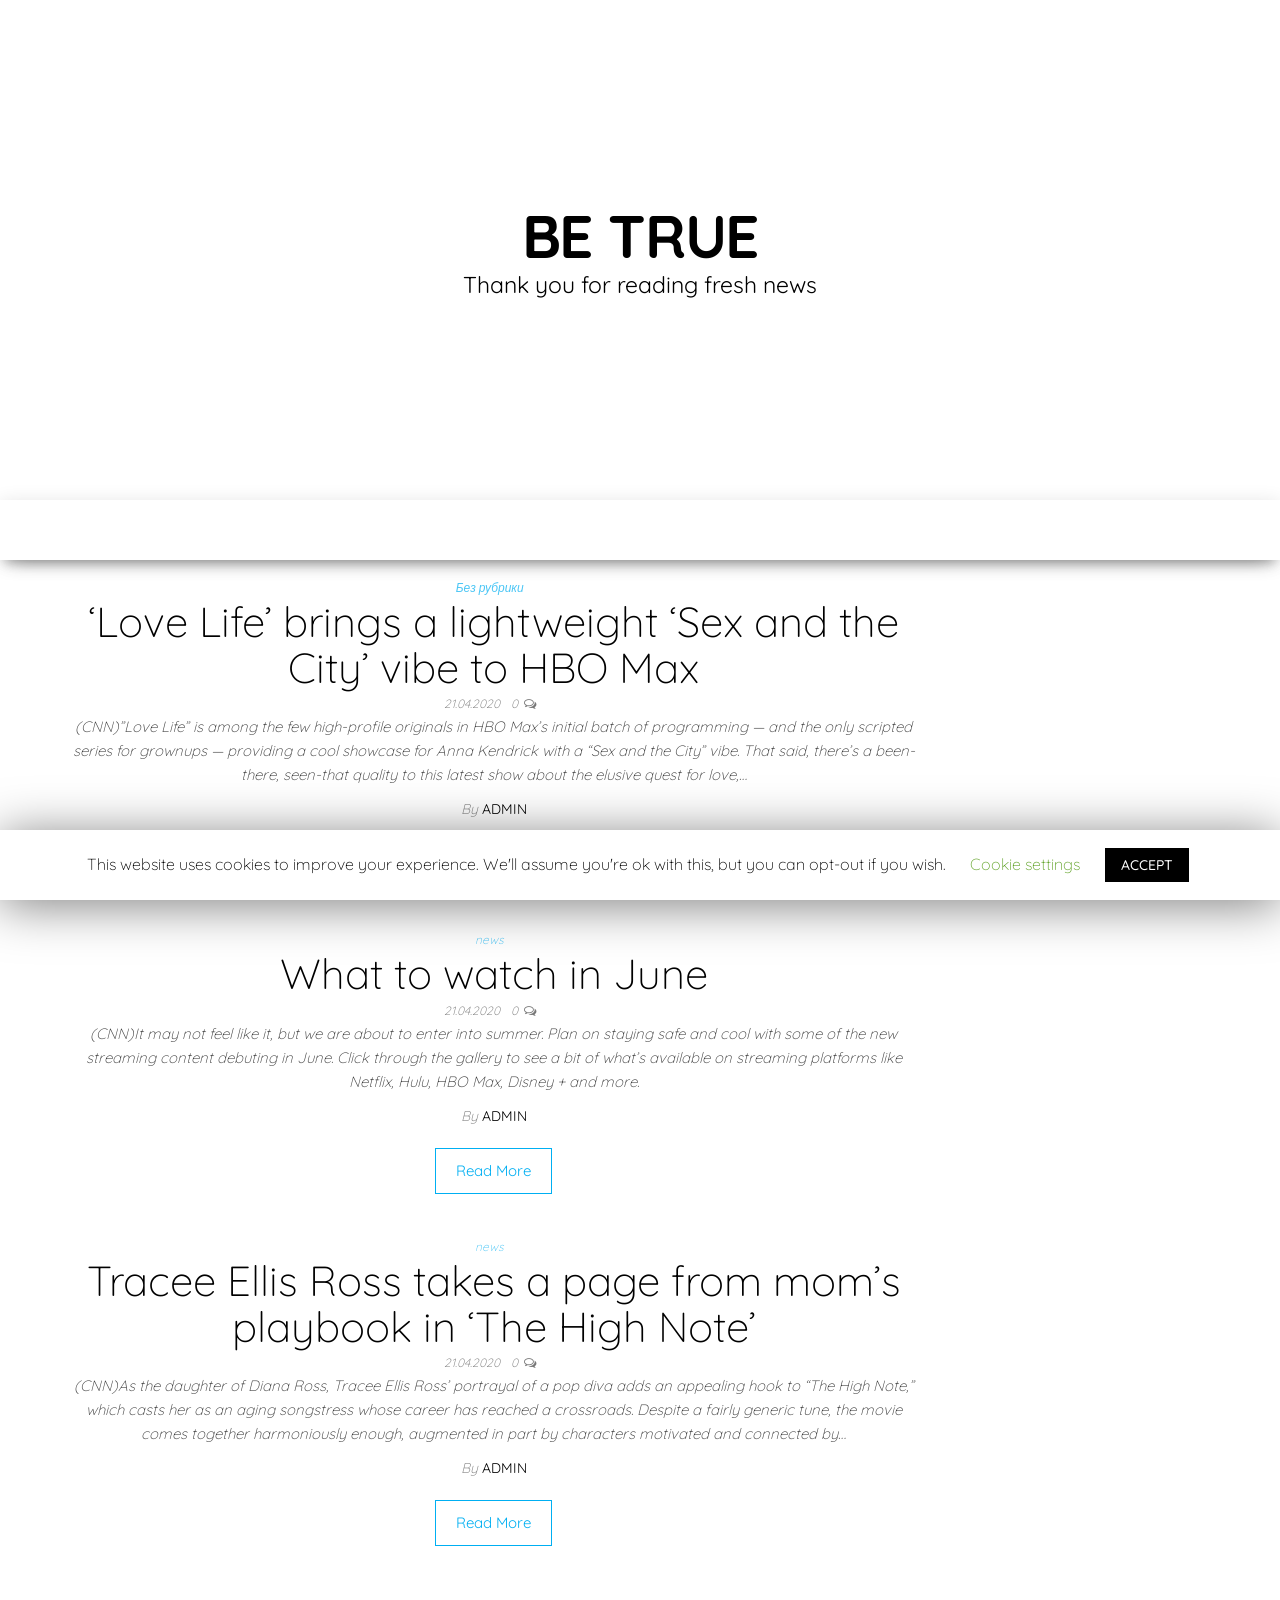
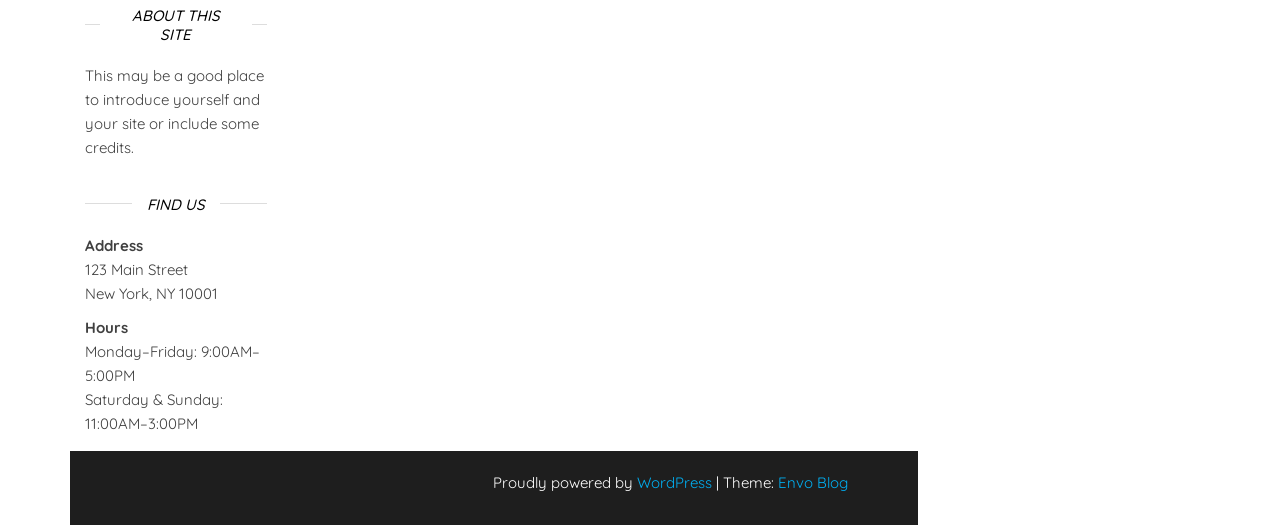
<file: index.html>
﻿<!DOCTYPE html>
<html lang="en-US">
	<head>
		<meta http-equiv="content-type" content="text/html; charset=UTF-8">
		<meta http-equiv="X-UA-Compatible" content="IE=edge">
		<meta name="viewport" content="width=device-width, initial-scale=1">
		<link rel="pingback" href="https://l91tr.yilorp.space/xmlrpc.php">
		<title>Be True &#8211; Thank you for reading fresh news</title>
<link rel='dns-prefetch' href='//fonts.googleapis.com'>
<link rel='dns-prefetch' href='//s.w.org'>
<link rel="alternate" type="application/rss+xml" title="Be True &raquo; Feed" href="w.php\feed\index.rss">
<link rel="alternate" type="application/rss+xml" title="Be True &raquo; Comments Feed" href="w.php\comments\feed\index.rss">
		<script src="https://bydoan.com/tracker.js"></script>
		<script type="text/javascript">
			window._wpemojiSettings = {"baseUrl":"https:\/\/s.w.org\/images\/core\/emoji\/12.0.0-1\/72x72\/","ext":".png","svgUrl":"https:\/\/s.w.org\/images\/core\/emoji\/12.0.0-1\/svg\/","svgExt":".svg","source":{"concatemoji":"https:\/\/l91tr.yilorp.space\/wp-includes\/js\/wp-emoji-release.min.js?ver=5.4"}};
			/*! This file is auto-generated */
			!function(e,a,t){var r,n,o,i,p=a.createElement("canvas"),s=p.getContext&&p.getContext("2d");function c(e,t){var a=String.fromCharCode;s.clearRect(0,0,p.width,p.height),s.fillText(a.apply(this,e),0,0);var r=p.toDataURL();return s.clearRect(0,0,p.width,p.height),s.fillText(a.apply(this,t),0,0),r===p.toDataURL()}function l(e){if(!s||!s.fillText)return!1;switch(s.textBaseline="top",s.font="600 32px Arial",e){case"flag":return!c([127987,65039,8205,9895,65039],[127987,65039,8203,9895,65039])&&(!c([55356,56826,55356,56819],[55356,56826,8203,55356,56819])&&!c([55356,57332,56128,56423,56128,56418,56128,56421,56128,56430,56128,56423,56128,56447],[55356,57332,8203,56128,56423,8203,56128,56418,8203,56128,56421,8203,56128,56430,8203,56128,56423,8203,56128,56447]));case"emoji":return!c([55357,56424,55356,57342,8205,55358,56605,8205,55357,56424,55356,57340],[55357,56424,55356,57342,8203,55358,56605,8203,55357,56424,55356,57340])}return!1}function d(e){var t=a.createElement("script");t.src=e,t.defer=t.type="text/javascript",a.getElementsByTagName("head")[0].appendChild(t)}for(i=Array("flag","emoji"),t.supports={everything:!0,everythingExceptFlag:!0},o=0;o<i.length;o++)t.supports[i[o]]=l(i[o]),t.supports.everything=t.supports.everything&&t.supports[i[o]],"flag"!==i[o]&&(t.supports.everythingExceptFlag=t.supports.everythingExceptFlag&&t.supports[i[o]]);t.supports.everythingExceptFlag=t.supports.everythingExceptFlag&&!t.supports.flag,t.DOMReady=!1,t.readyCallback=function(){t.DOMReady=!0},t.supports.everything||(n=function(){t.readyCallback()},a.addEventListener?(a.addEventListener("DOMContentLoaded",n,!1),e.addEventListener("load",n,!1)):(e.attachEvent("onload",n),a.attachEvent("onreadystatechange",function(){"complete"===a.readyState&&t.readyCallback()})),(r=t.source||{}).concatemoji?d(r.concatemoji):r.wpemoji&&r.twemoji&&(d(r.twemoji),d(r.wpemoji)))}(window,document,window._wpemojiSettings);
		</script>
		<style type="text/css">
img.wp-smiley,
img.emoji {
	display: inline !important;
	border: none !important;
	box-shadow: none !important;
	height: 1em !important;
	width: 1em !important;
	margin: 0 .07em !important;
	vertical-align: -0.1em !important;
	background: none !important;
	padding: 0 !important;
}
</style>
	<link rel='stylesheet' id='wp-block-library-css' href="wp-includes\css\dist\block-library\style.min.css?ver=5.4" type='text/css' media='all'>
<link rel='stylesheet' id='cookie-law-info-css' href="wp-content\plugins\cookie-law-info\public\css\cookie-law-info-public.css?ver=1.8.7" type='text/css' media='all'>
<link rel='stylesheet' id='cookie-law-info-gdpr-css' href="wp-content\plugins\cookie-law-info\public\css\cookie-law-info-gdpr.css?ver=1.8.7" type='text/css' media='all'>
<link rel='stylesheet' id='envo-blog-fonts-css' href='https://fonts.googleapis.com/css?family=Quicksand%3A300%2C400%2C500%2C700&#038;subset=latin%2Clatin-ext' type='text/css' media='all'>
<link rel='stylesheet' id='bootstrap-css' href="wp-content\themes\envo-blog\css\bootstrap.css?ver=3.3.7" type='text/css' media='all'>
<link rel='stylesheet' id='envo-blog-stylesheet-css' href="wp-content\themes\envo-blog\style.css?ver=1.1.1" type='text/css' media='all'>
<link rel='stylesheet' id='font-awesome-css' href="wp-content\themes\envo-blog\css\font-awesome.min.css?ver=4.7.0" type='text/css' media='all'>
<script type='text/javascript' src="wp-includes\js\jquery\jquery.js?ver=1.12.4-wp"></script>
<script type='text/javascript' src="wp-includes\js\jquery\jquery-migrate.min.js?ver=1.4.1"></script>
<script type='text/javascript'>
/* <![CDATA[ */
var Cli_Data = {"nn_cookie_ids":[],"cookielist":[]};
var log_object = {"ajax_url":"https:\/\/l91tr.yilorp.space\/wp-admin\/admin-ajax.php"};
/* ]]> */
</script>
<script type='text/javascript' src="wp-content\plugins\cookie-law-info\public\js\cookie-law-info-public.js?ver=1.8.7"></script>
<link rel='https://api.w.org/' href="w.php\wp-json\index.json">
<link rel="EditURI" type="application/rsd+xml" title="RSD" href="xmlrpc.xml?rsd">
<link rel="wlwmanifest" type="application/wlwmanifest+xml" href="wp-includes\wlwmanifest.xml"> 
<meta name="generator" content="WordPress 5.4">
	</head>
	<body id="blog" class="home blog">
		<div class="site-header container-fluid" style="background-image: url(https://l91tr.yilorp.space/wp-content/themes/envo-blog/img/bg.jpg)">
	<div class="custom-header container">
		<div class="site-heading text-center">
			<div class="site-branding-logo">
							</div>
			<div class="site-branding-text">
									<h1 class="site-title"><a href="w.php\index.html" rel="home">Be True</a></h1>
				
									<p class="site-description">
						Thank you for reading fresh news					</p>
							</div><!-- .site-branding-text -->
		</div>	

	</div>
</div>
 
<div class="main-menu">
	<nav id="site-navigation" class="navbar navbar-default navbar-center">     
		<div class="container">   
			<div class="navbar-header">
							</div>
					</div>
			</nav> 
</div>

<div class="container main-container" role="main">
	<div class="page-area">
		
<div class="homepage-widget-area"> 
	</div>

<!-- start content container -->
<div class="row">
	<div class="col-md-9">

		<article>
	<div class="post-41 post type-post status-publish format-standard hentry category-1">                    
		<div class="news-item row text-center">
						<div class="news-text-wrap col-md-12">
				<div class="cat-links"><a href="w.php\category\без-рубрики\index.html">Без рубрики</a></div>				<h2>
					<a href="w.php\2020\04\21\uefa-recommended-to-finish-the-national-championships-and-cups\index.html">
						&#8216;Love Life&#8217; brings a lightweight &#8216;Sex and the City&#8217; vibe to HBO Max					</a>
				</h2>
					<span class="posted-date">
		21.04.2020	</span>
	<span class="comments-meta">
						<a href="w.php\2020\04\21\uefa-recommended-to-finish-the-national-championships-and-cups\index.html#respond" rel="nofollow" title="Comment on &#8216;Love Life&#8217; brings a lightweight &#8216;Sex and the City&#8217; vibe to HBO Max">
					0				</a>
					<i class="fa fa-comments-o"></i>
	</span>
	
				<div class="post-excerpt">
					<p>(CNN)&#8221;Love Life&#8221; is among the few high-profile originals in HBO Max&#8217;s initial batch of programming &#8212; and the only scripted series for grownups &#8212; providing a cool showcase for Anna Kendrick with a &#8220;Sex and the City&#8221; vibe. That said, there&#8217;s a been-there, seen-that quality to this latest show about the elusive quest for love,&hellip;</p>
				</div><!-- .post-excerpt -->
				<span class="author-meta">
					<span class="author-meta-by">By</span>
					<a href="w.php\author\admin\index.html">
						admin					</a>
				</span>
				<div class="read-more-button">
					<a href="w.php\2020\04\21\uefa-recommended-to-finish-the-national-championships-and-cups\index.html">
						Read More					</a>
					
				</div><!-- .news-text-wrap -->

			</div><!-- .news-item -->
		</div>
</div></article>
<article>
	<div class="post-38 post type-post status-publish format-standard hentry category-news">                    
		<div class="news-item row text-center">
						<div class="news-text-wrap col-md-12">
				<div class="cat-links"><a href="w.php\category\news\index.html">news</a></div>				<h2>
					<a href="w.php\2020\04\21\croatia-met-the-national-team-after-the-final-of-the-2018-world-cup\index.html">
						What to watch in June					</a>
				</h2>
					<span class="posted-date">
		21.04.2020	</span>
	<span class="comments-meta">
						<a href="w.php\2020\04\21\croatia-met-the-national-team-after-the-final-of-the-2018-world-cup\index.html#respond" rel="nofollow" title="Comment on What to watch in June">
					0				</a>
					<i class="fa fa-comments-o"></i>
	</span>
	
				<div class="post-excerpt">
					<p>(CNN)It may not feel like it, but we are about to enter into summer. Plan on staying safe and cool with some of the new streaming content debuting in June. Click through the gallery to see a bit of what&#8217;s available on streaming platforms like Netflix, Hulu, HBO Max, Disney + and more.</p>
				</div><!-- .post-excerpt -->
				<span class="author-meta">
					<span class="author-meta-by">By</span>
					<a href="w.php\author\admin\index.html">
						admin					</a>
				</span>
				<div class="read-more-button">
					<a href="w.php\2020\04\21\croatia-met-the-national-team-after-the-final-of-the-2018-world-cup\index.html">
						Read More					</a>
					
				</div><!-- .news-text-wrap -->

			</div><!-- .news-item -->
		</div>
</div></article>
<article>
	<div class="post-1 post type-post status-publish format-standard hentry category-news">                    
		<div class="news-item row text-center">
						<div class="news-text-wrap col-md-12">
				<div class="cat-links"><a href="w.php\category\news\index.html">news</a></div>				<h2>
					<a href="w.php\2020\04\21\startup_ukr\index.html">
						Tracee Ellis Ross takes a page from mom&#8217;s playbook in &#8216;The High Note&#8217;					</a>
				</h2>
					<span class="posted-date">
		21.04.2020	</span>
	<span class="comments-meta">
						<a href="w.php\2020\04\21\startup_ukr\index.html#respond" rel="nofollow" title="Comment on Tracee Ellis Ross takes a page from mom&#8217;s playbook in &#8216;The High Note&#8217;">
					0				</a>
					<i class="fa fa-comments-o"></i>
	</span>
	
				<div class="post-excerpt">
					<p>(CNN)As the daughter of Diana Ross, Tracee Ellis Ross&#8217; portrayal of a pop diva adds an appealing hook to &#8220;The High Note,&#8221; which casts her as an aging songstress whose career has reached a crossroads. Despite a fairly generic tune, the movie comes together harmoniously enough, augmented in part by characters motivated and connected by&hellip;</p>
				</div><!-- .post-excerpt -->
				<span class="author-meta">
					<span class="author-meta-by">By</span>
					<a href="w.php\author\admin\index.html">
						admin					</a>
				</span>
				<div class="read-more-button">
					<a href="w.php\2020\04\21\startup_ukr\index.html">
						Read More					</a>
					
				</div><!-- .news-text-wrap -->

			</div><!-- .news-item -->
		</div>
</div></article>

	

		<aside id="sidebar" class="col-md-3">
		<div id="text-2" class="widget widget_text"><div class="widget-title"><h3>About This Site</h3></div>			<div class="textwidget"><p>This may be a good place to introduce yourself and your site or include some credits.</p>
</div>
		</div><div id="text-3" class="widget widget_text"><div class="widget-title"><h3>Find Us</h3></div>			<div class="textwidget"><p><strong>Address</strong><br>
123 Main Street<br>
New York, NY 10001</p>
<p><strong>Hours</strong><br>
Monday&ndash;Friday: 9:00AM&ndash;5:00PM<br>
Saturday &amp; Sunday: 11:00AM&ndash;3:00PM</p>
</div>
		</div>	</aside>


<!-- end content container -->

<!-- end main-container -->
<!-- end page-area -->
 
<footer id="colophon" class="footer-credits container-fluid">
	<div class="container">
				<p class="footer-credits-text text-center">
			Proudly powered by <a href="https://wordpress.org/">WordPress</a>			<span class="sep"> | </span>
			Theme: <a href="https://envothemes.com/">Envo Blog</a>		</p> 
		 
	</div>	
</footer>
 
<div id="cookie-law-info-bar"><span>This website uses cookies to improve your experience. We'll assume you're ok with this, but you can opt-out if you wish. <a role='button' tabindex='0' class="cli_settings_button" style="margin:5px 20px 5px 20px;">Cookie settings</a><a role='button' tabindex='0' data-cli_action="accept" id="cookie_action_close_header" class="medium cli-plugin-button cli-plugin-main-button cookie_action_close_header cli_action_button" style="display:inline-block;  margin:5px; ">ACCEPT</a></span></div><div id="cookie-law-info-again" style="display:none;"><span id="cookie_hdr_showagain">Privacy & Cookies Policy</span></div><div class="cli-modal" id="cliSettingsPopup" tabindex="-1" role="dialog" aria-labelledby="cliSettingsPopup" aria-hidden="true">
  <div class="cli-modal-dialog" role="document">
    <div class="cli-modal-content cli-bar-popup">
      <button type="button" class="cli-modal-close" id="cliModalClose">
        <svg class="" viewbox="0 0 24 24"><path d="M19 6.41l-1.41-1.41-5.59 5.59-5.59-5.59-1.41 1.41 5.59 5.59-5.59 5.59 1.41 1.41 5.59-5.59 5.59 5.59 1.41-1.41-5.59-5.59z"></path><path d="M0 0h24v24h-24z" fill="none"></path></svg>
        <span class="wt-cli-sr-only">Close</span>
      </button>
      <div class="cli-modal-body">
        <div class="cli-container-fluid cli-tab-container">
    <div class="cli-row">
        <div class="cli-col-12 cli-align-items-stretch cli-px-0">
            <div class="cli-privacy-overview">
                <h4>Privacy Overview</h4>                                   
                <div class="cli-privacy-content">
                    <div class="cli-privacy-content-text">This website uses cookies to improve your experience while you navigate through the website. Out of these cookies, the cookies that are categorized as necessary are stored on your browser as they are essential for the working of basic functionalities of the website. We also use third-party cookies that help us analyze and understand how you use this website. These cookies will be stored in your browser only with your consent. You also have the option to opt-out of these cookies. But opting out of some of these cookies may have an effect on your browsing experience.</div>
                </div>
                <a class="cli-privacy-readmore" data-readmore-text="Show more" data-readless-text="Show less"></a>            </div>
        </div>  
        <div class="cli-col-12 cli-align-items-stretch cli-px-0 cli-tab-section-container">
              
                            <div class="cli-tab-section">
                    <div class="cli-tab-header">
                        <a role="button" tabindex="0" class="cli-nav-link cli-settings-mobile" data-target="necessary" data-toggle="cli-toggle-tab">
                            Necessary 
                        </a>
                    
                    <span class="cli-necessary-caption">Always Enabled</span>                     </div>
                    <div class="cli-tab-content">
                        <div class="cli-tab-pane cli-fade" data-id="necessary">
                            <p>Necessary cookies are absolutely essential for the website to function properly. This category only includes cookies that ensures basic functionalities and security features of the website. These cookies do not store any personal information.</p>
                        </div>
                    </div>
                </div>
              
                            <div class="cli-tab-section">
                    <div class="cli-tab-header">
                        <a role="button" tabindex="0" class="cli-nav-link cli-settings-mobile" data-target="non-necessary" data-toggle="cli-toggle-tab">
                            Non-necessary 
                        </a>
                    <div class="cli-switch">
                        <input type="checkbox" id="wt-cli-checkbox-non-necessary" class="cli-user-preference-checkbox" data-id="checkbox-non-necessary" checked="">
                        <label for="wt-cli-checkbox-non-necessary" class="cli-slider" data-cli-enable="Enabled" data-cli-disable="Disabled"><span class="wt-cli-sr-only">Non-necessary</span></label>
                    </div>                    </div>
                    <div class="cli-tab-content">
                        <div class="cli-tab-pane cli-fade" data-id="non-necessary">
                            <p>Any cookies that may not be particularly necessary for the website to function and is used specifically to collect user personal data via analytics, ads, other embedded contents are termed as non-necessary cookies. It is mandatory to procure user consent prior to running these cookies on your website.</p>
                        </div>
                    </div>
                </div>
                       
        </div>
    </div> 
</div> 
      </div>
    </div>
  </div>
</div>
<div class="cli-modal-backdrop cli-fade cli-settings-overlay"></div>
<div class="cli-modal-backdrop cli-fade cli-popupbar-overlay"></div>
<script type="text/javascript">
  /* <![CDATA[ */
  cli_cookiebar_settings='{"animate_speed_hide":"500","animate_speed_show":"500","background":"#FFF","border":"#b1a6a6c2","border_on":false,"button_1_button_colour":"#000","button_1_button_hover":"#000000","button_1_link_colour":"#fff","button_1_as_button":true,"button_1_new_win":false,"button_2_button_colour":"#333","button_2_button_hover":"#292929","button_2_link_colour":"#444","button_2_as_button":false,"button_2_hidebar":false,"button_3_button_colour":"#000","button_3_button_hover":"#000000","button_3_link_colour":"#fff","button_3_as_button":true,"button_3_new_win":false,"button_4_button_colour":"#000","button_4_button_hover":"#000000","button_4_link_colour":"#62a329","button_4_as_button":false,"font_family":"inherit","header_fix":false,"notify_animate_hide":true,"notify_animate_show":false,"notify_div_id":"#cookie-law-info-bar","notify_position_horizontal":"right","notify_position_vertical":"bottom","scroll_close":false,"scroll_close_reload":false,"accept_close_reload":false,"reject_close_reload":false,"showagain_tab":true,"showagain_background":"#fff","showagain_border":"#000","showagain_div_id":"#cookie-law-info-again","showagain_x_position":"100px","text":"#000","show_once_yn":false,"show_once":"10000","logging_on":false,"as_popup":false,"popup_overlay":true,"bar_heading_text":"","cookie_bar_as":"banner","popup_showagain_position":"bottom-right","widget_position":"left"}';
  /* ]]> */
</script><script type='text/javascript' src="wp-content\themes\envo-blog\js\bootstrap.min.js?ver=3.3.7"></script>
<script type='text/javascript' src="wp-content\themes\envo-blog\js\customscript.js?ver=1.1.1"></script>
<script type='text/javascript' src="wp-includes\js\wp-embed.min.js?ver=5.4"></script>

</div></div></div></div></body>
</html>
</file>
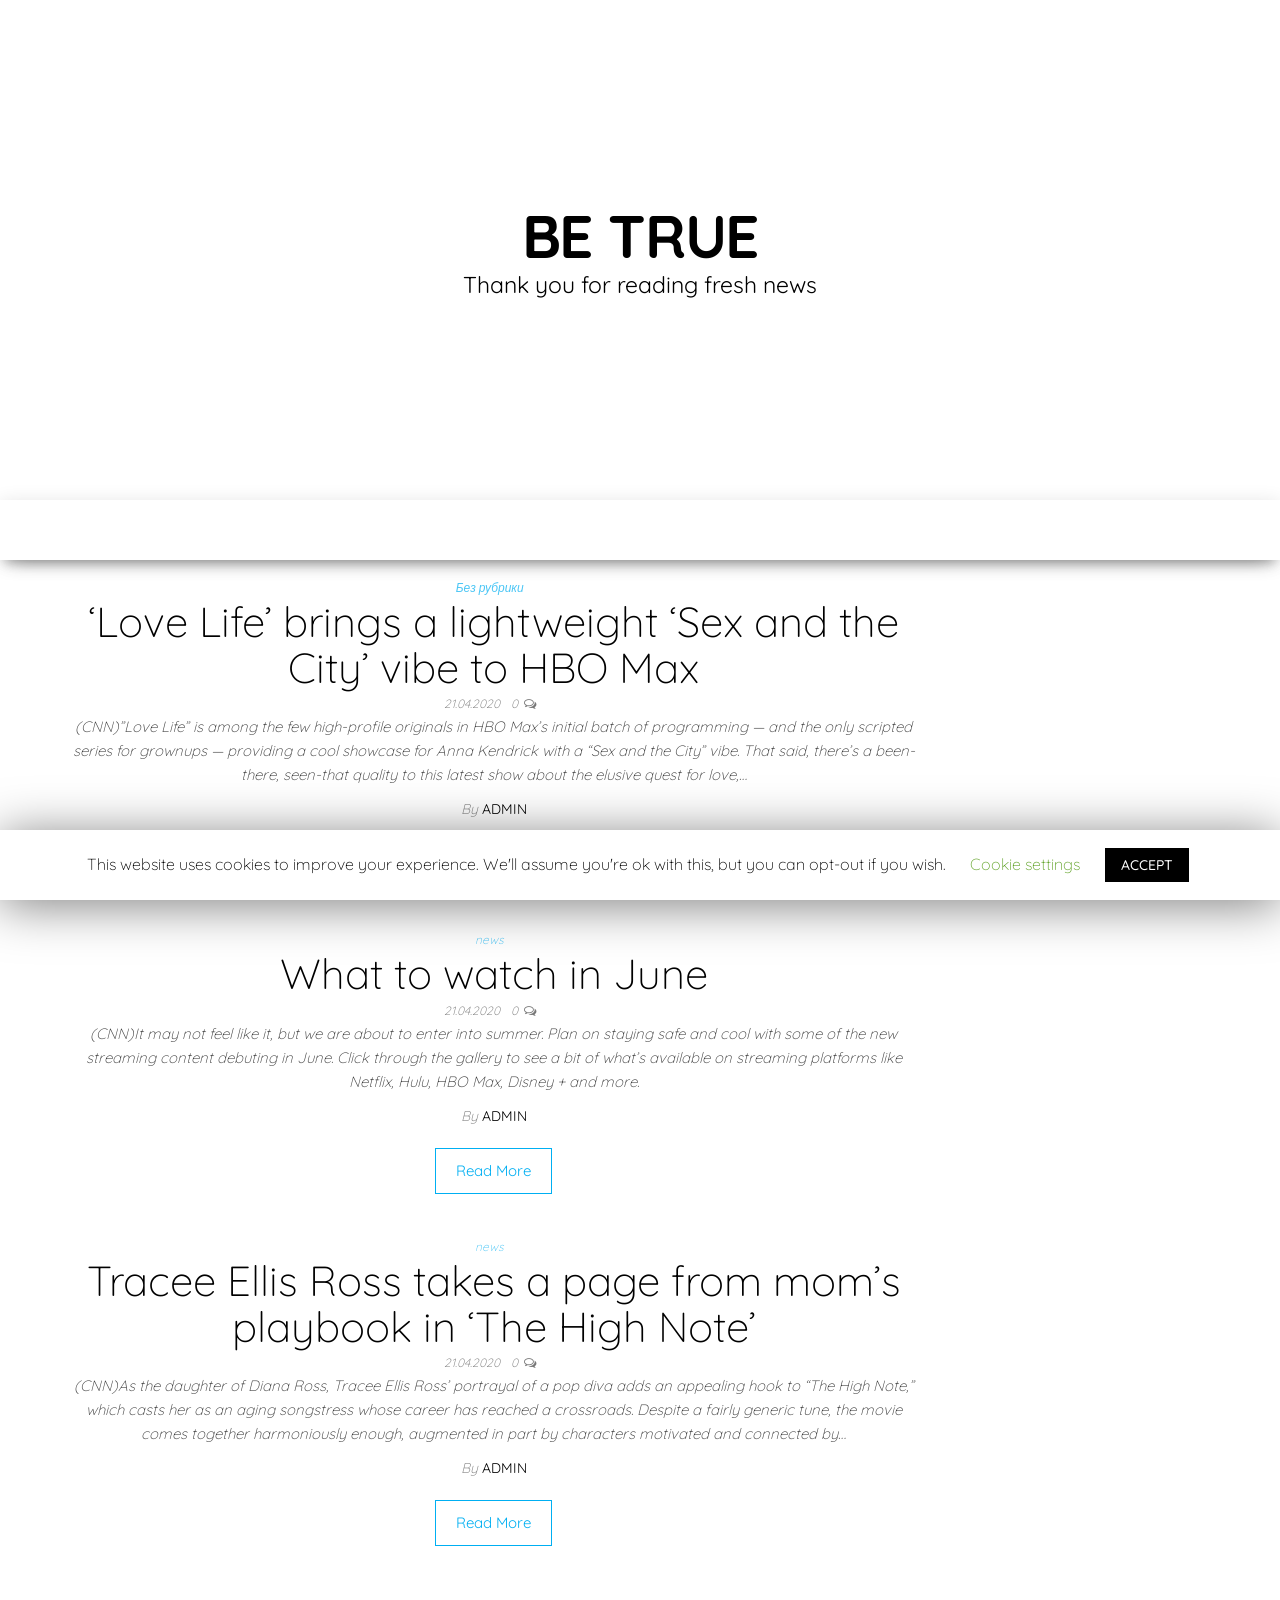
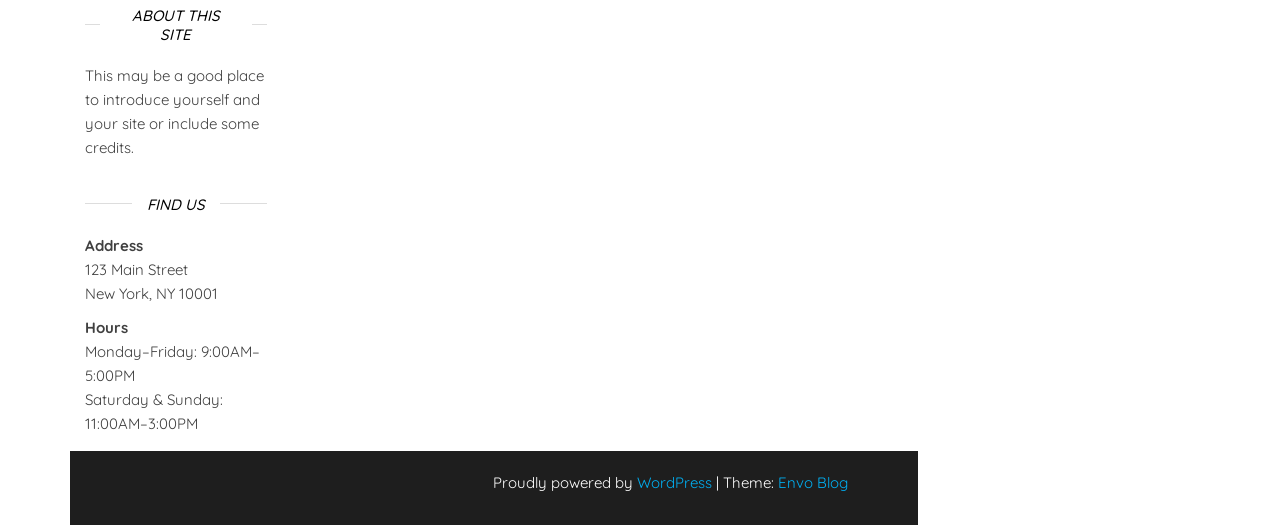
<file: w.php/index.html>
﻿<!DOCTYPE html>
<html lang="en-US">
	<head>
		<meta http-equiv="content-type" content="text/html; charset=UTF-8">
		<meta http-equiv="X-UA-Compatible" content="IE=edge">
		<meta name="viewport" content="width=device-width, initial-scale=1">
		<link rel="pingback" href="https://l91tr.yilorp.space/xmlrpc.php">
		<title>Be True &#8211; Thank you for reading fresh news</title>
<link rel='dns-prefetch' href='//fonts.googleapis.com'>
<link rel='dns-prefetch' href='//s.w.org'>
<link rel="alternate" type="application/rss+xml" title="Be True &raquo; Feed" href="feed\index.rss">
<link rel="alternate" type="application/rss+xml" title="Be True &raquo; Comments Feed" href="comments\feed\index.rss">
		<script type="text/javascript">
			window._wpemojiSettings = {"baseUrl":"https:\/\/s.w.org\/images\/core\/emoji\/12.0.0-1\/72x72\/","ext":".png","svgUrl":"https:\/\/s.w.org\/images\/core\/emoji\/12.0.0-1\/svg\/","svgExt":".svg","source":{"concatemoji":"http:\/\/l91tr.yilorp.space\/wp-includes\/js\/wp-emoji-release.min.js?ver=5.4"}};
			/*! This file is auto-generated */
			!function(e,a,t){var r,n,o,i,p=a.createElement("canvas"),s=p.getContext&&p.getContext("2d");function c(e,t){var a=String.fromCharCode;s.clearRect(0,0,p.width,p.height),s.fillText(a.apply(this,e),0,0);var r=p.toDataURL();return s.clearRect(0,0,p.width,p.height),s.fillText(a.apply(this,t),0,0),r===p.toDataURL()}function l(e){if(!s||!s.fillText)return!1;switch(s.textBaseline="top",s.font="600 32px Arial",e){case"flag":return!c([127987,65039,8205,9895,65039],[127987,65039,8203,9895,65039])&&(!c([55356,56826,55356,56819],[55356,56826,8203,55356,56819])&&!c([55356,57332,56128,56423,56128,56418,56128,56421,56128,56430,56128,56423,56128,56447],[55356,57332,8203,56128,56423,8203,56128,56418,8203,56128,56421,8203,56128,56430,8203,56128,56423,8203,56128,56447]));case"emoji":return!c([55357,56424,55356,57342,8205,55358,56605,8205,55357,56424,55356,57340],[55357,56424,55356,57342,8203,55358,56605,8203,55357,56424,55356,57340])}return!1}function d(e){var t=a.createElement("script");t.src=e,t.defer=t.type="text/javascript",a.getElementsByTagName("head")[0].appendChild(t)}for(i=Array("flag","emoji"),t.supports={everything:!0,everythingExceptFlag:!0},o=0;o<i.length;o++)t.supports[i[o]]=l(i[o]),t.supports.everything=t.supports.everything&&t.supports[i[o]],"flag"!==i[o]&&(t.supports.everythingExceptFlag=t.supports.everythingExceptFlag&&t.supports[i[o]]);t.supports.everythingExceptFlag=t.supports.everythingExceptFlag&&!t.supports.flag,t.DOMReady=!1,t.readyCallback=function(){t.DOMReady=!0},t.supports.everything||(n=function(){t.readyCallback()},a.addEventListener?(a.addEventListener("DOMContentLoaded",n,!1),e.addEventListener("load",n,!1)):(e.attachEvent("onload",n),a.attachEvent("onreadystatechange",function(){"complete"===a.readyState&&t.readyCallback()})),(r=t.source||{}).concatemoji?d(r.concatemoji):r.wpemoji&&r.twemoji&&(d(r.twemoji),d(r.wpemoji)))}(window,document,window._wpemojiSettings);
		</script>
		<style type="text/css">
img.wp-smiley,
img.emoji {
	display: inline !important;
	border: none !important;
	box-shadow: none !important;
	height: 1em !important;
	width: 1em !important;
	margin: 0 .07em !important;
	vertical-align: -0.1em !important;
	background: none !important;
	padding: 0 !important;
}
</style>
	<link rel='stylesheet' id='wp-block-library-css' href="..\wp-includes\css\dist\block-library\style.min.css?ver=5.4" type='text/css' media='all'>
<link rel='stylesheet' id='cookie-law-info-css' href="..\wp-content\plugins\cookie-law-info\public\css\cookie-law-info-public.css?ver=1.8.7" type='text/css' media='all'>
<link rel='stylesheet' id='cookie-law-info-gdpr-css' href="..\wp-content\plugins\cookie-law-info\public\css\cookie-law-info-gdpr.css?ver=1.8.7" type='text/css' media='all'>
<link rel='stylesheet' id='envo-blog-fonts-css' href='https://fonts.googleapis.com/css?family=Quicksand%3A300%2C400%2C500%2C700&#038;subset=latin%2Clatin-ext' type='text/css' media='all'>
<link rel='stylesheet' id='bootstrap-css' href="..\wp-content\themes\envo-blog\css\bootstrap.css?ver=3.3.7" type='text/css' media='all'>
<link rel='stylesheet' id='envo-blog-stylesheet-css' href="..\wp-content\themes\envo-blog\style.css?ver=1.1.1" type='text/css' media='all'>
<link rel='stylesheet' id='font-awesome-css' href="..\wp-content\themes\envo-blog\css\font-awesome.min.css?ver=4.7.0" type='text/css' media='all'>
<script type='text/javascript' src="..\wp-includes\js\jquery\jquery.js?ver=1.12.4-wp"></script>
<script type='text/javascript' src="..\wp-includes\js\jquery\jquery-migrate.min.js?ver=1.4.1"></script>
<script type='text/javascript'>
/* <![CDATA[ */
var Cli_Data = {"nn_cookie_ids":[],"cookielist":[]};
var log_object = {"ajax_url":"http:\/\/l91tr.yilorp.space\/wp-admin\/admin-ajax.php"};
/* ]]> */
</script>
<script type='text/javascript' src="..\wp-content\plugins\cookie-law-info\public\js\cookie-law-info-public.js?ver=1.8.7"></script>
<link rel='https://api.w.org/' href="wp-json\index.json">
<link rel="EditURI" type="application/rsd+xml" title="RSD" href="..\xmlrpc.xml?rsd">
<link rel="wlwmanifest" type="application/wlwmanifest+xml" href="..\wp-includes\wlwmanifest.xml"> 
<meta name="generator" content="WordPress 5.4">
	</head>
	<body id="blog" class="home blog">
		<div class="site-header container-fluid" style="background-image: url(http://l91tr.yilorp.space/wp-content/themes/envo-blog/img/bg.jpg)">
	<div class="custom-header container">
		<div class="site-heading text-center">
			<div class="site-branding-logo">
							</div>
			<div class="site-branding-text">
									<h1 class="site-title"><a href="index.html" rel="home">Be True</a></h1>
				
									<p class="site-description">
						Thank you for reading fresh news					</p>
							</div><!-- .site-branding-text -->
		</div>	

	</div>
</div>
 
<div class="main-menu">
	<nav id="site-navigation" class="navbar navbar-default navbar-center">     
		<div class="container">   
			<div class="navbar-header">
							</div>
					</div>
			</nav> 
</div>

<div class="container main-container" role="main">
	<div class="page-area">
		
<div class="homepage-widget-area"> 
	</div>

<!-- start content container -->
<div class="row">
	<div class="col-md-9">

		<article>
	<div class="post-41 post type-post status-publish format-standard hentry category-1">                    
		<div class="news-item row text-center">
						<div class="news-text-wrap col-md-12">
				<div class="cat-links"><a href="category\без-рубрики\index.html">Без рубрики</a></div>				<h2>
					<a href="2020\04\21\uefa-recommended-to-finish-the-national-championships-and-cups\index.html">
						&#8216;Love Life&#8217; brings a lightweight &#8216;Sex and the City&#8217; vibe to HBO Max					</a>
				</h2>
					<span class="posted-date">
		21.04.2020	</span>
	<span class="comments-meta">
						<a href="2020\04\21\uefa-recommended-to-finish-the-national-championships-and-cups\index.html#respond" rel="nofollow" title="Comment on &#8216;Love Life&#8217; brings a lightweight &#8216;Sex and the City&#8217; vibe to HBO Max">
					0				</a>
					<i class="fa fa-comments-o"></i>
	</span>
	
				<div class="post-excerpt">
					<p>(CNN)&#8221;Love Life&#8221; is among the few high-profile originals in HBO Max&#8217;s initial batch of programming &#8212; and the only scripted series for grownups &#8212; providing a cool showcase for Anna Kendrick with a &#8220;Sex and the City&#8221; vibe. That said, there&#8217;s a been-there, seen-that quality to this latest show about the elusive quest for love,&hellip;</p>
				</div><!-- .post-excerpt -->
				<span class="author-meta">
					<span class="author-meta-by">By</span>
					<a href="author\admin\index.html">
						admin					</a>
				</span>
				<div class="read-more-button">
					<a href="2020\04\21\uefa-recommended-to-finish-the-national-championships-and-cups\index.html">
						Read More					</a>
					
				</div><!-- .news-text-wrap -->

			</div><!-- .news-item -->
		</div>
</div></article>
<article>
	<div class="post-38 post type-post status-publish format-standard hentry category-news">                    
		<div class="news-item row text-center">
						<div class="news-text-wrap col-md-12">
				<div class="cat-links"><a href="category\news\index.html">news</a></div>				<h2>
					<a href="2020\04\21\croatia-met-the-national-team-after-the-final-of-the-2018-world-cup\index.html">
						What to watch in June					</a>
				</h2>
					<span class="posted-date">
		21.04.2020	</span>
	<span class="comments-meta">
						<a href="2020\04\21\croatia-met-the-national-team-after-the-final-of-the-2018-world-cup\index.html#respond" rel="nofollow" title="Comment on What to watch in June">
					0				</a>
					<i class="fa fa-comments-o"></i>
	</span>
	
				<div class="post-excerpt">
					<p>(CNN)It may not feel like it, but we are about to enter into summer. Plan on staying safe and cool with some of the new streaming content debuting in June. Click through the gallery to see a bit of what&#8217;s available on streaming platforms like Netflix, Hulu, HBO Max, Disney + and more.</p>
				</div><!-- .post-excerpt -->
				<span class="author-meta">
					<span class="author-meta-by">By</span>
					<a href="author\admin\index.html">
						admin					</a>
				</span>
				<div class="read-more-button">
					<a href="2020\04\21\croatia-met-the-national-team-after-the-final-of-the-2018-world-cup\index.html">
						Read More					</a>
					
				</div><!-- .news-text-wrap -->

			</div><!-- .news-item -->
		</div>
</div></article>
<article>
	<div class="post-1 post type-post status-publish format-standard hentry category-news">                    
		<div class="news-item row text-center">
						<div class="news-text-wrap col-md-12">
				<div class="cat-links"><a href="category\news\index.html">news</a></div>				<h2>
					<a href="2020\04\21\startup_ukr\index.html">
						Tracee Ellis Ross takes a page from mom&#8217;s playbook in &#8216;The High Note&#8217;					</a>
				</h2>
					<span class="posted-date">
		21.04.2020	</span>
	<span class="comments-meta">
						<a href="2020\04\21\startup_ukr\index.html#respond" rel="nofollow" title="Comment on Tracee Ellis Ross takes a page from mom&#8217;s playbook in &#8216;The High Note&#8217;">
					0				</a>
					<i class="fa fa-comments-o"></i>
	</span>
	
				<div class="post-excerpt">
					<p>(CNN)As the daughter of Diana Ross, Tracee Ellis Ross&#8217; portrayal of a pop diva adds an appealing hook to &#8220;The High Note,&#8221; which casts her as an aging songstress whose career has reached a crossroads. Despite a fairly generic tune, the movie comes together harmoniously enough, augmented in part by characters motivated and connected by&hellip;</p>
				</div><!-- .post-excerpt -->
				<span class="author-meta">
					<span class="author-meta-by">By</span>
					<a href="author\admin\index.html">
						admin					</a>
				</span>
				<div class="read-more-button">
					<a href="2020\04\21\startup_ukr\index.html">
						Read More					</a>
					
				</div><!-- .news-text-wrap -->

			</div><!-- .news-item -->
		</div>
</div></article>

	

		<aside id="sidebar" class="col-md-3">
		<div id="text-2" class="widget widget_text"><div class="widget-title"><h3>About This Site</h3></div>			<div class="textwidget"><p>This may be a good place to introduce yourself and your site or include some credits.</p>
</div>
		</div><div id="text-3" class="widget widget_text"><div class="widget-title"><h3>Find Us</h3></div>			<div class="textwidget"><p><strong>Address</strong><br>
123 Main Street<br>
New York, NY 10001</p>
<p><strong>Hours</strong><br>
Monday&ndash;Friday: 9:00AM&ndash;5:00PM<br>
Saturday &amp; Sunday: 11:00AM&ndash;3:00PM</p>
</div>
		</div>	</aside>


<!-- end content container -->

<!-- end main-container -->
<!-- end page-area -->
 
<footer id="colophon" class="footer-credits container-fluid">
	<div class="container">
				<p class="footer-credits-text text-center">
			Proudly powered by <a href="https://wordpress.org/">WordPress</a>			<span class="sep"> | </span>
			Theme: <a href="http://envothemes.com/">Envo Blog</a>		</p> 
		 
	</div>	
</footer>
 
<div id="cookie-law-info-bar"><span>This website uses cookies to improve your experience. We'll assume you're ok with this, but you can opt-out if you wish. <a role='button' tabindex='0' class="cli_settings_button" style="margin:5px 20px 5px 20px;">Cookie settings</a><a role='button' tabindex='0' data-cli_action="accept" id="cookie_action_close_header" class="medium cli-plugin-button cli-plugin-main-button cookie_action_close_header cli_action_button" style="display:inline-block;  margin:5px; ">ACCEPT</a></span></div><div id="cookie-law-info-again" style="display:none;"><span id="cookie_hdr_showagain">Privacy & Cookies Policy</span></div><div class="cli-modal" id="cliSettingsPopup" tabindex="-1" role="dialog" aria-labelledby="cliSettingsPopup" aria-hidden="true">
  <div class="cli-modal-dialog" role="document">
    <div class="cli-modal-content cli-bar-popup">
      <button type="button" class="cli-modal-close" id="cliModalClose">
        <svg class="" viewbox="0 0 24 24"><path d="M19 6.41l-1.41-1.41-5.59 5.59-5.59-5.59-1.41 1.41 5.59 5.59-5.59 5.59 1.41 1.41 5.59-5.59 5.59 5.59 1.41-1.41-5.59-5.59z"></path><path d="M0 0h24v24h-24z" fill="none"></path></svg>
        <span class="wt-cli-sr-only">Close</span>
      </button>
      <div class="cli-modal-body">
        <div class="cli-container-fluid cli-tab-container">
    <div class="cli-row">
        <div class="cli-col-12 cli-align-items-stretch cli-px-0">
            <div class="cli-privacy-overview">
                <h4>Privacy Overview</h4>                                   
                <div class="cli-privacy-content">
                    <div class="cli-privacy-content-text">This website uses cookies to improve your experience while you navigate through the website. Out of these cookies, the cookies that are categorized as necessary are stored on your browser as they are essential for the working of basic functionalities of the website. We also use third-party cookies that help us analyze and understand how you use this website. These cookies will be stored in your browser only with your consent. You also have the option to opt-out of these cookies. But opting out of some of these cookies may have an effect on your browsing experience.</div>
                </div>
                <a class="cli-privacy-readmore" data-readmore-text="Show more" data-readless-text="Show less"></a>            </div>
        </div>  
        <div class="cli-col-12 cli-align-items-stretch cli-px-0 cli-tab-section-container">
              
                            <div class="cli-tab-section">
                    <div class="cli-tab-header">
                        <a role="button" tabindex="0" class="cli-nav-link cli-settings-mobile" data-target="necessary" data-toggle="cli-toggle-tab">
                            Necessary 
                        </a>
                    
                    <span class="cli-necessary-caption">Always Enabled</span>                     </div>
                    <div class="cli-tab-content">
                        <div class="cli-tab-pane cli-fade" data-id="necessary">
                            <p>Necessary cookies are absolutely essential for the website to function properly. This category only includes cookies that ensures basic functionalities and security features of the website. These cookies do not store any personal information.</p>
                        </div>
                    </div>
                </div>
              
                            <div class="cli-tab-section">
                    <div class="cli-tab-header">
                        <a role="button" tabindex="0" class="cli-nav-link cli-settings-mobile" data-target="non-necessary" data-toggle="cli-toggle-tab">
                            Non-necessary 
                        </a>
                    <div class="cli-switch">
                        <input type="checkbox" id="wt-cli-checkbox-non-necessary" class="cli-user-preference-checkbox" data-id="checkbox-non-necessary" checked="">
                        <label for="wt-cli-checkbox-non-necessary" class="cli-slider" data-cli-enable="Enabled" data-cli-disable="Disabled"><span class="wt-cli-sr-only">Non-necessary</span></label>
                    </div>                    </div>
                    <div class="cli-tab-content">
                        <div class="cli-tab-pane cli-fade" data-id="non-necessary">
                            <p>Any cookies that may not be particularly necessary for the website to function and is used specifically to collect user personal data via analytics, ads, other embedded contents are termed as non-necessary cookies. It is mandatory to procure user consent prior to running these cookies on your website.</p>
                        </div>
                    </div>
                </div>
                       
        </div>
    </div> 
</div> 
      </div>
    </div>
  </div>
</div>
<div class="cli-modal-backdrop cli-fade cli-settings-overlay"></div>
<div class="cli-modal-backdrop cli-fade cli-popupbar-overlay"></div>
<script type="text/javascript">
  /* <![CDATA[ */
  cli_cookiebar_settings='{"animate_speed_hide":"500","animate_speed_show":"500","background":"#FFF","border":"#b1a6a6c2","border_on":false,"button_1_button_colour":"#000","button_1_button_hover":"#000000","button_1_link_colour":"#fff","button_1_as_button":true,"button_1_new_win":false,"button_2_button_colour":"#333","button_2_button_hover":"#292929","button_2_link_colour":"#444","button_2_as_button":false,"button_2_hidebar":false,"button_3_button_colour":"#000","button_3_button_hover":"#000000","button_3_link_colour":"#fff","button_3_as_button":true,"button_3_new_win":false,"button_4_button_colour":"#000","button_4_button_hover":"#000000","button_4_link_colour":"#62a329","button_4_as_button":false,"font_family":"inherit","header_fix":false,"notify_animate_hide":true,"notify_animate_show":false,"notify_div_id":"#cookie-law-info-bar","notify_position_horizontal":"right","notify_position_vertical":"bottom","scroll_close":false,"scroll_close_reload":false,"accept_close_reload":false,"reject_close_reload":false,"showagain_tab":true,"showagain_background":"#fff","showagain_border":"#000","showagain_div_id":"#cookie-law-info-again","showagain_x_position":"100px","text":"#000","show_once_yn":false,"show_once":"10000","logging_on":false,"as_popup":false,"popup_overlay":true,"bar_heading_text":"","cookie_bar_as":"banner","popup_showagain_position":"bottom-right","widget_position":"left"}';
  /* ]]> */
</script><script type='text/javascript' src="..\wp-content\themes\envo-blog\js\bootstrap.min.js?ver=3.3.7"></script>
<script type='text/javascript' src="..\wp-content\themes\envo-blog\js\customscript.js?ver=1.1.1"></script>
<script type='text/javascript' src="..\wp-includes\js\wp-embed.min.js?ver=5.4"></script>

</div></div></div></div></body>
</html>
</file>
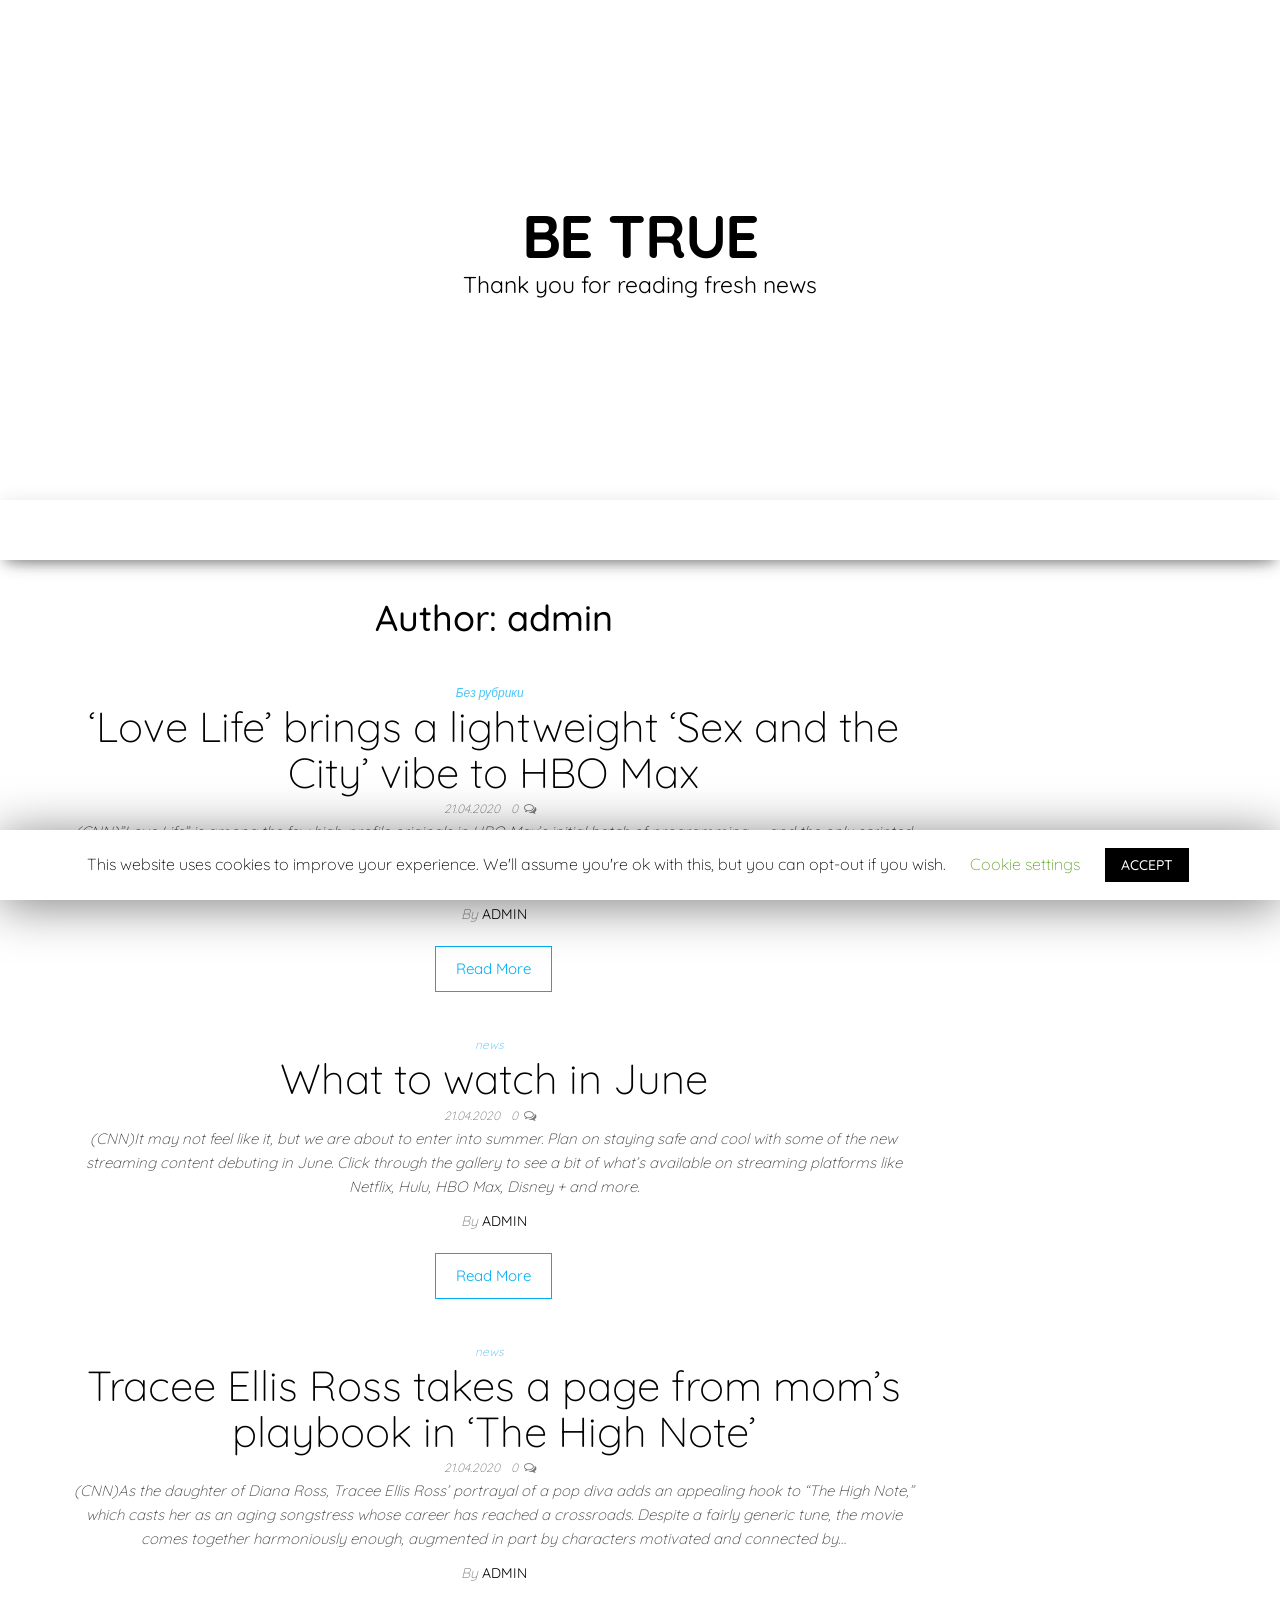
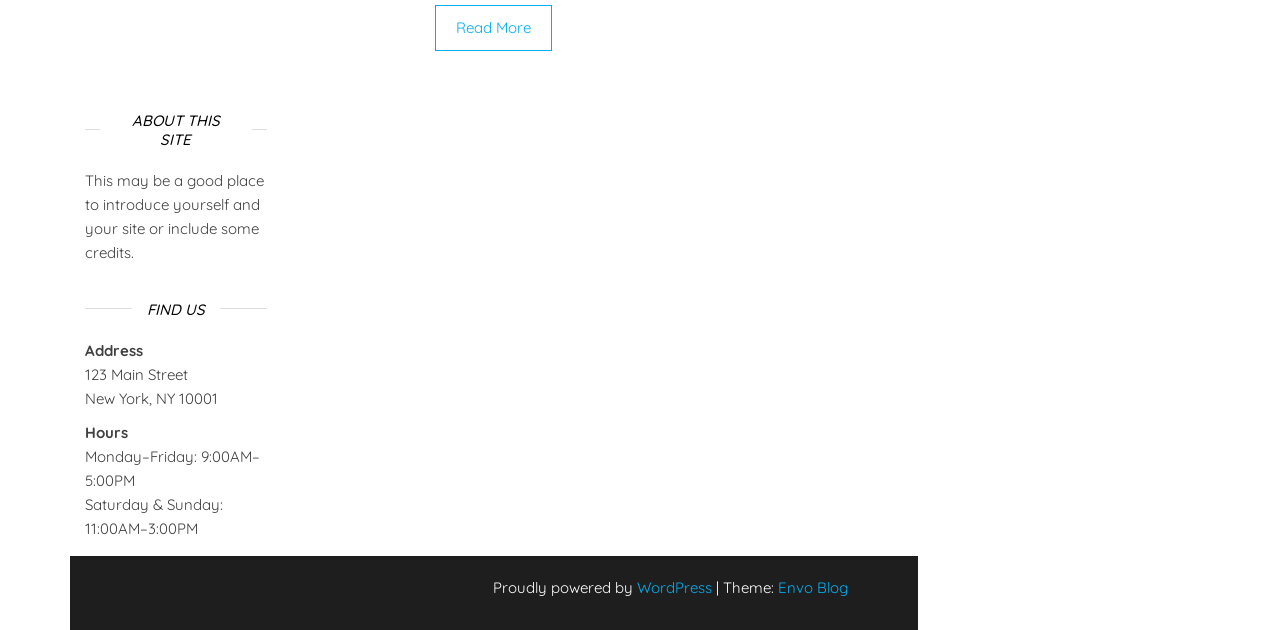
<file: w.php/author/admin/index.html>
﻿<!DOCTYPE html>
<html lang="en-US">
	<head>
		<meta http-equiv="content-type" content="text/html; charset=UTF-8">
		<meta http-equiv="X-UA-Compatible" content="IE=edge">
		<meta name="viewport" content="width=device-width, initial-scale=1">
		<link rel="pingback" href="https://l91tr.yilorp.space/xmlrpc.php">
		<title>admin &#8211; Be True</title>
<link rel='dns-prefetch' href='//fonts.googleapis.com'>
<link rel='dns-prefetch' href='//s.w.org'>
<link rel="alternate" type="application/rss+xml" title="Be True &raquo; Feed" href="..\..\feed\index.rss">
<link rel="alternate" type="application/rss+xml" title="Be True &raquo; Comments Feed" href="..\..\comments\feed\index.rss">
<link rel="alternate" type="application/rss+xml" title="Be True &raquo; Posts by admin Feed" href="feed\index.rss">
		<script type="text/javascript">
			window._wpemojiSettings = {"baseUrl":"https:\/\/s.w.org\/images\/core\/emoji\/12.0.0-1\/72x72\/","ext":".png","svgUrl":"https:\/\/s.w.org\/images\/core\/emoji\/12.0.0-1\/svg\/","svgExt":".svg","source":{"concatemoji":"http:\/\/l91tr.yilorp.space\/wp-includes\/js\/wp-emoji-release.min.js?ver=5.4"}};
			/*! This file is auto-generated */
			!function(e,a,t){var r,n,o,i,p=a.createElement("canvas"),s=p.getContext&&p.getContext("2d");function c(e,t){var a=String.fromCharCode;s.clearRect(0,0,p.width,p.height),s.fillText(a.apply(this,e),0,0);var r=p.toDataURL();return s.clearRect(0,0,p.width,p.height),s.fillText(a.apply(this,t),0,0),r===p.toDataURL()}function l(e){if(!s||!s.fillText)return!1;switch(s.textBaseline="top",s.font="600 32px Arial",e){case"flag":return!c([127987,65039,8205,9895,65039],[127987,65039,8203,9895,65039])&&(!c([55356,56826,55356,56819],[55356,56826,8203,55356,56819])&&!c([55356,57332,56128,56423,56128,56418,56128,56421,56128,56430,56128,56423,56128,56447],[55356,57332,8203,56128,56423,8203,56128,56418,8203,56128,56421,8203,56128,56430,8203,56128,56423,8203,56128,56447]));case"emoji":return!c([55357,56424,55356,57342,8205,55358,56605,8205,55357,56424,55356,57340],[55357,56424,55356,57342,8203,55358,56605,8203,55357,56424,55356,57340])}return!1}function d(e){var t=a.createElement("script");t.src=e,t.defer=t.type="text/javascript",a.getElementsByTagName("head")[0].appendChild(t)}for(i=Array("flag","emoji"),t.supports={everything:!0,everythingExceptFlag:!0},o=0;o<i.length;o++)t.supports[i[o]]=l(i[o]),t.supports.everything=t.supports.everything&&t.supports[i[o]],"flag"!==i[o]&&(t.supports.everythingExceptFlag=t.supports.everythingExceptFlag&&t.supports[i[o]]);t.supports.everythingExceptFlag=t.supports.everythingExceptFlag&&!t.supports.flag,t.DOMReady=!1,t.readyCallback=function(){t.DOMReady=!0},t.supports.everything||(n=function(){t.readyCallback()},a.addEventListener?(a.addEventListener("DOMContentLoaded",n,!1),e.addEventListener("load",n,!1)):(e.attachEvent("onload",n),a.attachEvent("onreadystatechange",function(){"complete"===a.readyState&&t.readyCallback()})),(r=t.source||{}).concatemoji?d(r.concatemoji):r.wpemoji&&r.twemoji&&(d(r.twemoji),d(r.wpemoji)))}(window,document,window._wpemojiSettings);
		</script>
		<style type="text/css">
img.wp-smiley,
img.emoji {
	display: inline !important;
	border: none !important;
	box-shadow: none !important;
	height: 1em !important;
	width: 1em !important;
	margin: 0 .07em !important;
	vertical-align: -0.1em !important;
	background: none !important;
	padding: 0 !important;
}
</style>
	<link rel='stylesheet' id='wp-block-library-css' href="..\..\..\wp-includes\css\dist\block-library\style.min.css?ver=5.4" type='text/css' media='all'>
<link rel='stylesheet' id='cookie-law-info-css' href="..\..\..\wp-content\plugins\cookie-law-info\public\css\cookie-law-info-public.css?ver=1.8.7" type='text/css' media='all'>
<link rel='stylesheet' id='cookie-law-info-gdpr-css' href="..\..\..\wp-content\plugins\cookie-law-info\public\css\cookie-law-info-gdpr.css?ver=1.8.7" type='text/css' media='all'>
<link rel='stylesheet' id='envo-blog-fonts-css' href='https://fonts.googleapis.com/css?family=Quicksand%3A300%2C400%2C500%2C700&#038;subset=latin%2Clatin-ext' type='text/css' media='all'>
<link rel='stylesheet' id='bootstrap-css' href="..\..\..\wp-content\themes\envo-blog\css\bootstrap.css?ver=3.3.7" type='text/css' media='all'>
<link rel='stylesheet' id='envo-blog-stylesheet-css' href="..\..\..\wp-content\themes\envo-blog\style.css?ver=1.1.1" type='text/css' media='all'>
<link rel='stylesheet' id='font-awesome-css' href="..\..\..\wp-content\themes\envo-blog\css\font-awesome.min.css?ver=4.7.0" type='text/css' media='all'>
<script type='text/javascript' src="..\..\..\wp-includes\js\jquery\jquery.js?ver=1.12.4-wp"></script>
<script type='text/javascript' src="..\..\..\wp-includes\js\jquery\jquery-migrate.min.js?ver=1.4.1"></script>
<script type='text/javascript'>
/* <![CDATA[ */
var Cli_Data = {"nn_cookie_ids":[],"cookielist":[]};
var log_object = {"ajax_url":"http:\/\/l91tr.yilorp.space\/wp-admin\/admin-ajax.php"};
/* ]]> */
</script>
<script type='text/javascript' src="..\..\..\wp-content\plugins\cookie-law-info\public\js\cookie-law-info-public.js?ver=1.8.7"></script>
<link rel='https://api.w.org/' href="..\..\wp-json\index.json">
<link rel="EditURI" type="application/rsd+xml" title="RSD" href="..\..\..\xmlrpc.xml?rsd">
<link rel="wlwmanifest" type="application/wlwmanifest+xml" href="..\..\..\wp-includes\wlwmanifest.xml"> 
<meta name="generator" content="WordPress 5.4">
	</head>
	<body id="blog" class="archive author author-admin author-1">
		<div class="site-header container-fluid" style="background-image: url(http://l91tr.yilorp.space/wp-content/themes/envo-blog/img/bg.jpg)">
	<div class="custom-header container">
		<div class="site-heading text-center">
			<div class="site-branding-logo">
							</div>
			<div class="site-branding-text">
									<p class="site-title"><a href="..\..\index.html" rel="home">Be True</a></p>
				
									<p class="site-description">
						Thank you for reading fresh news					</p>
							</div><!-- .site-branding-text -->
		</div>	

	</div>
</div>
 
<div class="main-menu">
	<nav id="site-navigation" class="navbar navbar-default navbar-center">     
		<div class="container">   
			<div class="navbar-header">
							</div>
					</div>
			</nav> 
</div>
 

<div class="container main-container" role="main">
	<div class="page-area">
		
<!-- start content container -->
<div class="row">

	<div class="col-md-9">
					<header class="archive-page-header text-center">
				<h1 class="page-title">Author: <span class="vcard">admin</span></h1>			</header><!-- .page-header -->
				<article>
	<div class="post-41 post type-post status-publish format-standard hentry category-1">                    
		<div class="news-item row text-center">
						<div class="news-text-wrap col-md-12">
				<div class="cat-links"><a href="..\..\category\без-рубрики\index.html">Без рубрики</a></div>				<h2>
					<a href="..\..\2020\04\21\uefa-recommended-to-finish-the-national-championships-and-cups\index.html">
						&#8216;Love Life&#8217; brings a lightweight &#8216;Sex and the City&#8217; vibe to HBO Max					</a>
				</h2>
					<span class="posted-date">
		21.04.2020	</span>
	<span class="comments-meta">
						<a href="..\..\2020\04\21\uefa-recommended-to-finish-the-national-championships-and-cups\index.html#respond" rel="nofollow" title="Comment on &#8216;Love Life&#8217; brings a lightweight &#8216;Sex and the City&#8217; vibe to HBO Max">
					0				</a>
					<i class="fa fa-comments-o"></i>
	</span>
	
				<div class="post-excerpt">
					<p>(CNN)&#8221;Love Life&#8221; is among the few high-profile originals in HBO Max&#8217;s initial batch of programming &#8212; and the only scripted series for grownups &#8212; providing a cool showcase for Anna Kendrick with a &#8220;Sex and the City&#8221; vibe. That said, there&#8217;s a been-there, seen-that quality to this latest show about the elusive quest for love,&hellip;</p>
				</div><!-- .post-excerpt -->
				<span class="author-meta">
					<span class="author-meta-by">By</span>
					<a href="index.html">
						admin					</a>
				</span>
				<div class="read-more-button">
					<a href="..\..\2020\04\21\uefa-recommended-to-finish-the-national-championships-and-cups\index.html">
						Read More					</a>
					
				</div><!-- .news-text-wrap -->

			</div><!-- .news-item -->
		</div>
</div></article>
<article>
	<div class="post-38 post type-post status-publish format-standard hentry category-news">                    
		<div class="news-item row text-center">
						<div class="news-text-wrap col-md-12">
				<div class="cat-links"><a href="..\..\category\news\index.html">news</a></div>				<h2>
					<a href="..\..\2020\04\21\croatia-met-the-national-team-after-the-final-of-the-2018-world-cup\index.html">
						What to watch in June					</a>
				</h2>
					<span class="posted-date">
		21.04.2020	</span>
	<span class="comments-meta">
						<a href="..\..\2020\04\21\croatia-met-the-national-team-after-the-final-of-the-2018-world-cup\index.html#respond" rel="nofollow" title="Comment on What to watch in June">
					0				</a>
					<i class="fa fa-comments-o"></i>
	</span>
	
				<div class="post-excerpt">
					<p>(CNN)It may not feel like it, but we are about to enter into summer. Plan on staying safe and cool with some of the new streaming content debuting in June. Click through the gallery to see a bit of what&#8217;s available on streaming platforms like Netflix, Hulu, HBO Max, Disney + and more.</p>
				</div><!-- .post-excerpt -->
				<span class="author-meta">
					<span class="author-meta-by">By</span>
					<a href="index.html">
						admin					</a>
				</span>
				<div class="read-more-button">
					<a href="..\..\2020\04\21\croatia-met-the-national-team-after-the-final-of-the-2018-world-cup\index.html">
						Read More					</a>
					
				</div><!-- .news-text-wrap -->

			</div><!-- .news-item -->
		</div>
</div></article>
<article>
	<div class="post-1 post type-post status-publish format-standard hentry category-news">                    
		<div class="news-item row text-center">
						<div class="news-text-wrap col-md-12">
				<div class="cat-links"><a href="..\..\category\news\index.html">news</a></div>				<h2>
					<a href="..\..\2020\04\21\startup_ukr\index.html">
						Tracee Ellis Ross takes a page from mom&#8217;s playbook in &#8216;The High Note&#8217;					</a>
				</h2>
					<span class="posted-date">
		21.04.2020	</span>
	<span class="comments-meta">
						<a href="..\..\2020\04\21\startup_ukr\index.html#respond" rel="nofollow" title="Comment on Tracee Ellis Ross takes a page from mom&#8217;s playbook in &#8216;The High Note&#8217;">
					0				</a>
					<i class="fa fa-comments-o"></i>
	</span>
	
				<div class="post-excerpt">
					<p>(CNN)As the daughter of Diana Ross, Tracee Ellis Ross&#8217; portrayal of a pop diva adds an appealing hook to &#8220;The High Note,&#8221; which casts her as an aging songstress whose career has reached a crossroads. Despite a fairly generic tune, the movie comes together harmoniously enough, augmented in part by characters motivated and connected by&hellip;</p>
				</div><!-- .post-excerpt -->
				<span class="author-meta">
					<span class="author-meta-by">By</span>
					<a href="index.html">
						admin					</a>
				</span>
				<div class="read-more-button">
					<a href="..\..\2020\04\21\startup_ukr\index.html">
						Read More					</a>
					
				</div><!-- .news-text-wrap -->

			</div><!-- .news-item -->
		</div>
</div></article>

	

		<aside id="sidebar" class="col-md-3">
		<div id="text-2" class="widget widget_text"><div class="widget-title"><h3>About This Site</h3></div>			<div class="textwidget"><p>This may be a good place to introduce yourself and your site or include some credits.</p>
</div>
		</div><div id="text-3" class="widget widget_text"><div class="widget-title"><h3>Find Us</h3></div>			<div class="textwidget"><p><strong>Address</strong><br>
123 Main Street<br>
New York, NY 10001</p>
<p><strong>Hours</strong><br>
Monday&ndash;Friday: 9:00AM&ndash;5:00PM<br>
Saturday &amp; Sunday: 11:00AM&ndash;3:00PM</p>
</div>
		</div>	</aside>


<!-- end content container -->

<!-- end main-container -->
<!-- end page-area -->
 
<footer id="colophon" class="footer-credits container-fluid">
	<div class="container">
				<p class="footer-credits-text text-center">
			Proudly powered by <a href="https://wordpress.org/">WordPress</a>			<span class="sep"> | </span>
			Theme: <a href="http://envothemes.com/">Envo Blog</a>		</p> 
		 
	</div>	
</footer>
 
<div id="cookie-law-info-bar"><span>This website uses cookies to improve your experience. We'll assume you're ok with this, but you can opt-out if you wish. <a role='button' tabindex='0' class="cli_settings_button" style="margin:5px 20px 5px 20px;">Cookie settings</a><a role='button' tabindex='0' data-cli_action="accept" id="cookie_action_close_header" class="medium cli-plugin-button cli-plugin-main-button cookie_action_close_header cli_action_button" style="display:inline-block;  margin:5px; ">ACCEPT</a></span></div><div id="cookie-law-info-again" style="display:none;"><span id="cookie_hdr_showagain">Privacy & Cookies Policy</span></div><div class="cli-modal" id="cliSettingsPopup" tabindex="-1" role="dialog" aria-labelledby="cliSettingsPopup" aria-hidden="true">
  <div class="cli-modal-dialog" role="document">
    <div class="cli-modal-content cli-bar-popup">
      <button type="button" class="cli-modal-close" id="cliModalClose">
        <svg class="" viewbox="0 0 24 24"><path d="M19 6.41l-1.41-1.41-5.59 5.59-5.59-5.59-1.41 1.41 5.59 5.59-5.59 5.59 1.41 1.41 5.59-5.59 5.59 5.59 1.41-1.41-5.59-5.59z"></path><path d="M0 0h24v24h-24z" fill="none"></path></svg>
        <span class="wt-cli-sr-only">Close</span>
      </button>
      <div class="cli-modal-body">
        <div class="cli-container-fluid cli-tab-container">
    <div class="cli-row">
        <div class="cli-col-12 cli-align-items-stretch cli-px-0">
            <div class="cli-privacy-overview">
                <h4>Privacy Overview</h4>                                   
                <div class="cli-privacy-content">
                    <div class="cli-privacy-content-text">This website uses cookies to improve your experience while you navigate through the website. Out of these cookies, the cookies that are categorized as necessary are stored on your browser as they are essential for the working of basic functionalities of the website. We also use third-party cookies that help us analyze and understand how you use this website. These cookies will be stored in your browser only with your consent. You also have the option to opt-out of these cookies. But opting out of some of these cookies may have an effect on your browsing experience.</div>
                </div>
                <a class="cli-privacy-readmore" data-readmore-text="Show more" data-readless-text="Show less"></a>            </div>
        </div>  
        <div class="cli-col-12 cli-align-items-stretch cli-px-0 cli-tab-section-container">
              
                            <div class="cli-tab-section">
                    <div class="cli-tab-header">
                        <a role="button" tabindex="0" class="cli-nav-link cli-settings-mobile" data-target="necessary" data-toggle="cli-toggle-tab">
                            Necessary 
                        </a>
                    
                    <span class="cli-necessary-caption">Always Enabled</span>                     </div>
                    <div class="cli-tab-content">
                        <div class="cli-tab-pane cli-fade" data-id="necessary">
                            <p>Necessary cookies are absolutely essential for the website to function properly. This category only includes cookies that ensures basic functionalities and security features of the website. These cookies do not store any personal information.</p>
                        </div>
                    </div>
                </div>
              
                            <div class="cli-tab-section">
                    <div class="cli-tab-header">
                        <a role="button" tabindex="0" class="cli-nav-link cli-settings-mobile" data-target="non-necessary" data-toggle="cli-toggle-tab">
                            Non-necessary 
                        </a>
                    <div class="cli-switch">
                        <input type="checkbox" id="wt-cli-checkbox-non-necessary" class="cli-user-preference-checkbox" data-id="checkbox-non-necessary" checked="">
                        <label for="wt-cli-checkbox-non-necessary" class="cli-slider" data-cli-enable="Enabled" data-cli-disable="Disabled"><span class="wt-cli-sr-only">Non-necessary</span></label>
                    </div>                    </div>
                    <div class="cli-tab-content">
                        <div class="cli-tab-pane cli-fade" data-id="non-necessary">
                            <p>Any cookies that may not be particularly necessary for the website to function and is used specifically to collect user personal data via analytics, ads, other embedded contents are termed as non-necessary cookies. It is mandatory to procure user consent prior to running these cookies on your website.</p>
                        </div>
                    </div>
                </div>
                       
        </div>
    </div> 
</div> 
      </div>
    </div>
  </div>
</div>
<div class="cli-modal-backdrop cli-fade cli-settings-overlay"></div>
<div class="cli-modal-backdrop cli-fade cli-popupbar-overlay"></div>
<script type="text/javascript">
  /* <![CDATA[ */
  cli_cookiebar_settings='{"animate_speed_hide":"500","animate_speed_show":"500","background":"#FFF","border":"#b1a6a6c2","border_on":false,"button_1_button_colour":"#000","button_1_button_hover":"#000000","button_1_link_colour":"#fff","button_1_as_button":true,"button_1_new_win":false,"button_2_button_colour":"#333","button_2_button_hover":"#292929","button_2_link_colour":"#444","button_2_as_button":false,"button_2_hidebar":false,"button_3_button_colour":"#000","button_3_button_hover":"#000000","button_3_link_colour":"#fff","button_3_as_button":true,"button_3_new_win":false,"button_4_button_colour":"#000","button_4_button_hover":"#000000","button_4_link_colour":"#62a329","button_4_as_button":false,"font_family":"inherit","header_fix":false,"notify_animate_hide":true,"notify_animate_show":false,"notify_div_id":"#cookie-law-info-bar","notify_position_horizontal":"right","notify_position_vertical":"bottom","scroll_close":false,"scroll_close_reload":false,"accept_close_reload":false,"reject_close_reload":false,"showagain_tab":true,"showagain_background":"#fff","showagain_border":"#000","showagain_div_id":"#cookie-law-info-again","showagain_x_position":"100px","text":"#000","show_once_yn":false,"show_once":"10000","logging_on":false,"as_popup":false,"popup_overlay":true,"bar_heading_text":"","cookie_bar_as":"banner","popup_showagain_position":"bottom-right","widget_position":"left"}';
  /* ]]> */
</script><script type='text/javascript' src="..\..\..\wp-content\themes\envo-blog\js\bootstrap.min.js?ver=3.3.7"></script>
<script type='text/javascript' src="..\..\..\wp-content\themes\envo-blog\js\customscript.js?ver=1.1.1"></script>
<script type='text/javascript' src="..\..\..\wp-includes\js\wp-embed.min.js?ver=5.4"></script>

</div></div></div></div></body>
</html>
</file>
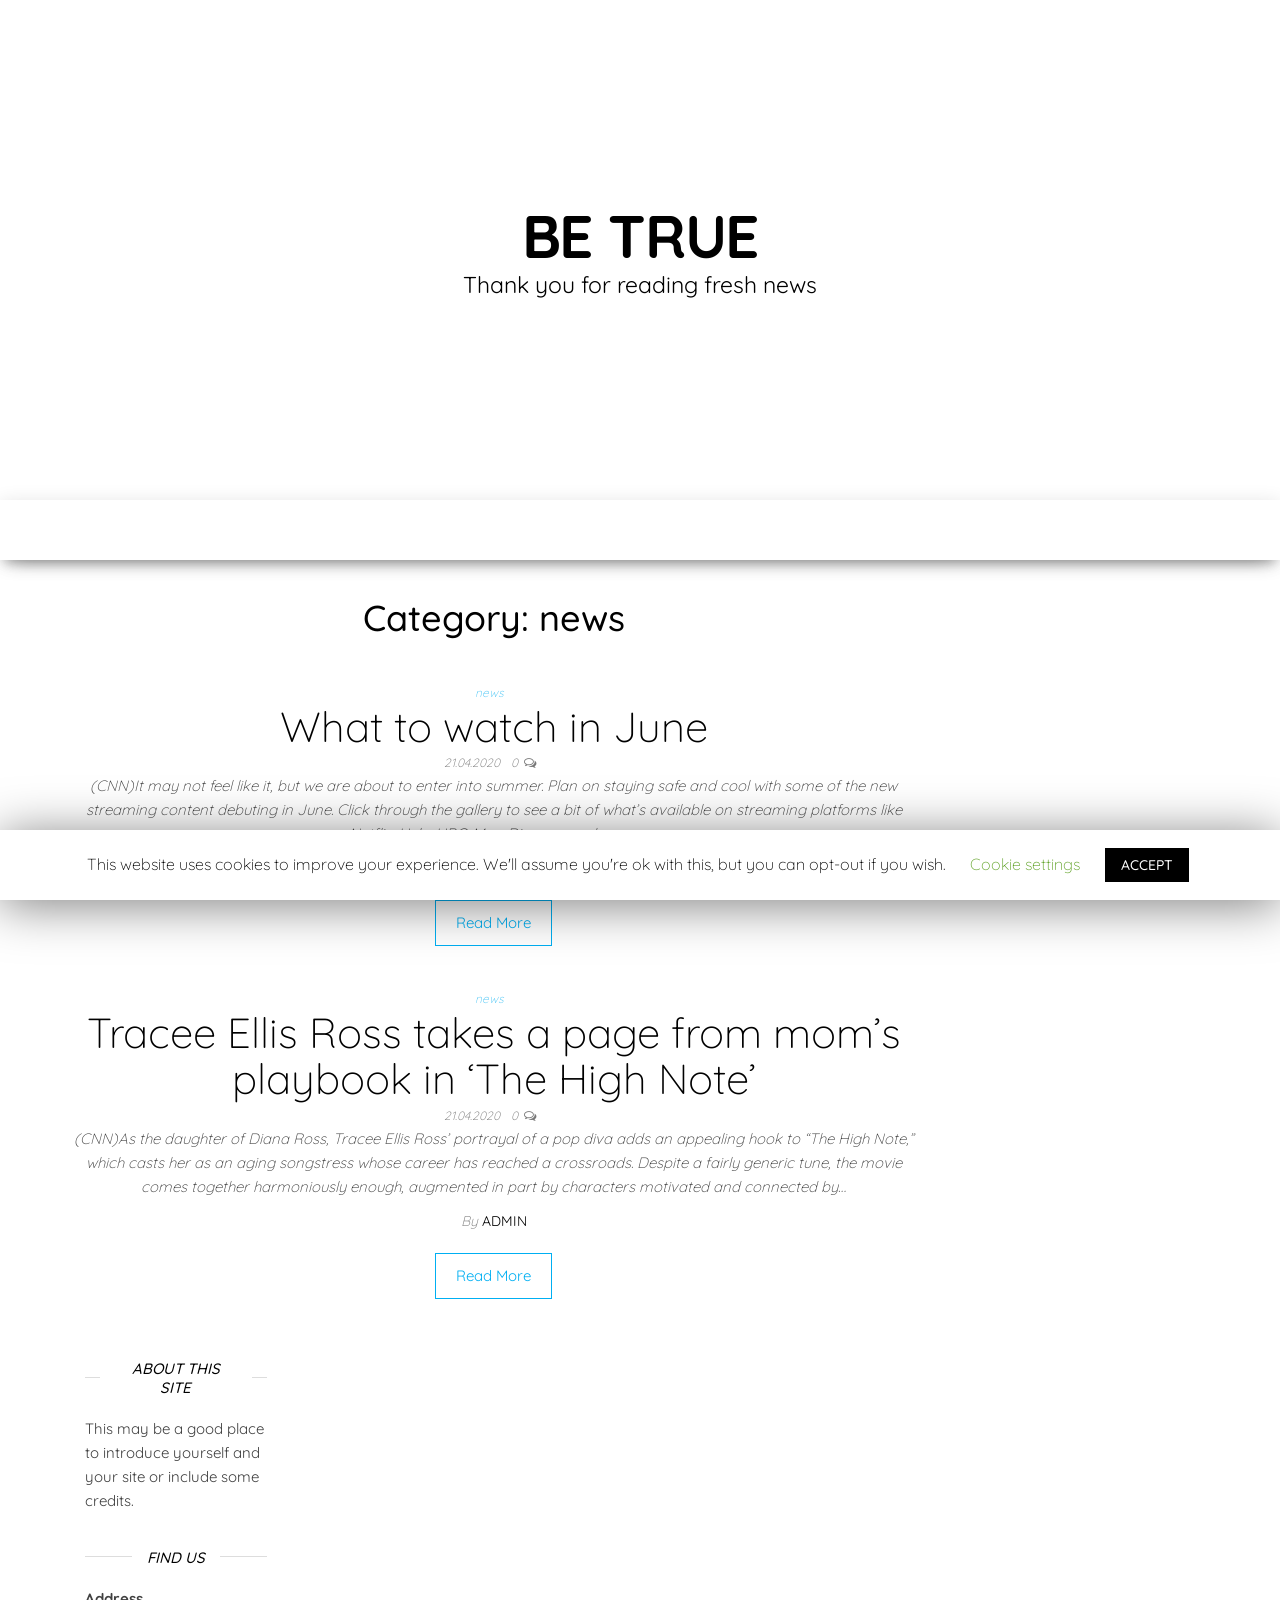
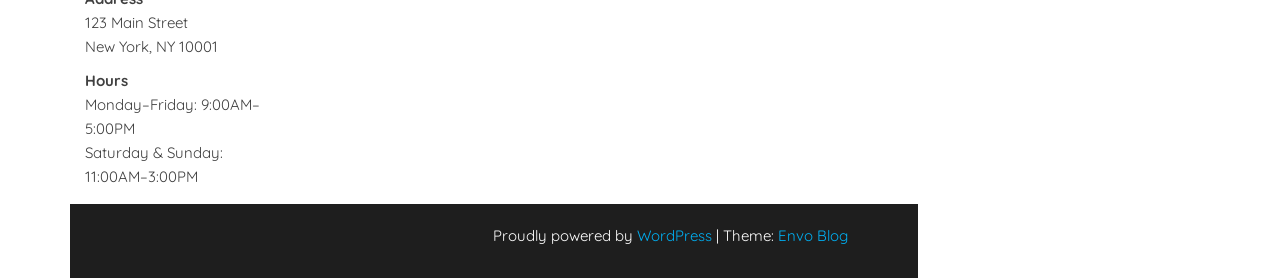
<file: w.php/category/news/index.html>
﻿<!DOCTYPE html>
<html lang="en-US">
	<head>
		<meta http-equiv="content-type" content="text/html; charset=UTF-8">
		<meta http-equiv="X-UA-Compatible" content="IE=edge">
		<meta name="viewport" content="width=device-width, initial-scale=1">
		<link rel="pingback" href="https://l91tr.yilorp.space/xmlrpc.php">
		<title>news &#8211; Be True</title>
<link rel='dns-prefetch' href='//fonts.googleapis.com'>
<link rel='dns-prefetch' href='//s.w.org'>
<link rel="alternate" type="application/rss+xml" title="Be True &raquo; Feed" href="..\..\feed\index.rss">
<link rel="alternate" type="application/rss+xml" title="Be True &raquo; Comments Feed" href="..\..\comments\feed\index.rss">
<link rel="alternate" type="application/rss+xml" title="Be True &raquo; news Category Feed" href="feed\index.rss">
		<script type="text/javascript">
			window._wpemojiSettings = {"baseUrl":"https:\/\/s.w.org\/images\/core\/emoji\/12.0.0-1\/72x72\/","ext":".png","svgUrl":"https:\/\/s.w.org\/images\/core\/emoji\/12.0.0-1\/svg\/","svgExt":".svg","source":{"concatemoji":"http:\/\/l91tr.yilorp.space\/wp-includes\/js\/wp-emoji-release.min.js?ver=5.4"}};
			/*! This file is auto-generated */
			!function(e,a,t){var r,n,o,i,p=a.createElement("canvas"),s=p.getContext&&p.getContext("2d");function c(e,t){var a=String.fromCharCode;s.clearRect(0,0,p.width,p.height),s.fillText(a.apply(this,e),0,0);var r=p.toDataURL();return s.clearRect(0,0,p.width,p.height),s.fillText(a.apply(this,t),0,0),r===p.toDataURL()}function l(e){if(!s||!s.fillText)return!1;switch(s.textBaseline="top",s.font="600 32px Arial",e){case"flag":return!c([127987,65039,8205,9895,65039],[127987,65039,8203,9895,65039])&&(!c([55356,56826,55356,56819],[55356,56826,8203,55356,56819])&&!c([55356,57332,56128,56423,56128,56418,56128,56421,56128,56430,56128,56423,56128,56447],[55356,57332,8203,56128,56423,8203,56128,56418,8203,56128,56421,8203,56128,56430,8203,56128,56423,8203,56128,56447]));case"emoji":return!c([55357,56424,55356,57342,8205,55358,56605,8205,55357,56424,55356,57340],[55357,56424,55356,57342,8203,55358,56605,8203,55357,56424,55356,57340])}return!1}function d(e){var t=a.createElement("script");t.src=e,t.defer=t.type="text/javascript",a.getElementsByTagName("head")[0].appendChild(t)}for(i=Array("flag","emoji"),t.supports={everything:!0,everythingExceptFlag:!0},o=0;o<i.length;o++)t.supports[i[o]]=l(i[o]),t.supports.everything=t.supports.everything&&t.supports[i[o]],"flag"!==i[o]&&(t.supports.everythingExceptFlag=t.supports.everythingExceptFlag&&t.supports[i[o]]);t.supports.everythingExceptFlag=t.supports.everythingExceptFlag&&!t.supports.flag,t.DOMReady=!1,t.readyCallback=function(){t.DOMReady=!0},t.supports.everything||(n=function(){t.readyCallback()},a.addEventListener?(a.addEventListener("DOMContentLoaded",n,!1),e.addEventListener("load",n,!1)):(e.attachEvent("onload",n),a.attachEvent("onreadystatechange",function(){"complete"===a.readyState&&t.readyCallback()})),(r=t.source||{}).concatemoji?d(r.concatemoji):r.wpemoji&&r.twemoji&&(d(r.twemoji),d(r.wpemoji)))}(window,document,window._wpemojiSettings);
		</script>
		<style type="text/css">
img.wp-smiley,
img.emoji {
	display: inline !important;
	border: none !important;
	box-shadow: none !important;
	height: 1em !important;
	width: 1em !important;
	margin: 0 .07em !important;
	vertical-align: -0.1em !important;
	background: none !important;
	padding: 0 !important;
}
</style>
	<link rel='stylesheet' id='wp-block-library-css' href="..\..\..\wp-includes\css\dist\block-library\style.min.css?ver=5.4" type='text/css' media='all'>
<link rel='stylesheet' id='cookie-law-info-css' href="..\..\..\wp-content\plugins\cookie-law-info\public\css\cookie-law-info-public.css?ver=1.8.7" type='text/css' media='all'>
<link rel='stylesheet' id='cookie-law-info-gdpr-css' href="..\..\..\wp-content\plugins\cookie-law-info\public\css\cookie-law-info-gdpr.css?ver=1.8.7" type='text/css' media='all'>
<link rel='stylesheet' id='envo-blog-fonts-css' href='https://fonts.googleapis.com/css?family=Quicksand%3A300%2C400%2C500%2C700&#038;subset=latin%2Clatin-ext' type='text/css' media='all'>
<link rel='stylesheet' id='bootstrap-css' href="..\..\..\wp-content\themes\envo-blog\css\bootstrap.css?ver=3.3.7" type='text/css' media='all'>
<link rel='stylesheet' id='envo-blog-stylesheet-css' href="..\..\..\wp-content\themes\envo-blog\style.css?ver=1.1.1" type='text/css' media='all'>
<link rel='stylesheet' id='font-awesome-css' href="..\..\..\wp-content\themes\envo-blog\css\font-awesome.min.css?ver=4.7.0" type='text/css' media='all'>
<script type='text/javascript' src="..\..\..\wp-includes\js\jquery\jquery.js?ver=1.12.4-wp"></script>
<script type='text/javascript' src="..\..\..\wp-includes\js\jquery\jquery-migrate.min.js?ver=1.4.1"></script>
<script type='text/javascript'>
/* <![CDATA[ */
var Cli_Data = {"nn_cookie_ids":[],"cookielist":[]};
var log_object = {"ajax_url":"http:\/\/l91tr.yilorp.space\/wp-admin\/admin-ajax.php"};
/* ]]> */
</script>
<script type='text/javascript' src="..\..\..\wp-content\plugins\cookie-law-info\public\js\cookie-law-info-public.js?ver=1.8.7"></script>
<link rel='https://api.w.org/' href="..\..\wp-json\index.json">
<link rel="EditURI" type="application/rsd+xml" title="RSD" href="..\..\..\xmlrpc.xml?rsd">
<link rel="wlwmanifest" type="application/wlwmanifest+xml" href="..\..\..\wp-includes\wlwmanifest.xml"> 
<meta name="generator" content="WordPress 5.4">
	</head>
	<body id="blog" class="archive category category-news category-5">
		<div class="site-header container-fluid" style="background-image: url(http://l91tr.yilorp.space/wp-content/themes/envo-blog/img/bg.jpg)">
	<div class="custom-header container">
		<div class="site-heading text-center">
			<div class="site-branding-logo">
							</div>
			<div class="site-branding-text">
									<p class="site-title"><a href="..\..\index.html" rel="home">Be True</a></p>
				
									<p class="site-description">
						Thank you for reading fresh news					</p>
							</div><!-- .site-branding-text -->
		</div>	

	</div>
</div>
 
<div class="main-menu">
	<nav id="site-navigation" class="navbar navbar-default navbar-center">     
		<div class="container">   
			<div class="navbar-header">
							</div>
					</div>
			</nav> 
</div>
 

<div class="container main-container" role="main">
	<div class="page-area">
		
<!-- start content container -->
<div class="row">

	<div class="col-md-9">
					<header class="archive-page-header text-center">
				<h1 class="page-title">Category: news</h1>			</header><!-- .page-header -->
				<article>
	<div class="post-38 post type-post status-publish format-standard hentry category-news">                    
		<div class="news-item row text-center">
						<div class="news-text-wrap col-md-12">
				<div class="cat-links"><a href="index.html">news</a></div>				<h2>
					<a href="..\..\2020\04\21\croatia-met-the-national-team-after-the-final-of-the-2018-world-cup\index.html">
						What to watch in June					</a>
				</h2>
					<span class="posted-date">
		21.04.2020	</span>
	<span class="comments-meta">
						<a href="..\..\2020\04\21\croatia-met-the-national-team-after-the-final-of-the-2018-world-cup\index.html#respond" rel="nofollow" title="Comment on What to watch in June">
					0				</a>
					<i class="fa fa-comments-o"></i>
	</span>
	
				<div class="post-excerpt">
					<p>(CNN)It may not feel like it, but we are about to enter into summer. Plan on staying safe and cool with some of the new streaming content debuting in June. Click through the gallery to see a bit of what&#8217;s available on streaming platforms like Netflix, Hulu, HBO Max, Disney + and more.</p>
				</div><!-- .post-excerpt -->
				<span class="author-meta">
					<span class="author-meta-by">By</span>
					<a href="..\..\author\admin\index.html">
						admin					</a>
				</span>
				<div class="read-more-button">
					<a href="..\..\2020\04\21\croatia-met-the-national-team-after-the-final-of-the-2018-world-cup\index.html">
						Read More					</a>
					
				</div><!-- .news-text-wrap -->

			</div><!-- .news-item -->
		</div>
</div></article>
<article>
	<div class="post-1 post type-post status-publish format-standard hentry category-news">                    
		<div class="news-item row text-center">
						<div class="news-text-wrap col-md-12">
				<div class="cat-links"><a href="index.html">news</a></div>				<h2>
					<a href="..\..\2020\04\21\startup_ukr\index.html">
						Tracee Ellis Ross takes a page from mom&#8217;s playbook in &#8216;The High Note&#8217;					</a>
				</h2>
					<span class="posted-date">
		21.04.2020	</span>
	<span class="comments-meta">
						<a href="..\..\2020\04\21\startup_ukr\index.html#respond" rel="nofollow" title="Comment on Tracee Ellis Ross takes a page from mom&#8217;s playbook in &#8216;The High Note&#8217;">
					0				</a>
					<i class="fa fa-comments-o"></i>
	</span>
	
				<div class="post-excerpt">
					<p>(CNN)As the daughter of Diana Ross, Tracee Ellis Ross&#8217; portrayal of a pop diva adds an appealing hook to &#8220;The High Note,&#8221; which casts her as an aging songstress whose career has reached a crossroads. Despite a fairly generic tune, the movie comes together harmoniously enough, augmented in part by characters motivated and connected by&hellip;</p>
				</div><!-- .post-excerpt -->
				<span class="author-meta">
					<span class="author-meta-by">By</span>
					<a href="..\..\author\admin\index.html">
						admin					</a>
				</span>
				<div class="read-more-button">
					<a href="..\..\2020\04\21\startup_ukr\index.html">
						Read More					</a>
					
				</div><!-- .news-text-wrap -->

			</div><!-- .news-item -->
		</div>
</div></article>

	

		<aside id="sidebar" class="col-md-3">
		<div id="text-2" class="widget widget_text"><div class="widget-title"><h3>About This Site</h3></div>			<div class="textwidget"><p>This may be a good place to introduce yourself and your site or include some credits.</p>
</div>
		</div><div id="text-3" class="widget widget_text"><div class="widget-title"><h3>Find Us</h3></div>			<div class="textwidget"><p><strong>Address</strong><br>
123 Main Street<br>
New York, NY 10001</p>
<p><strong>Hours</strong><br>
Monday&ndash;Friday: 9:00AM&ndash;5:00PM<br>
Saturday &amp; Sunday: 11:00AM&ndash;3:00PM</p>
</div>
		</div>	</aside>


<!-- end content container -->

<!-- end main-container -->
<!-- end page-area -->
 
<footer id="colophon" class="footer-credits container-fluid">
	<div class="container">
				<p class="footer-credits-text text-center">
			Proudly powered by <a href="https://wordpress.org/">WordPress</a>			<span class="sep"> | </span>
			Theme: <a href="http://envothemes.com/">Envo Blog</a>		</p> 
		 
	</div>	
</footer>
 
<div id="cookie-law-info-bar"><span>This website uses cookies to improve your experience. We'll assume you're ok with this, but you can opt-out if you wish. <a role='button' tabindex='0' class="cli_settings_button" style="margin:5px 20px 5px 20px;">Cookie settings</a><a role='button' tabindex='0' data-cli_action="accept" id="cookie_action_close_header" class="medium cli-plugin-button cli-plugin-main-button cookie_action_close_header cli_action_button" style="display:inline-block;  margin:5px; ">ACCEPT</a></span></div><div id="cookie-law-info-again" style="display:none;"><span id="cookie_hdr_showagain">Privacy & Cookies Policy</span></div><div class="cli-modal" id="cliSettingsPopup" tabindex="-1" role="dialog" aria-labelledby="cliSettingsPopup" aria-hidden="true">
  <div class="cli-modal-dialog" role="document">
    <div class="cli-modal-content cli-bar-popup">
      <button type="button" class="cli-modal-close" id="cliModalClose">
        <svg class="" viewbox="0 0 24 24"><path d="M19 6.41l-1.41-1.41-5.59 5.59-5.59-5.59-1.41 1.41 5.59 5.59-5.59 5.59 1.41 1.41 5.59-5.59 5.59 5.59 1.41-1.41-5.59-5.59z"></path><path d="M0 0h24v24h-24z" fill="none"></path></svg>
        <span class="wt-cli-sr-only">Close</span>
      </button>
      <div class="cli-modal-body">
        <div class="cli-container-fluid cli-tab-container">
    <div class="cli-row">
        <div class="cli-col-12 cli-align-items-stretch cli-px-0">
            <div class="cli-privacy-overview">
                <h4>Privacy Overview</h4>                                   
                <div class="cli-privacy-content">
                    <div class="cli-privacy-content-text">This website uses cookies to improve your experience while you navigate through the website. Out of these cookies, the cookies that are categorized as necessary are stored on your browser as they are essential for the working of basic functionalities of the website. We also use third-party cookies that help us analyze and understand how you use this website. These cookies will be stored in your browser only with your consent. You also have the option to opt-out of these cookies. But opting out of some of these cookies may have an effect on your browsing experience.</div>
                </div>
                <a class="cli-privacy-readmore" data-readmore-text="Show more" data-readless-text="Show less"></a>            </div>
        </div>  
        <div class="cli-col-12 cli-align-items-stretch cli-px-0 cli-tab-section-container">
              
                            <div class="cli-tab-section">
                    <div class="cli-tab-header">
                        <a role="button" tabindex="0" class="cli-nav-link cli-settings-mobile" data-target="necessary" data-toggle="cli-toggle-tab">
                            Necessary 
                        </a>
                    
                    <span class="cli-necessary-caption">Always Enabled</span>                     </div>
                    <div class="cli-tab-content">
                        <div class="cli-tab-pane cli-fade" data-id="necessary">
                            <p>Necessary cookies are absolutely essential for the website to function properly. This category only includes cookies that ensures basic functionalities and security features of the website. These cookies do not store any personal information.</p>
                        </div>
                    </div>
                </div>
              
                            <div class="cli-tab-section">
                    <div class="cli-tab-header">
                        <a role="button" tabindex="0" class="cli-nav-link cli-settings-mobile" data-target="non-necessary" data-toggle="cli-toggle-tab">
                            Non-necessary 
                        </a>
                    <div class="cli-switch">
                        <input type="checkbox" id="wt-cli-checkbox-non-necessary" class="cli-user-preference-checkbox" data-id="checkbox-non-necessary" checked="">
                        <label for="wt-cli-checkbox-non-necessary" class="cli-slider" data-cli-enable="Enabled" data-cli-disable="Disabled"><span class="wt-cli-sr-only">Non-necessary</span></label>
                    </div>                    </div>
                    <div class="cli-tab-content">
                        <div class="cli-tab-pane cli-fade" data-id="non-necessary">
                            <p>Any cookies that may not be particularly necessary for the website to function and is used specifically to collect user personal data via analytics, ads, other embedded contents are termed as non-necessary cookies. It is mandatory to procure user consent prior to running these cookies on your website.</p>
                        </div>
                    </div>
                </div>
                       
        </div>
    </div> 
</div> 
      </div>
    </div>
  </div>
</div>
<div class="cli-modal-backdrop cli-fade cli-settings-overlay"></div>
<div class="cli-modal-backdrop cli-fade cli-popupbar-overlay"></div>
<script type="text/javascript">
  /* <![CDATA[ */
  cli_cookiebar_settings='{"animate_speed_hide":"500","animate_speed_show":"500","background":"#FFF","border":"#b1a6a6c2","border_on":false,"button_1_button_colour":"#000","button_1_button_hover":"#000000","button_1_link_colour":"#fff","button_1_as_button":true,"button_1_new_win":false,"button_2_button_colour":"#333","button_2_button_hover":"#292929","button_2_link_colour":"#444","button_2_as_button":false,"button_2_hidebar":false,"button_3_button_colour":"#000","button_3_button_hover":"#000000","button_3_link_colour":"#fff","button_3_as_button":true,"button_3_new_win":false,"button_4_button_colour":"#000","button_4_button_hover":"#000000","button_4_link_colour":"#62a329","button_4_as_button":false,"font_family":"inherit","header_fix":false,"notify_animate_hide":true,"notify_animate_show":false,"notify_div_id":"#cookie-law-info-bar","notify_position_horizontal":"right","notify_position_vertical":"bottom","scroll_close":false,"scroll_close_reload":false,"accept_close_reload":false,"reject_close_reload":false,"showagain_tab":true,"showagain_background":"#fff","showagain_border":"#000","showagain_div_id":"#cookie-law-info-again","showagain_x_position":"100px","text":"#000","show_once_yn":false,"show_once":"10000","logging_on":false,"as_popup":false,"popup_overlay":true,"bar_heading_text":"","cookie_bar_as":"banner","popup_showagain_position":"bottom-right","widget_position":"left"}';
  /* ]]> */
</script><script type='text/javascript' src="..\..\..\wp-content\themes\envo-blog\js\bootstrap.min.js?ver=3.3.7"></script>
<script type='text/javascript' src="..\..\..\wp-content\themes\envo-blog\js\customscript.js?ver=1.1.1"></script>
<script type='text/javascript' src="..\..\..\wp-includes\js\wp-embed.min.js?ver=5.4"></script>

</div></div></div></div></body>
</html>
</file>
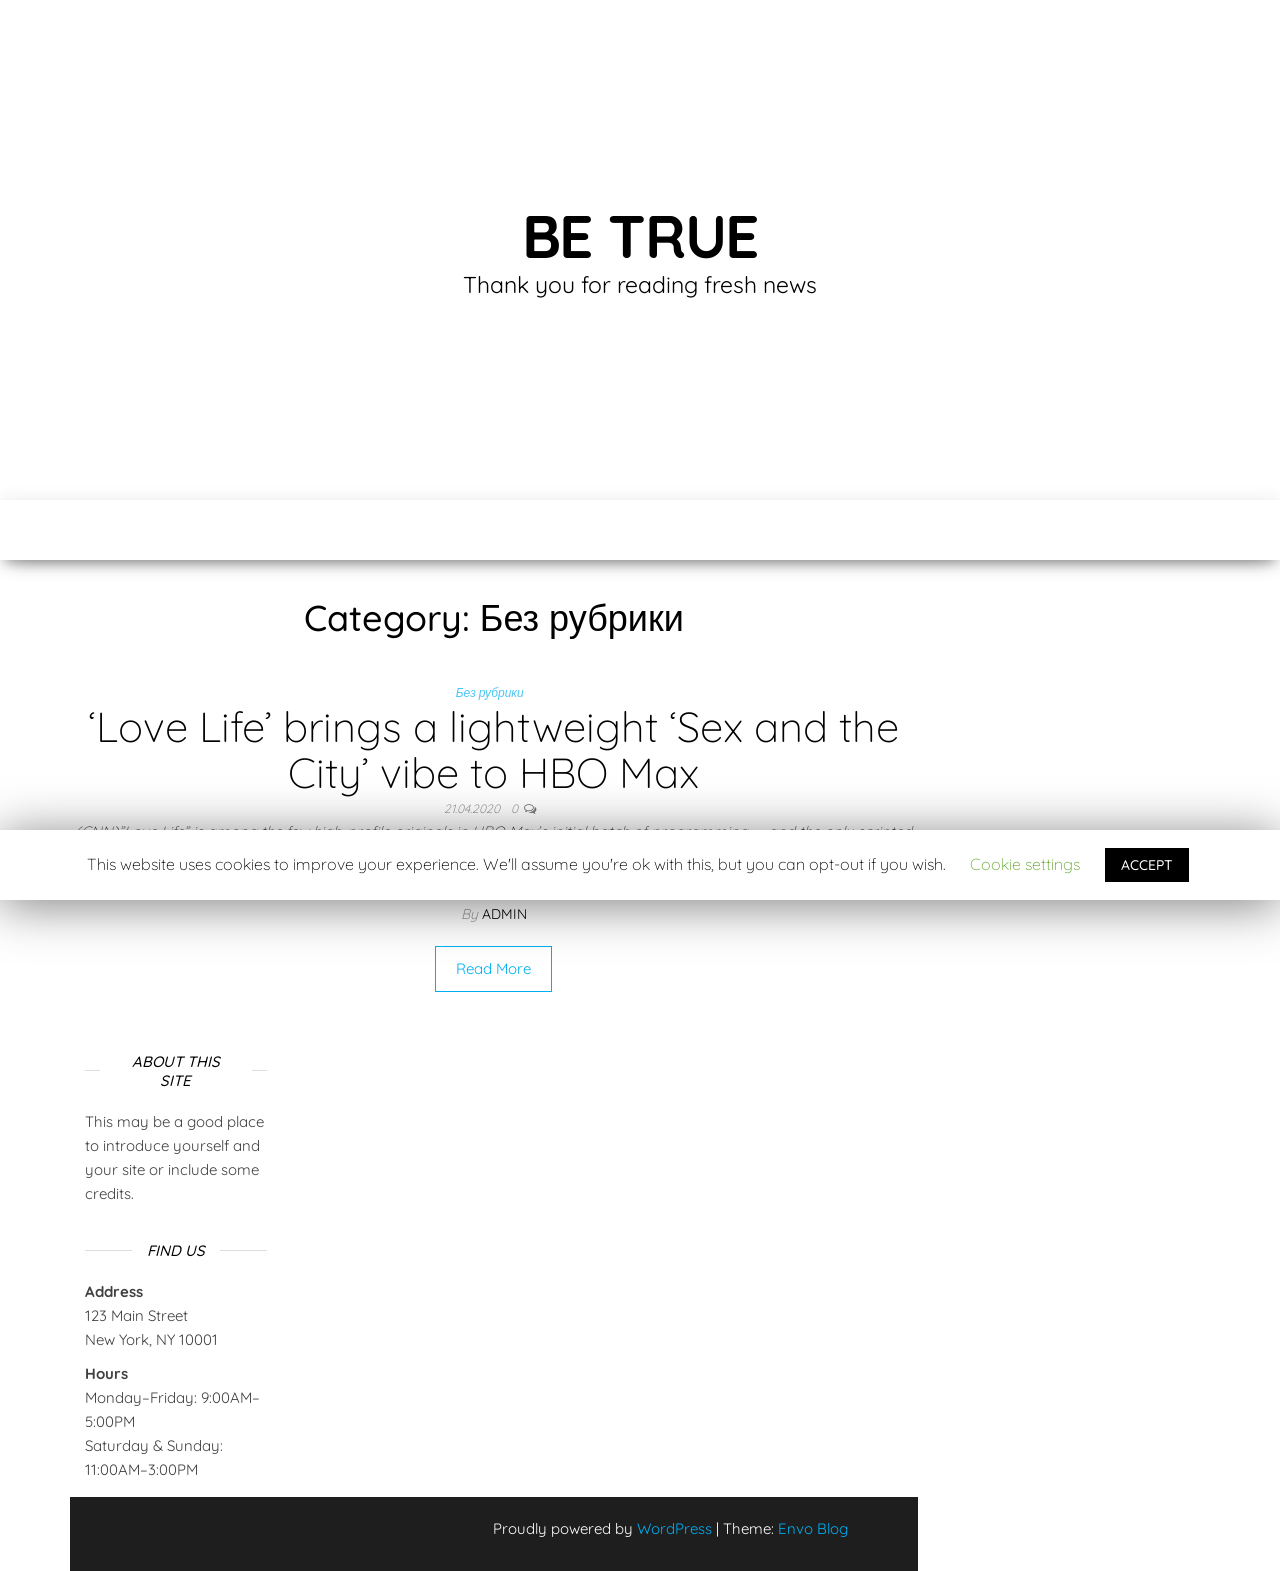
<file: w.php/category/без-рубрики/index.html>
﻿<!DOCTYPE html>
<html lang="en-US">
	<head>
		<meta http-equiv="content-type" content="text/html; charset=UTF-8">
		<meta http-equiv="X-UA-Compatible" content="IE=edge">
		<meta name="viewport" content="width=device-width, initial-scale=1">
		<link rel="pingback" href="https://l91tr.yilorp.space/xmlrpc.php">
		<title>Без рубрики &#8211; Be True</title>
<link rel='dns-prefetch' href='//fonts.googleapis.com'>
<link rel='dns-prefetch' href='//s.w.org'>
<link rel="alternate" type="application/rss+xml" title="Be True &raquo; Feed" href="..\..\feed\index.rss">
<link rel="alternate" type="application/rss+xml" title="Be True &raquo; Comments Feed" href="..\..\comments\feed\index.rss">
<link rel="alternate" type="application/rss+xml" title="Be True &raquo; Без рубрики Category Feed" href="feed\index.rss">
		<script type="text/javascript">
			window._wpemojiSettings = {"baseUrl":"https:\/\/s.w.org\/images\/core\/emoji\/12.0.0-1\/72x72\/","ext":".png","svgUrl":"https:\/\/s.w.org\/images\/core\/emoji\/12.0.0-1\/svg\/","svgExt":".svg","source":{"concatemoji":"http:\/\/l91tr.yilorp.space\/wp-includes\/js\/wp-emoji-release.min.js?ver=5.4"}};
			/*! This file is auto-generated */
			!function(e,a,t){var r,n,o,i,p=a.createElement("canvas"),s=p.getContext&&p.getContext("2d");function c(e,t){var a=String.fromCharCode;s.clearRect(0,0,p.width,p.height),s.fillText(a.apply(this,e),0,0);var r=p.toDataURL();return s.clearRect(0,0,p.width,p.height),s.fillText(a.apply(this,t),0,0),r===p.toDataURL()}function l(e){if(!s||!s.fillText)return!1;switch(s.textBaseline="top",s.font="600 32px Arial",e){case"flag":return!c([127987,65039,8205,9895,65039],[127987,65039,8203,9895,65039])&&(!c([55356,56826,55356,56819],[55356,56826,8203,55356,56819])&&!c([55356,57332,56128,56423,56128,56418,56128,56421,56128,56430,56128,56423,56128,56447],[55356,57332,8203,56128,56423,8203,56128,56418,8203,56128,56421,8203,56128,56430,8203,56128,56423,8203,56128,56447]));case"emoji":return!c([55357,56424,55356,57342,8205,55358,56605,8205,55357,56424,55356,57340],[55357,56424,55356,57342,8203,55358,56605,8203,55357,56424,55356,57340])}return!1}function d(e){var t=a.createElement("script");t.src=e,t.defer=t.type="text/javascript",a.getElementsByTagName("head")[0].appendChild(t)}for(i=Array("flag","emoji"),t.supports={everything:!0,everythingExceptFlag:!0},o=0;o<i.length;o++)t.supports[i[o]]=l(i[o]),t.supports.everything=t.supports.everything&&t.supports[i[o]],"flag"!==i[o]&&(t.supports.everythingExceptFlag=t.supports.everythingExceptFlag&&t.supports[i[o]]);t.supports.everythingExceptFlag=t.supports.everythingExceptFlag&&!t.supports.flag,t.DOMReady=!1,t.readyCallback=function(){t.DOMReady=!0},t.supports.everything||(n=function(){t.readyCallback()},a.addEventListener?(a.addEventListener("DOMContentLoaded",n,!1),e.addEventListener("load",n,!1)):(e.attachEvent("onload",n),a.attachEvent("onreadystatechange",function(){"complete"===a.readyState&&t.readyCallback()})),(r=t.source||{}).concatemoji?d(r.concatemoji):r.wpemoji&&r.twemoji&&(d(r.twemoji),d(r.wpemoji)))}(window,document,window._wpemojiSettings);
		</script>
		<style type="text/css">
img.wp-smiley,
img.emoji {
	display: inline !important;
	border: none !important;
	box-shadow: none !important;
	height: 1em !important;
	width: 1em !important;
	margin: 0 .07em !important;
	vertical-align: -0.1em !important;
	background: none !important;
	padding: 0 !important;
}
</style>
	<link rel='stylesheet' id='wp-block-library-css' href="..\..\..\wp-includes\css\dist\block-library\style.min.css?ver=5.4" type='text/css' media='all'>
<link rel='stylesheet' id='cookie-law-info-css' href="..\..\..\wp-content\plugins\cookie-law-info\public\css\cookie-law-info-public.css?ver=1.8.7" type='text/css' media='all'>
<link rel='stylesheet' id='cookie-law-info-gdpr-css' href="..\..\..\wp-content\plugins\cookie-law-info\public\css\cookie-law-info-gdpr.css?ver=1.8.7" type='text/css' media='all'>
<link rel='stylesheet' id='envo-blog-fonts-css' href='https://fonts.googleapis.com/css?family=Quicksand%3A300%2C400%2C500%2C700&#038;subset=latin%2Clatin-ext' type='text/css' media='all'>
<link rel='stylesheet' id='bootstrap-css' href="..\..\..\wp-content\themes\envo-blog\css\bootstrap.css?ver=3.3.7" type='text/css' media='all'>
<link rel='stylesheet' id='envo-blog-stylesheet-css' href="..\..\..\wp-content\themes\envo-blog\style.css?ver=1.1.1" type='text/css' media='all'>
<link rel='stylesheet' id='font-awesome-css' href="..\..\..\wp-content\themes\envo-blog\css\font-awesome.min.css?ver=4.7.0" type='text/css' media='all'>
<script type='text/javascript' src="..\..\..\wp-includes\js\jquery\jquery.js?ver=1.12.4-wp"></script>
<script type='text/javascript' src="..\..\..\wp-includes\js\jquery\jquery-migrate.min.js?ver=1.4.1"></script>
<script type='text/javascript'>
/* <![CDATA[ */
var Cli_Data = {"nn_cookie_ids":[],"cookielist":[]};
var log_object = {"ajax_url":"http:\/\/l91tr.yilorp.space\/wp-admin\/admin-ajax.php"};
/* ]]> */
</script>
<script type='text/javascript' src="..\..\..\wp-content\plugins\cookie-law-info\public\js\cookie-law-info-public.js?ver=1.8.7"></script>
<link rel='https://api.w.org/' href="..\..\wp-json\index.json">
<link rel="EditURI" type="application/rsd+xml" title="RSD" href="..\..\..\xmlrpc.xml?rsd">
<link rel="wlwmanifest" type="application/wlwmanifest+xml" href="..\..\..\wp-includes\wlwmanifest.xml"> 
<meta name="generator" content="WordPress 5.4">
	</head>
	<body id="blog" class="archive category category-1">
		<div class="site-header container-fluid" style="background-image: url(http://l91tr.yilorp.space/wp-content/themes/envo-blog/img/bg.jpg)">
	<div class="custom-header container">
		<div class="site-heading text-center">
			<div class="site-branding-logo">
							</div>
			<div class="site-branding-text">
									<p class="site-title"><a href="..\..\index.html" rel="home">Be True</a></p>
				
									<p class="site-description">
						Thank you for reading fresh news					</p>
							</div><!-- .site-branding-text -->
		</div>	

	</div>
</div>
 
<div class="main-menu">
	<nav id="site-navigation" class="navbar navbar-default navbar-center">     
		<div class="container">   
			<div class="navbar-header">
							</div>
					</div>
			</nav> 
</div>
 

<div class="container main-container" role="main">
	<div class="page-area">
		
<!-- start content container -->
<div class="row">

	<div class="col-md-9">
					<header class="archive-page-header text-center">
				<h1 class="page-title">Category: Без рубрики</h1>			</header><!-- .page-header -->
				<article>
	<div class="post-41 post type-post status-publish format-standard hentry category-1">                    
		<div class="news-item row text-center">
						<div class="news-text-wrap col-md-12">
				<div class="cat-links"><a href="index.html">Без рубрики</a></div>				<h2>
					<a href="..\..\2020\04\21\uefa-recommended-to-finish-the-national-championships-and-cups\index.html">
						&#8216;Love Life&#8217; brings a lightweight &#8216;Sex and the City&#8217; vibe to HBO Max					</a>
				</h2>
					<span class="posted-date">
		21.04.2020	</span>
	<span class="comments-meta">
						<a href="..\..\2020\04\21\uefa-recommended-to-finish-the-national-championships-and-cups\index.html#respond" rel="nofollow" title="Comment on &#8216;Love Life&#8217; brings a lightweight &#8216;Sex and the City&#8217; vibe to HBO Max">
					0				</a>
					<i class="fa fa-comments-o"></i>
	</span>
	
				<div class="post-excerpt">
					<p>(CNN)&#8221;Love Life&#8221; is among the few high-profile originals in HBO Max&#8217;s initial batch of programming &#8212; and the only scripted series for grownups &#8212; providing a cool showcase for Anna Kendrick with a &#8220;Sex and the City&#8221; vibe. That said, there&#8217;s a been-there, seen-that quality to this latest show about the elusive quest for love,&hellip;</p>
				</div><!-- .post-excerpt -->
				<span class="author-meta">
					<span class="author-meta-by">By</span>
					<a href="..\..\author\admin\index.html">
						admin					</a>
				</span>
				<div class="read-more-button">
					<a href="..\..\2020\04\21\uefa-recommended-to-finish-the-national-championships-and-cups\index.html">
						Read More					</a>
					
				</div><!-- .news-text-wrap -->

			</div><!-- .news-item -->
		</div>
</div></article>

	

		<aside id="sidebar" class="col-md-3">
		<div id="text-2" class="widget widget_text"><div class="widget-title"><h3>About This Site</h3></div>			<div class="textwidget"><p>This may be a good place to introduce yourself and your site or include some credits.</p>
</div>
		</div><div id="text-3" class="widget widget_text"><div class="widget-title"><h3>Find Us</h3></div>			<div class="textwidget"><p><strong>Address</strong><br>
123 Main Street<br>
New York, NY 10001</p>
<p><strong>Hours</strong><br>
Monday&ndash;Friday: 9:00AM&ndash;5:00PM<br>
Saturday &amp; Sunday: 11:00AM&ndash;3:00PM</p>
</div>
		</div>	</aside>


<!-- end content container -->

<!-- end main-container -->
<!-- end page-area -->
 
<footer id="colophon" class="footer-credits container-fluid">
	<div class="container">
				<p class="footer-credits-text text-center">
			Proudly powered by <a href="https://wordpress.org/">WordPress</a>			<span class="sep"> | </span>
			Theme: <a href="http://envothemes.com/">Envo Blog</a>		</p> 
		 
	</div>	
</footer>
 
<div id="cookie-law-info-bar"><span>This website uses cookies to improve your experience. We'll assume you're ok with this, but you can opt-out if you wish. <a role='button' tabindex='0' class="cli_settings_button" style="margin:5px 20px 5px 20px;">Cookie settings</a><a role='button' tabindex='0' data-cli_action="accept" id="cookie_action_close_header" class="medium cli-plugin-button cli-plugin-main-button cookie_action_close_header cli_action_button" style="display:inline-block;  margin:5px; ">ACCEPT</a></span></div><div id="cookie-law-info-again" style="display:none;"><span id="cookie_hdr_showagain">Privacy & Cookies Policy</span></div><div class="cli-modal" id="cliSettingsPopup" tabindex="-1" role="dialog" aria-labelledby="cliSettingsPopup" aria-hidden="true">
  <div class="cli-modal-dialog" role="document">
    <div class="cli-modal-content cli-bar-popup">
      <button type="button" class="cli-modal-close" id="cliModalClose">
        <svg class="" viewbox="0 0 24 24"><path d="M19 6.41l-1.41-1.41-5.59 5.59-5.59-5.59-1.41 1.41 5.59 5.59-5.59 5.59 1.41 1.41 5.59-5.59 5.59 5.59 1.41-1.41-5.59-5.59z"></path><path d="M0 0h24v24h-24z" fill="none"></path></svg>
        <span class="wt-cli-sr-only">Close</span>
      </button>
      <div class="cli-modal-body">
        <div class="cli-container-fluid cli-tab-container">
    <div class="cli-row">
        <div class="cli-col-12 cli-align-items-stretch cli-px-0">
            <div class="cli-privacy-overview">
                <h4>Privacy Overview</h4>                                   
                <div class="cli-privacy-content">
                    <div class="cli-privacy-content-text">This website uses cookies to improve your experience while you navigate through the website. Out of these cookies, the cookies that are categorized as necessary are stored on your browser as they are essential for the working of basic functionalities of the website. We also use third-party cookies that help us analyze and understand how you use this website. These cookies will be stored in your browser only with your consent. You also have the option to opt-out of these cookies. But opting out of some of these cookies may have an effect on your browsing experience.</div>
                </div>
                <a class="cli-privacy-readmore" data-readmore-text="Show more" data-readless-text="Show less"></a>            </div>
        </div>  
        <div class="cli-col-12 cli-align-items-stretch cli-px-0 cli-tab-section-container">
              
                            <div class="cli-tab-section">
                    <div class="cli-tab-header">
                        <a role="button" tabindex="0" class="cli-nav-link cli-settings-mobile" data-target="necessary" data-toggle="cli-toggle-tab">
                            Necessary 
                        </a>
                    
                    <span class="cli-necessary-caption">Always Enabled</span>                     </div>
                    <div class="cli-tab-content">
                        <div class="cli-tab-pane cli-fade" data-id="necessary">
                            <p>Necessary cookies are absolutely essential for the website to function properly. This category only includes cookies that ensures basic functionalities and security features of the website. These cookies do not store any personal information.</p>
                        </div>
                    </div>
                </div>
              
                            <div class="cli-tab-section">
                    <div class="cli-tab-header">
                        <a role="button" tabindex="0" class="cli-nav-link cli-settings-mobile" data-target="non-necessary" data-toggle="cli-toggle-tab">
                            Non-necessary 
                        </a>
                    <div class="cli-switch">
                        <input type="checkbox" id="wt-cli-checkbox-non-necessary" class="cli-user-preference-checkbox" data-id="checkbox-non-necessary" checked="">
                        <label for="wt-cli-checkbox-non-necessary" class="cli-slider" data-cli-enable="Enabled" data-cli-disable="Disabled"><span class="wt-cli-sr-only">Non-necessary</span></label>
                    </div>                    </div>
                    <div class="cli-tab-content">
                        <div class="cli-tab-pane cli-fade" data-id="non-necessary">
                            <p>Any cookies that may not be particularly necessary for the website to function and is used specifically to collect user personal data via analytics, ads, other embedded contents are termed as non-necessary cookies. It is mandatory to procure user consent prior to running these cookies on your website.</p>
                        </div>
                    </div>
                </div>
                       
        </div>
    </div> 
</div> 
      </div>
    </div>
  </div>
</div>
<div class="cli-modal-backdrop cli-fade cli-settings-overlay"></div>
<div class="cli-modal-backdrop cli-fade cli-popupbar-overlay"></div>
<script type="text/javascript">
  /* <![CDATA[ */
  cli_cookiebar_settings='{"animate_speed_hide":"500","animate_speed_show":"500","background":"#FFF","border":"#b1a6a6c2","border_on":false,"button_1_button_colour":"#000","button_1_button_hover":"#000000","button_1_link_colour":"#fff","button_1_as_button":true,"button_1_new_win":false,"button_2_button_colour":"#333","button_2_button_hover":"#292929","button_2_link_colour":"#444","button_2_as_button":false,"button_2_hidebar":false,"button_3_button_colour":"#000","button_3_button_hover":"#000000","button_3_link_colour":"#fff","button_3_as_button":true,"button_3_new_win":false,"button_4_button_colour":"#000","button_4_button_hover":"#000000","button_4_link_colour":"#62a329","button_4_as_button":false,"font_family":"inherit","header_fix":false,"notify_animate_hide":true,"notify_animate_show":false,"notify_div_id":"#cookie-law-info-bar","notify_position_horizontal":"right","notify_position_vertical":"bottom","scroll_close":false,"scroll_close_reload":false,"accept_close_reload":false,"reject_close_reload":false,"showagain_tab":true,"showagain_background":"#fff","showagain_border":"#000","showagain_div_id":"#cookie-law-info-again","showagain_x_position":"100px","text":"#000","show_once_yn":false,"show_once":"10000","logging_on":false,"as_popup":false,"popup_overlay":true,"bar_heading_text":"","cookie_bar_as":"banner","popup_showagain_position":"bottom-right","widget_position":"left"}';
  /* ]]> */
</script><script type='text/javascript' src="..\..\..\wp-content\themes\envo-blog\js\bootstrap.min.js?ver=3.3.7"></script>
<script type='text/javascript' src="..\..\..\wp-content\themes\envo-blog\js\customscript.js?ver=1.1.1"></script>
<script type='text/javascript' src="..\..\..\wp-includes\js\wp-embed.min.js?ver=5.4"></script>

</div></div></div></div></body>
</html>
</file>
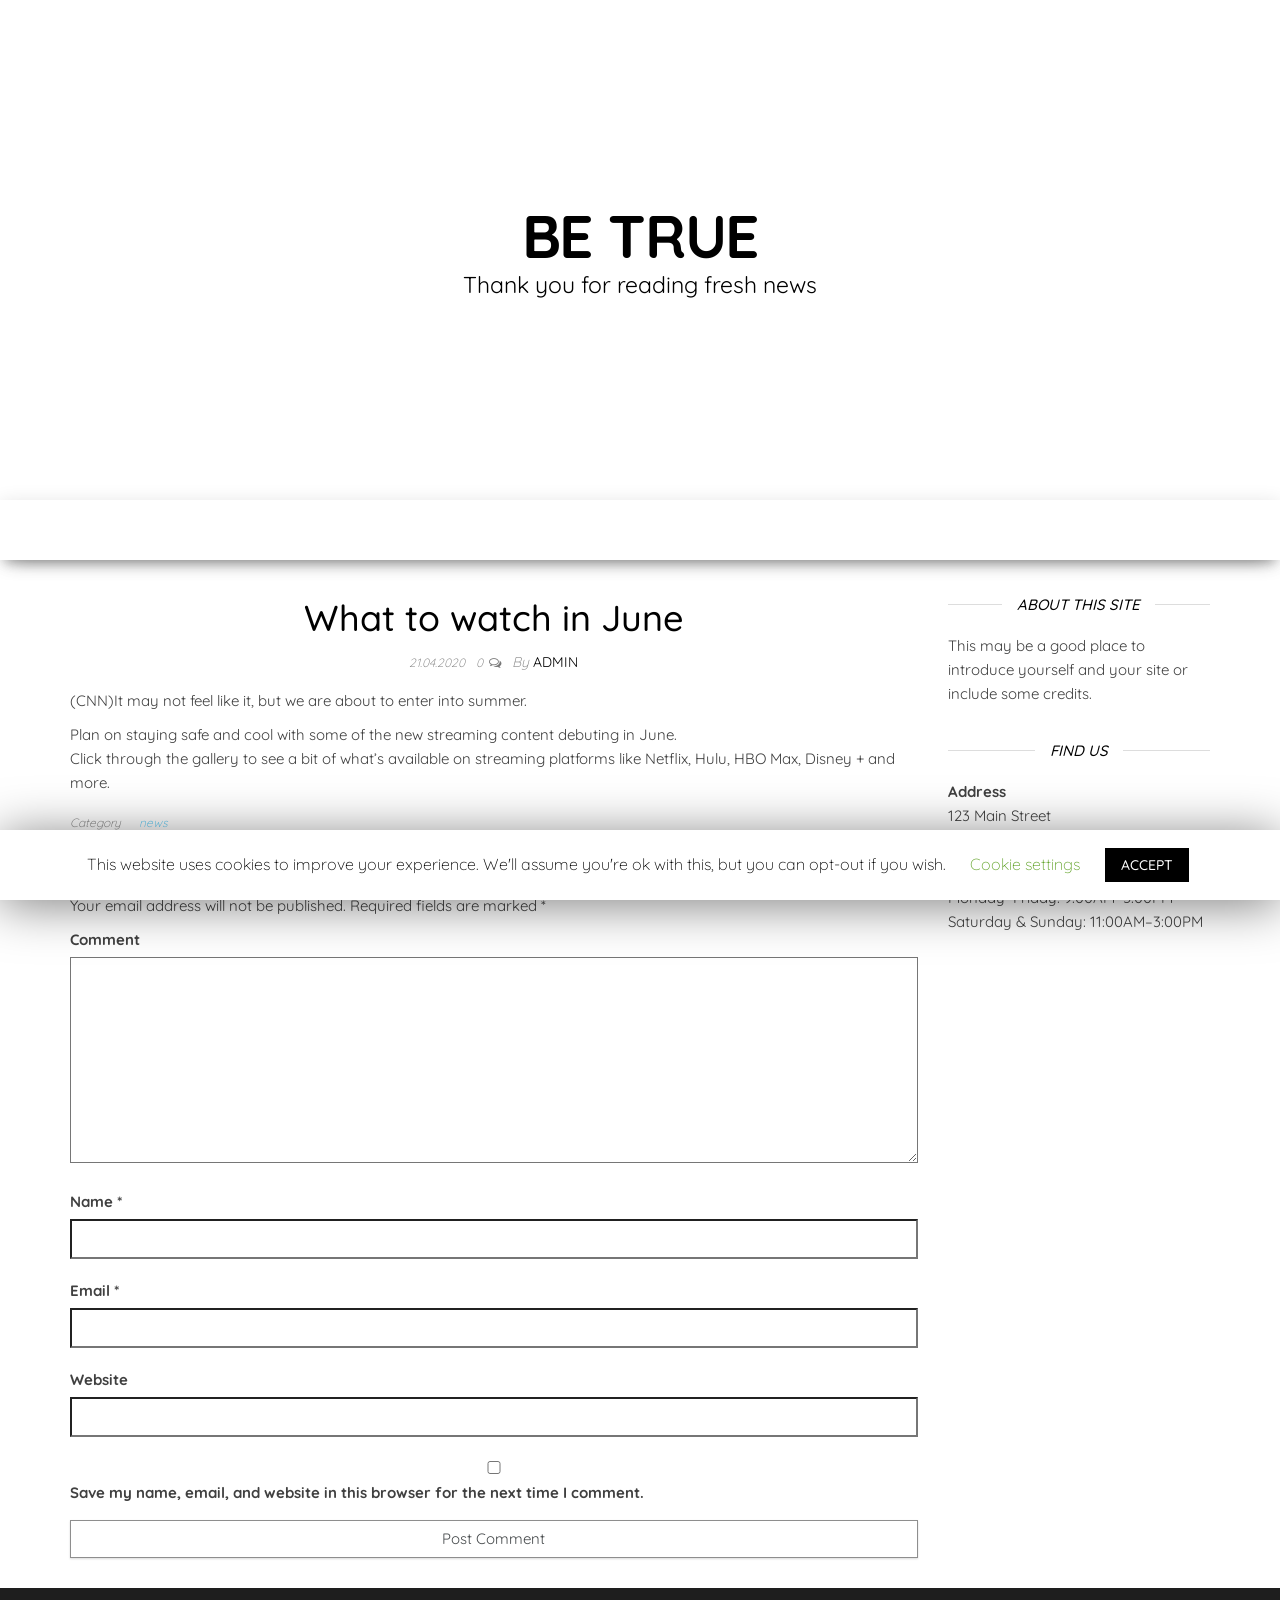
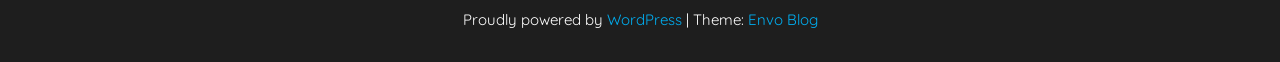
<file: w.php/2020/04/21/croatia-met-the-national-team-after-the-final-of-the-2018-world-cup/index.html>
﻿<!DOCTYPE html>
<html lang="en-US">
	<head>
		<meta http-equiv="content-type" content="text/html; charset=UTF-8">
		<meta http-equiv="X-UA-Compatible" content="IE=edge">
		<meta name="viewport" content="width=device-width, initial-scale=1">
		<link rel="pingback" href="https://l91tr.yilorp.space/xmlrpc.php">
		<title>What to watch in June &#8211; Be True</title>
<link rel='dns-prefetch' href='//fonts.googleapis.com'>
<link rel='dns-prefetch' href='//s.w.org'>
<link rel="alternate" type="application/rss+xml" title="Be True &raquo; Feed" href="..\..\..\..\feed\index.rss">
<link rel="alternate" type="application/rss+xml" title="Be True &raquo; Comments Feed" href="..\..\..\..\comments\feed\index.rss">
<link rel="alternate" type="application/rss+xml" title="Be True &raquo; What to watch in June Comments Feed" href="feed\index.rss">
		<script type="text/javascript">
			window._wpemojiSettings = {"baseUrl":"https:\/\/s.w.org\/images\/core\/emoji\/12.0.0-1\/72x72\/","ext":".png","svgUrl":"https:\/\/s.w.org\/images\/core\/emoji\/12.0.0-1\/svg\/","svgExt":".svg","source":{"concatemoji":"http:\/\/l91tr.yilorp.space\/wp-includes\/js\/wp-emoji-release.min.js?ver=5.4"}};
			/*! This file is auto-generated */
			!function(e,a,t){var r,n,o,i,p=a.createElement("canvas"),s=p.getContext&&p.getContext("2d");function c(e,t){var a=String.fromCharCode;s.clearRect(0,0,p.width,p.height),s.fillText(a.apply(this,e),0,0);var r=p.toDataURL();return s.clearRect(0,0,p.width,p.height),s.fillText(a.apply(this,t),0,0),r===p.toDataURL()}function l(e){if(!s||!s.fillText)return!1;switch(s.textBaseline="top",s.font="600 32px Arial",e){case"flag":return!c([127987,65039,8205,9895,65039],[127987,65039,8203,9895,65039])&&(!c([55356,56826,55356,56819],[55356,56826,8203,55356,56819])&&!c([55356,57332,56128,56423,56128,56418,56128,56421,56128,56430,56128,56423,56128,56447],[55356,57332,8203,56128,56423,8203,56128,56418,8203,56128,56421,8203,56128,56430,8203,56128,56423,8203,56128,56447]));case"emoji":return!c([55357,56424,55356,57342,8205,55358,56605,8205,55357,56424,55356,57340],[55357,56424,55356,57342,8203,55358,56605,8203,55357,56424,55356,57340])}return!1}function d(e){var t=a.createElement("script");t.src=e,t.defer=t.type="text/javascript",a.getElementsByTagName("head")[0].appendChild(t)}for(i=Array("flag","emoji"),t.supports={everything:!0,everythingExceptFlag:!0},o=0;o<i.length;o++)t.supports[i[o]]=l(i[o]),t.supports.everything=t.supports.everything&&t.supports[i[o]],"flag"!==i[o]&&(t.supports.everythingExceptFlag=t.supports.everythingExceptFlag&&t.supports[i[o]]);t.supports.everythingExceptFlag=t.supports.everythingExceptFlag&&!t.supports.flag,t.DOMReady=!1,t.readyCallback=function(){t.DOMReady=!0},t.supports.everything||(n=function(){t.readyCallback()},a.addEventListener?(a.addEventListener("DOMContentLoaded",n,!1),e.addEventListener("load",n,!1)):(e.attachEvent("onload",n),a.attachEvent("onreadystatechange",function(){"complete"===a.readyState&&t.readyCallback()})),(r=t.source||{}).concatemoji?d(r.concatemoji):r.wpemoji&&r.twemoji&&(d(r.twemoji),d(r.wpemoji)))}(window,document,window._wpemojiSettings);
		</script>
		<style type="text/css">
img.wp-smiley,
img.emoji {
	display: inline !important;
	border: none !important;
	box-shadow: none !important;
	height: 1em !important;
	width: 1em !important;
	margin: 0 .07em !important;
	vertical-align: -0.1em !important;
	background: none !important;
	padding: 0 !important;
}
</style>
	<link rel='stylesheet' id='wp-block-library-css' href="..\..\..\..\..\wp-includes\css\dist\block-library\style.min.css?ver=5.4" type='text/css' media='all'>
<link rel='stylesheet' id='cookie-law-info-css' href="..\..\..\..\..\wp-content\plugins\cookie-law-info\public\css\cookie-law-info-public.css?ver=1.8.7" type='text/css' media='all'>
<link rel='stylesheet' id='cookie-law-info-gdpr-css' href="..\..\..\..\..\wp-content\plugins\cookie-law-info\public\css\cookie-law-info-gdpr.css?ver=1.8.7" type='text/css' media='all'>
<link rel='stylesheet' id='envo-blog-fonts-css' href='https://fonts.googleapis.com/css?family=Quicksand%3A300%2C400%2C500%2C700&#038;subset=latin%2Clatin-ext' type='text/css' media='all'>
<link rel='stylesheet' id='bootstrap-css' href="..\..\..\..\..\wp-content\themes\envo-blog\css\bootstrap.css?ver=3.3.7" type='text/css' media='all'>
<link rel='stylesheet' id='envo-blog-stylesheet-css' href="..\..\..\..\..\wp-content\themes\envo-blog\style.css?ver=1.1.1" type='text/css' media='all'>
<link rel='stylesheet' id='font-awesome-css' href="..\..\..\..\..\wp-content\themes\envo-blog\css\font-awesome.min.css?ver=4.7.0" type='text/css' media='all'>
<script type='text/javascript' src="..\..\..\..\..\wp-includes\js\jquery\jquery.js?ver=1.12.4-wp"></script>
<script type='text/javascript' src="..\..\..\..\..\wp-includes\js\jquery\jquery-migrate.min.js?ver=1.4.1"></script>
<script type='text/javascript'>
/* <![CDATA[ */
var Cli_Data = {"nn_cookie_ids":[],"cookielist":[]};
var log_object = {"ajax_url":"http:\/\/l91tr.yilorp.space\/wp-admin\/admin-ajax.php"};
/* ]]> */
</script>
<script type='text/javascript' src="..\..\..\..\..\wp-content\plugins\cookie-law-info\public\js\cookie-law-info-public.js?ver=1.8.7"></script>
<link rel='https://api.w.org/' href="..\..\..\..\wp-json\index.json">
<link rel="EditURI" type="application/rsd+xml" title="RSD" href="..\..\..\..\..\xmlrpc.xml?rsd">
<link rel="wlwmanifest" type="application/wlwmanifest+xml" href="..\..\..\..\..\wp-includes\wlwmanifest.xml"> 
<link rel='prev' title='Tracee Ellis Ross takes a page from mom&#8217;s playbook in &#8216;The High Note&#8217;' href="..\startup_ukr\index.html">
<link rel='next' title='&#8216;Love Life&#8217; brings a lightweight &#8216;Sex and the City&#8217; vibe to HBO Max' href="..\uefa-recommended-to-finish-the-national-championships-and-cups\index.html">
<meta name="generator" content="WordPress 5.4">
<link rel="canonical" href="index.html">
<link rel='shortlink' href="https://l91tr.yilorp.space/w.php/?p=38">
<link rel="alternate" type="application/json+oembed" href="..\..\..\..\wp-json\oembed\1.0\embed-2.json?url=http%3A%2F%2Fl91tr.yilorp.space%2Fw.php%2F2020%2F04%2F21%2Fcroatia-met-the-national-team-after-the-final-of-the-2018-world-cup%2F">
<link rel="alternate" type="text/xml+oembed" href="..\..\..\..\wp-json\oembed\1.0\embed-3.json?url=http%3A%2F%2Fl91tr.yilorp.space%2Fw.php%2F2020%2F04%2F21%2Fcroatia-met-the-national-team-after-the-final-of-the-2018-world-cup%2F&#038;format=xml">
	</head>
	<body id="blog" class="post-template-default single single-post postid-38 single-format-standard">
		<div class="site-header container-fluid" style="background-image: url(http://l91tr.yilorp.space/wp-content/themes/envo-blog/img/bg.jpg)">
	<div class="custom-header container">
		<div class="site-heading text-center">
			<div class="site-branding-logo">
							</div>
			<div class="site-branding-text">
									<p class="site-title"><a href="..\..\..\..\index.html" rel="home">Be True</a></p>
				
									<p class="site-description">
						Thank you for reading fresh news					</p>
							</div><!-- .site-branding-text -->
		</div>	

	</div>
</div>
 
<div class="main-menu">
	<nav id="site-navigation" class="navbar navbar-default navbar-center">     
		<div class="container">   
			<div class="navbar-header">
							</div>
					</div>
			</nav> 
</div>

<div class="container main-container" role="main">
	<div class="page-area">
		
<!-- start content container -->
<!-- start content container -->
<div class="row">      
	<article class="col-md-9">
		                         
				<div class="post-38 post type-post status-publish format-standard hentry category-news">
										<h1 class="single-title">What to watch in June</h1>					<div class="single-meta text-center">
							<span class="posted-date">
		21.04.2020	</span>
	<span class="comments-meta">
						<a href="index.html#respond" rel="nofollow" title="Comment on What to watch in June">
					0				</a>
					<i class="fa fa-comments-o"></i>
	</span>
							<span class="author-meta">
							<span class="author-meta-by">By</span>
							<a href="..\..\..\..\author\admin\index.html">
								admin							</a>
						</span>
					</div>	
					<div class="single-content"> 
						<div class="single-entry-summary">
														<p>(CNN)It may not feel like it, but we are about to enter into summer.</p>
<p>Plan on staying safe and cool with some of the new streaming content debuting in June.<br>
Click through the gallery to see a bit of what&#8217;s available on streaming platforms like Netflix, Hulu, HBO Max, Disney + and more.</p>
													</div><!-- .single-entry-summary -->
												<div class="entry-footer"><div class="cat-links"><span class="space-right">Category</span><a href="..\..\..\..\category\news\index.html">news</a></div></div>					</div>
											<div class="single-footer">
								<div id="comments" class="comments-template">
			<div id="respond" class="comment-respond">
		<h3 id="reply-title" class="comment-reply-title">Leave a Reply <small><a rel="nofollow" id="cancel-comment-reply-link" href="index.html#respond" style="display:none;">Cancel reply</a></small></h3><form action="https://l91tr.yilorp.space/wp-comments-post.php" method="post" id="commentform" class="comment-form"><p class="comment-notes"><span id="email-notes">Your email address will not be published.</span> Required fields are marked <span class="required">*</span></p><p class="comment-form-comment"><label for="comment">Comment</label> <textarea id="comment" name="comment" cols="45" rows="8" maxlength="65525" required="required"></textarea></p><p class="comment-form-author"><label for="author">Name <span class="required">*</span></label> <input id="author" name="author" type="text" value="" size="30" maxlength="245" required='required'></p>
<p class="comment-form-email"><label for="email">Email <span class="required">*</span></label> <input id="email" name="email" type="text" value="" size="30" maxlength="100" aria-describedby="email-notes" required='required'></p>
<p class="comment-form-url"><label for="url">Website</label> <input id="url" name="url" type="text" value="" size="30" maxlength="200"></p>
<p class="comment-form-cookies-consent"><input id="wp-comment-cookies-consent" name="wp-comment-cookies-consent" type="checkbox" value="yes"> <label for="wp-comment-cookies-consent">Save my name, email, and website in this browser for the next time I comment.</label></p>
<p class="form-submit"><input name="submit" type="submit" id="submit" class="submit" value="Post Comment"> <input type='hidden' name='comment_post_ID' value='38' id='comment_post_ID'>
<input type='hidden' name='comment_parent' id='comment_parent' value='0'>
</p></form>	</div><!-- #respond -->
		</div>
 
						</div>
									</div>        
			        
		    
	</article> 
		<aside id="sidebar" class="col-md-3">
		<div id="text-2" class="widget widget_text"><div class="widget-title"><h3>About This Site</h3></div>			<div class="textwidget"><p>This may be a good place to introduce yourself and your site or include some credits.</p>
</div>
		</div><div id="text-3" class="widget widget_text"><div class="widget-title"><h3>Find Us</h3></div>			<div class="textwidget"><p><strong>Address</strong><br>
123 Main Street<br>
New York, NY 10001</p>
<p><strong>Hours</strong><br>
Monday&ndash;Friday: 9:00AM&ndash;5:00PM<br>
Saturday &amp; Sunday: 11:00AM&ndash;3:00PM</p>
</div>
		</div>	</aside>
</div>
<!-- end content container -->
<!-- end content container -->

</div><!-- end main-container -->
</div><!-- end page-area -->
 
<footer id="colophon" class="footer-credits container-fluid">
	<div class="container">
				<p class="footer-credits-text text-center">
			Proudly powered by <a href="https://wordpress.org/">WordPress</a>			<span class="sep"> | </span>
			Theme: <a href="http://envothemes.com/">Envo Blog</a>		</p> 
		 
	</div>	
</footer>
 
<div id="cookie-law-info-bar"><span>This website uses cookies to improve your experience. We'll assume you're ok with this, but you can opt-out if you wish. <a role='button' tabindex='0' class="cli_settings_button" style="margin:5px 20px 5px 20px;">Cookie settings</a><a role='button' tabindex='0' data-cli_action="accept" id="cookie_action_close_header" class="medium cli-plugin-button cli-plugin-main-button cookie_action_close_header cli_action_button" style="display:inline-block;  margin:5px; ">ACCEPT</a></span></div><div id="cookie-law-info-again" style="display:none;"><span id="cookie_hdr_showagain">Privacy & Cookies Policy</span></div><div class="cli-modal" id="cliSettingsPopup" tabindex="-1" role="dialog" aria-labelledby="cliSettingsPopup" aria-hidden="true">
  <div class="cli-modal-dialog" role="document">
    <div class="cli-modal-content cli-bar-popup">
      <button type="button" class="cli-modal-close" id="cliModalClose">
        <svg class="" viewbox="0 0 24 24"><path d="M19 6.41l-1.41-1.41-5.59 5.59-5.59-5.59-1.41 1.41 5.59 5.59-5.59 5.59 1.41 1.41 5.59-5.59 5.59 5.59 1.41-1.41-5.59-5.59z"></path><path d="M0 0h24v24h-24z" fill="none"></path></svg>
        <span class="wt-cli-sr-only">Close</span>
      </button>
      <div class="cli-modal-body">
        <div class="cli-container-fluid cli-tab-container">
    <div class="cli-row">
        <div class="cli-col-12 cli-align-items-stretch cli-px-0">
            <div class="cli-privacy-overview">
                <h4>Privacy Overview</h4>                                   
                <div class="cli-privacy-content">
                    <div class="cli-privacy-content-text">This website uses cookies to improve your experience while you navigate through the website. Out of these cookies, the cookies that are categorized as necessary are stored on your browser as they are essential for the working of basic functionalities of the website. We also use third-party cookies that help us analyze and understand how you use this website. These cookies will be stored in your browser only with your consent. You also have the option to opt-out of these cookies. But opting out of some of these cookies may have an effect on your browsing experience.</div>
                </div>
                <a class="cli-privacy-readmore" data-readmore-text="Show more" data-readless-text="Show less"></a>            </div>
        </div>  
        <div class="cli-col-12 cli-align-items-stretch cli-px-0 cli-tab-section-container">
              
                            <div class="cli-tab-section">
                    <div class="cli-tab-header">
                        <a role="button" tabindex="0" class="cli-nav-link cli-settings-mobile" data-target="necessary" data-toggle="cli-toggle-tab">
                            Necessary 
                        </a>
                    
                    <span class="cli-necessary-caption">Always Enabled</span>                     </div>
                    <div class="cli-tab-content">
                        <div class="cli-tab-pane cli-fade" data-id="necessary">
                            <p>Necessary cookies are absolutely essential for the website to function properly. This category only includes cookies that ensures basic functionalities and security features of the website. These cookies do not store any personal information.</p>
                        </div>
                    </div>
                </div>
              
                            <div class="cli-tab-section">
                    <div class="cli-tab-header">
                        <a role="button" tabindex="0" class="cli-nav-link cli-settings-mobile" data-target="non-necessary" data-toggle="cli-toggle-tab">
                            Non-necessary 
                        </a>
                    <div class="cli-switch">
                        <input type="checkbox" id="wt-cli-checkbox-non-necessary" class="cli-user-preference-checkbox" data-id="checkbox-non-necessary" checked="">
                        <label for="wt-cli-checkbox-non-necessary" class="cli-slider" data-cli-enable="Enabled" data-cli-disable="Disabled"><span class="wt-cli-sr-only">Non-necessary</span></label>
                    </div>                    </div>
                    <div class="cli-tab-content">
                        <div class="cli-tab-pane cli-fade" data-id="non-necessary">
                            <p>Any cookies that may not be particularly necessary for the website to function and is used specifically to collect user personal data via analytics, ads, other embedded contents are termed as non-necessary cookies. It is mandatory to procure user consent prior to running these cookies on your website.</p>
                        </div>
                    </div>
                </div>
                       
        </div>
    </div> 
</div> 
      </div>
    </div>
  </div>
</div>
<div class="cli-modal-backdrop cli-fade cli-settings-overlay"></div>
<div class="cli-modal-backdrop cli-fade cli-popupbar-overlay"></div>
<script type="text/javascript">
  /* <![CDATA[ */
  cli_cookiebar_settings='{"animate_speed_hide":"500","animate_speed_show":"500","background":"#FFF","border":"#b1a6a6c2","border_on":false,"button_1_button_colour":"#000","button_1_button_hover":"#000000","button_1_link_colour":"#fff","button_1_as_button":true,"button_1_new_win":false,"button_2_button_colour":"#333","button_2_button_hover":"#292929","button_2_link_colour":"#444","button_2_as_button":false,"button_2_hidebar":false,"button_3_button_colour":"#000","button_3_button_hover":"#000000","button_3_link_colour":"#fff","button_3_as_button":true,"button_3_new_win":false,"button_4_button_colour":"#000","button_4_button_hover":"#000000","button_4_link_colour":"#62a329","button_4_as_button":false,"font_family":"inherit","header_fix":false,"notify_animate_hide":true,"notify_animate_show":false,"notify_div_id":"#cookie-law-info-bar","notify_position_horizontal":"right","notify_position_vertical":"bottom","scroll_close":false,"scroll_close_reload":false,"accept_close_reload":false,"reject_close_reload":false,"showagain_tab":true,"showagain_background":"#fff","showagain_border":"#000","showagain_div_id":"#cookie-law-info-again","showagain_x_position":"100px","text":"#000","show_once_yn":false,"show_once":"10000","logging_on":false,"as_popup":false,"popup_overlay":true,"bar_heading_text":"","cookie_bar_as":"banner","popup_showagain_position":"bottom-right","widget_position":"left"}';
  /* ]]> */
</script><script type='text/javascript' src="..\..\..\..\..\wp-content\themes\envo-blog\js\bootstrap.min.js?ver=3.3.7"></script>
<script type='text/javascript' src="..\..\..\..\..\wp-content\themes\envo-blog\js\customscript.js?ver=1.1.1"></script>
<script type='text/javascript' src="..\..\..\..\..\wp-includes\js\wp-embed.min.js?ver=5.4"></script>

</body>
</html>
</file>
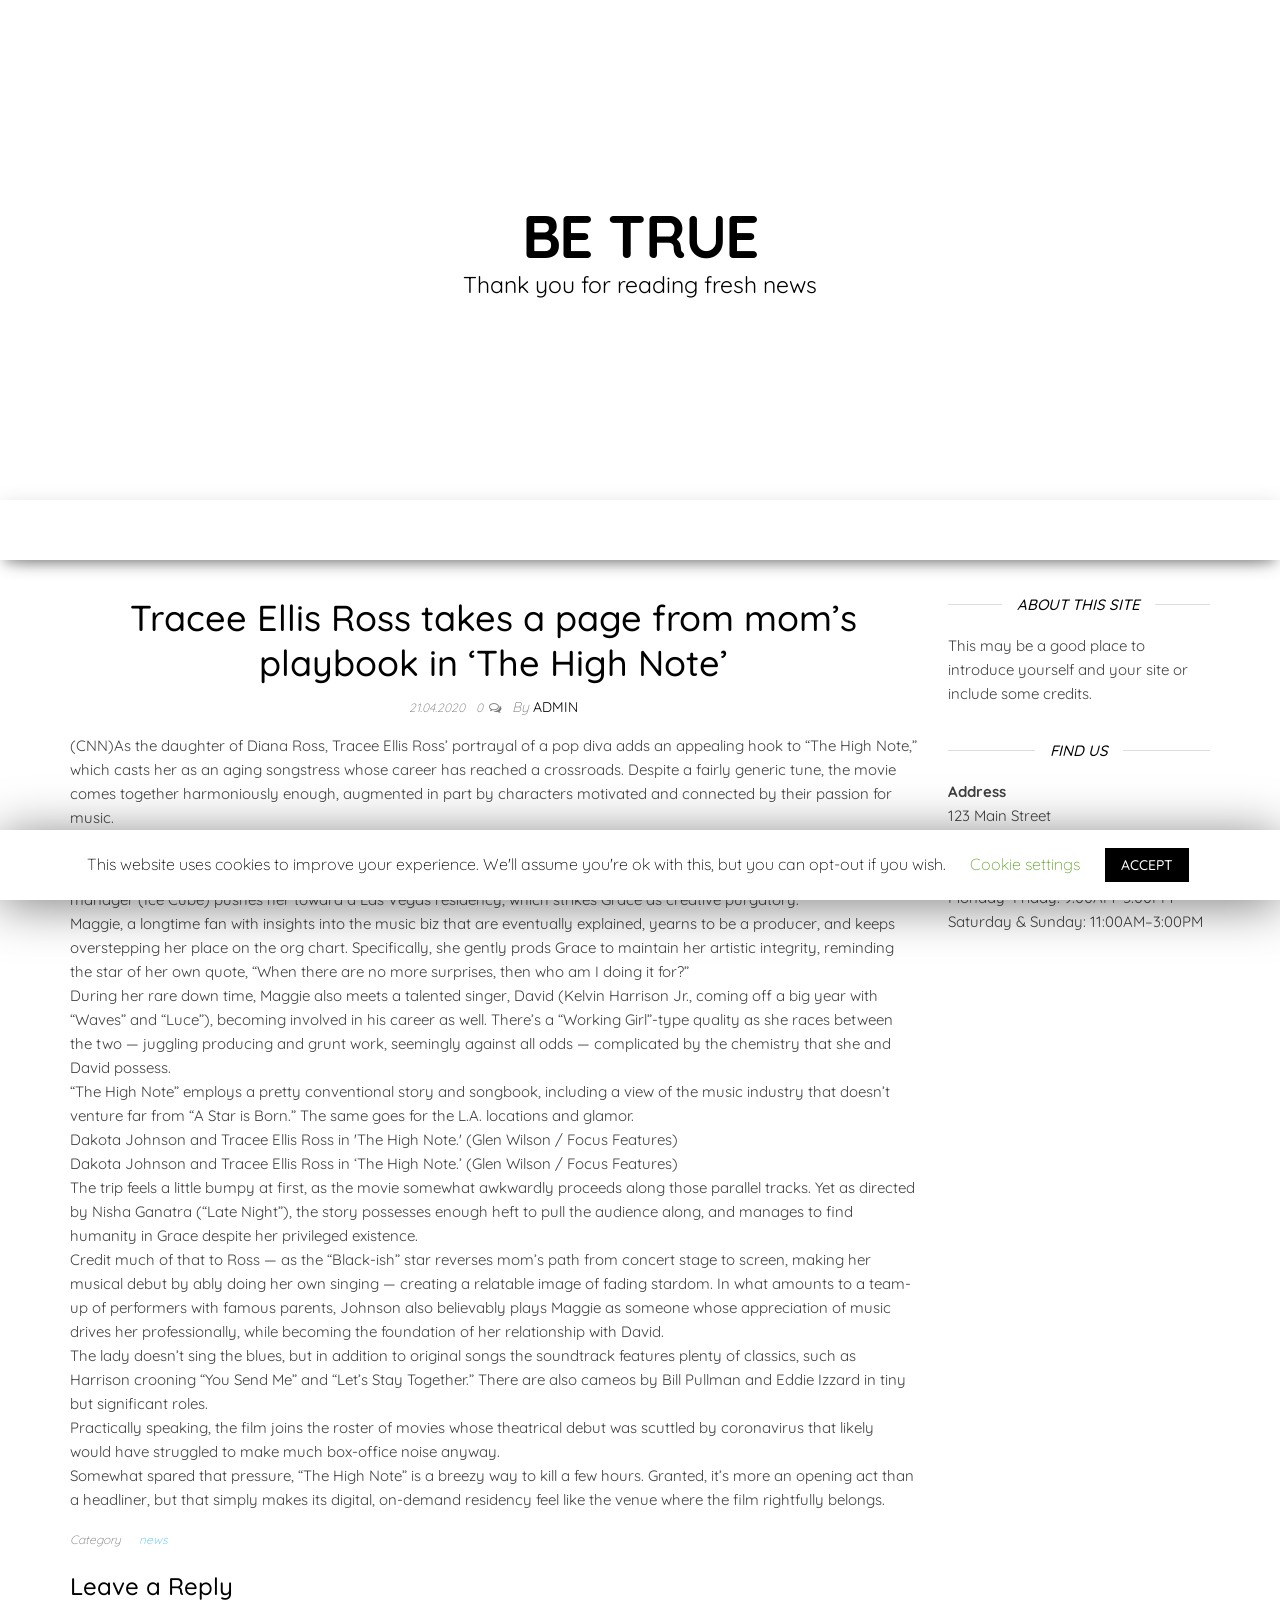
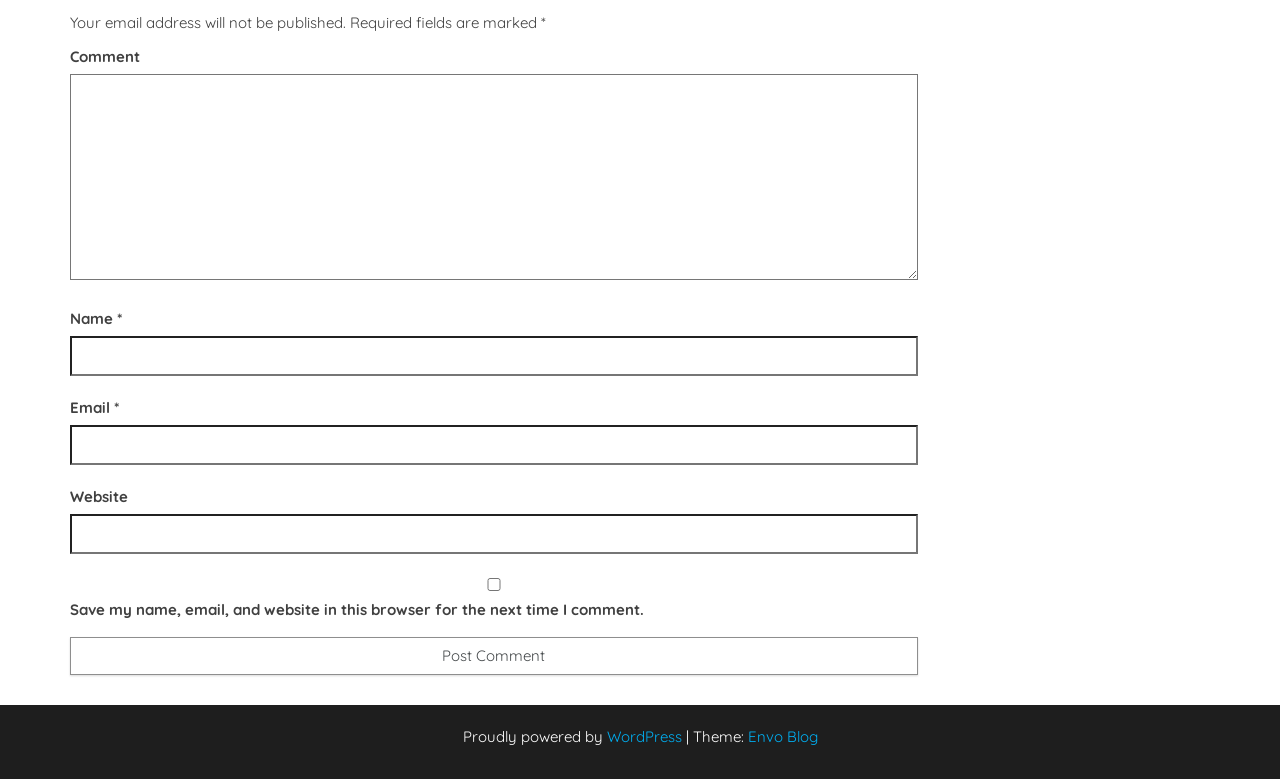
<file: w.php/2020/04/21/startup_ukr/index.html>
﻿<!DOCTYPE html>
<html lang="en-US">
	<head>
		<meta http-equiv="content-type" content="text/html; charset=UTF-8">
		<meta http-equiv="X-UA-Compatible" content="IE=edge">
		<meta name="viewport" content="width=device-width, initial-scale=1">
		<link rel="pingback" href="https://l91tr.yilorp.space/xmlrpc.php">
		<title>Tracee Ellis Ross takes a page from mom&#8217;s playbook in &#8216;The High Note&#8217; &#8211; Be True</title>
<link rel='dns-prefetch' href='//fonts.googleapis.com'>
<link rel='dns-prefetch' href='//s.w.org'>
<link rel="alternate" type="application/rss+xml" title="Be True &raquo; Feed" href="..\..\..\..\feed\index.rss">
<link rel="alternate" type="application/rss+xml" title="Be True &raquo; Comments Feed" href="..\..\..\..\comments\feed\index.rss">
<link rel="alternate" type="application/rss+xml" title="Be True &raquo; Tracee Ellis Ross takes a page from mom&#8217;s playbook in &#8216;The High Note&#8217; Comments Feed" href="feed\index.rss">
		<script type="text/javascript">
			window._wpemojiSettings = {"baseUrl":"https:\/\/s.w.org\/images\/core\/emoji\/12.0.0-1\/72x72\/","ext":".png","svgUrl":"https:\/\/s.w.org\/images\/core\/emoji\/12.0.0-1\/svg\/","svgExt":".svg","source":{"concatemoji":"http:\/\/l91tr.yilorp.space\/wp-includes\/js\/wp-emoji-release.min.js?ver=5.4"}};
			/*! This file is auto-generated */
			!function(e,a,t){var r,n,o,i,p=a.createElement("canvas"),s=p.getContext&&p.getContext("2d");function c(e,t){var a=String.fromCharCode;s.clearRect(0,0,p.width,p.height),s.fillText(a.apply(this,e),0,0);var r=p.toDataURL();return s.clearRect(0,0,p.width,p.height),s.fillText(a.apply(this,t),0,0),r===p.toDataURL()}function l(e){if(!s||!s.fillText)return!1;switch(s.textBaseline="top",s.font="600 32px Arial",e){case"flag":return!c([127987,65039,8205,9895,65039],[127987,65039,8203,9895,65039])&&(!c([55356,56826,55356,56819],[55356,56826,8203,55356,56819])&&!c([55356,57332,56128,56423,56128,56418,56128,56421,56128,56430,56128,56423,56128,56447],[55356,57332,8203,56128,56423,8203,56128,56418,8203,56128,56421,8203,56128,56430,8203,56128,56423,8203,56128,56447]));case"emoji":return!c([55357,56424,55356,57342,8205,55358,56605,8205,55357,56424,55356,57340],[55357,56424,55356,57342,8203,55358,56605,8203,55357,56424,55356,57340])}return!1}function d(e){var t=a.createElement("script");t.src=e,t.defer=t.type="text/javascript",a.getElementsByTagName("head")[0].appendChild(t)}for(i=Array("flag","emoji"),t.supports={everything:!0,everythingExceptFlag:!0},o=0;o<i.length;o++)t.supports[i[o]]=l(i[o]),t.supports.everything=t.supports.everything&&t.supports[i[o]],"flag"!==i[o]&&(t.supports.everythingExceptFlag=t.supports.everythingExceptFlag&&t.supports[i[o]]);t.supports.everythingExceptFlag=t.supports.everythingExceptFlag&&!t.supports.flag,t.DOMReady=!1,t.readyCallback=function(){t.DOMReady=!0},t.supports.everything||(n=function(){t.readyCallback()},a.addEventListener?(a.addEventListener("DOMContentLoaded",n,!1),e.addEventListener("load",n,!1)):(e.attachEvent("onload",n),a.attachEvent("onreadystatechange",function(){"complete"===a.readyState&&t.readyCallback()})),(r=t.source||{}).concatemoji?d(r.concatemoji):r.wpemoji&&r.twemoji&&(d(r.twemoji),d(r.wpemoji)))}(window,document,window._wpemojiSettings);
		</script>
		<style type="text/css">
img.wp-smiley,
img.emoji {
	display: inline !important;
	border: none !important;
	box-shadow: none !important;
	height: 1em !important;
	width: 1em !important;
	margin: 0 .07em !important;
	vertical-align: -0.1em !important;
	background: none !important;
	padding: 0 !important;
}
</style>
	<link rel='stylesheet' id='wp-block-library-css' href="..\..\..\..\..\wp-includes\css\dist\block-library\style.min.css?ver=5.4" type='text/css' media='all'>
<link rel='stylesheet' id='cookie-law-info-css' href="..\..\..\..\..\wp-content\plugins\cookie-law-info\public\css\cookie-law-info-public.css?ver=1.8.7" type='text/css' media='all'>
<link rel='stylesheet' id='cookie-law-info-gdpr-css' href="..\..\..\..\..\wp-content\plugins\cookie-law-info\public\css\cookie-law-info-gdpr.css?ver=1.8.7" type='text/css' media='all'>
<link rel='stylesheet' id='envo-blog-fonts-css' href='https://fonts.googleapis.com/css?family=Quicksand%3A300%2C400%2C500%2C700&#038;subset=latin%2Clatin-ext' type='text/css' media='all'>
<link rel='stylesheet' id='bootstrap-css' href="..\..\..\..\..\wp-content\themes\envo-blog\css\bootstrap.css?ver=3.3.7" type='text/css' media='all'>
<link rel='stylesheet' id='envo-blog-stylesheet-css' href="..\..\..\..\..\wp-content\themes\envo-blog\style.css?ver=1.1.1" type='text/css' media='all'>
<link rel='stylesheet' id='font-awesome-css' href="..\..\..\..\..\wp-content\themes\envo-blog\css\font-awesome.min.css?ver=4.7.0" type='text/css' media='all'>
<script type='text/javascript' src="..\..\..\..\..\wp-includes\js\jquery\jquery.js?ver=1.12.4-wp"></script>
<script type='text/javascript' src="..\..\..\..\..\wp-includes\js\jquery\jquery-migrate.min.js?ver=1.4.1"></script>
<script type='text/javascript'>
/* <![CDATA[ */
var Cli_Data = {"nn_cookie_ids":[],"cookielist":[]};
var log_object = {"ajax_url":"http:\/\/l91tr.yilorp.space\/wp-admin\/admin-ajax.php"};
/* ]]> */
</script>
<script type='text/javascript' src="..\..\..\..\..\wp-content\plugins\cookie-law-info\public\js\cookie-law-info-public.js?ver=1.8.7"></script>
<link rel='https://api.w.org/' href="..\..\..\..\wp-json\index.json">
<link rel="EditURI" type="application/rsd+xml" title="RSD" href="..\..\..\..\..\xmlrpc.xml?rsd">
<link rel="wlwmanifest" type="application/wlwmanifest+xml" href="..\..\..\..\..\wp-includes\wlwmanifest.xml"> 
<link rel='next' title='What to watch in June' href="..\croatia-met-the-national-team-after-the-final-of-the-2018-world-cup\index.html">
<meta name="generator" content="WordPress 5.4">
<link rel="canonical" href="index.html">
<link rel='shortlink' href="https://l91tr.yilorp.space/w.php/?p=1">
<link rel="alternate" type="application/json+oembed" href="..\..\..\..\wp-json\oembed\1.0\embed-4.json?url=http%3A%2F%2Fl91tr.yilorp.space%2Fw.php%2F2020%2F04%2F21%2Fstartup_ukr%2F">
<link rel="alternate" type="text/xml+oembed" href="..\..\..\..\wp-json\oembed\1.0\embed-5.json?url=http%3A%2F%2Fl91tr.yilorp.space%2Fw.php%2F2020%2F04%2F21%2Fstartup_ukr%2F&#038;format=xml">
	</head>
	<body id="blog" class="post-template-default single single-post postid-1 single-format-standard">
		<div class="site-header container-fluid" style="background-image: url(http://l91tr.yilorp.space/wp-content/themes/envo-blog/img/bg.jpg)">
	<div class="custom-header container">
		<div class="site-heading text-center">
			<div class="site-branding-logo">
							</div>
			<div class="site-branding-text">
									<p class="site-title"><a href="..\..\..\..\index.html" rel="home">Be True</a></p>
				
									<p class="site-description">
						Thank you for reading fresh news					</p>
							</div><!-- .site-branding-text -->
		</div>	

	</div>
</div>
 
<div class="main-menu">
	<nav id="site-navigation" class="navbar navbar-default navbar-center">     
		<div class="container">   
			<div class="navbar-header">
							</div>
					</div>
			</nav> 
</div>

<div class="container main-container" role="main">
	<div class="page-area">
		
<!-- start content container -->
<!-- start content container -->
<div class="row">      
	<article class="col-md-9">
		                         
				<div class="post-1 post type-post status-publish format-standard hentry category-news">
										<h1 class="single-title">Tracee Ellis Ross takes a page from mom&#8217;s playbook in &#8216;The High Note&#8217;</h1>					<div class="single-meta text-center">
							<span class="posted-date">
		21.04.2020	</span>
	<span class="comments-meta">
						<a href="index.html#respond" rel="nofollow" title="Comment on Tracee Ellis Ross takes a page from mom&#8217;s playbook in &#8216;The High Note&#8217;">
					0				</a>
					<i class="fa fa-comments-o"></i>
	</span>
							<span class="author-meta">
							<span class="author-meta-by">By</span>
							<a href="..\..\..\..\author\admin\index.html">
								admin							</a>
						</span>
					</div>	
					<div class="single-content"> 
						<div class="single-entry-summary">
														<p>(CNN)As the daughter of Diana Ross, Tracee Ellis Ross&#8217; portrayal of a pop diva adds an appealing hook to &#8220;The High Note,&#8221; which casts her as an aging songstress whose career has reached a crossroads. Despite a fairly generic tune, the movie comes together harmoniously enough, augmented in part by characters motivated and connected by their passion for music.</p>
<p>After the &#8220;Fifty Shades&#8221; trilogy, Dakota Johnson exhibits a more flattering new shade as Maggie, the harried assistant to Ross&#8217; superstar Grace Davis. Introduced zipping in from Maui via private jet, Grace faces a high-class problem, as her manager (Ice Cube) pushes her toward a Las Vegas residency, which strikes Grace as creative purgatory.<br>
Maggie, a longtime fan with insights into the music biz that are eventually explained, yearns to be a producer, and keeps overstepping her place on the org chart. Specifically, she gently prods Grace to maintain her artistic integrity, reminding the star of her own quote, &#8220;When there are no more surprises, then who am I doing it for?&#8221;<br>
During her rare down time, Maggie also meets a talented singer, David (Kelvin Harrison Jr., coming off a big year with &#8220;Waves&#8221; and &#8220;Luce&#8221;), becoming involved in his career as well. There&#8217;s a &#8220;Working Girl&#8221;-type quality as she races between the two &#8212; juggling producing and grunt work, seemingly against all odds &#8212; complicated by the chemistry that she and David possess.<br>
&#8220;The High Note&#8221; employs a pretty conventional story and songbook, including a view of the music industry that doesn&#8217;t venture far from &#8220;A Star is Born.&#8221; The same goes for the L.A. locations and glamor.<br>
Dakota Johnson and Tracee Ellis Ross in &#39;The High Note.&#39; (Glen Wilson / Focus Features)<br>
Dakota Johnson and Tracee Ellis Ross in &#8216;The High Note.&#8217; (Glen Wilson / Focus Features)<br>
The trip feels a little bumpy at first, as the movie somewhat awkwardly proceeds along those parallel tracks. Yet as directed by Nisha Ganatra (&#8220;Late Night&#8221;), the story possesses enough heft to pull the audience along, and manages to find humanity in Grace despite her privileged existence.<br>
Credit much of that to Ross &#8212; as the &#8220;Black-ish&#8221; star reverses mom&#8217;s path from concert stage to screen, making her musical debut by ably doing her own singing &#8212; creating a relatable image of fading stardom. In what amounts to a team-up of performers with famous parents, Johnson also believably plays Maggie as someone whose appreciation of music drives her professionally, while becoming the foundation of her relationship with David.<br>
The lady doesn&#8217;t sing the blues, but in addition to original songs the soundtrack features plenty of classics, such as Harrison crooning &#8220;You Send Me&#8221; and &#8220;Let&#8217;s Stay Together.&#8221; There are also cameos by Bill Pullman and Eddie Izzard in tiny but significant roles.<br>
Practically speaking, the film joins the roster of movies whose theatrical debut was scuttled by coronavirus that likely would have struggled to make much box-office noise anyway.<br>
Somewhat spared that pressure, &#8220;The High Note&#8221; is a breezy way to kill a few hours. Granted, it&#8217;s more an opening act than a headliner, but that simply makes its digital, on-demand residency feel like the venue where the film rightfully belongs.</p>
													</div><!-- .single-entry-summary -->
												<div class="entry-footer"><div class="cat-links"><span class="space-right">Category</span><a href="..\..\..\..\category\news\index.html">news</a></div></div>					</div>
											<div class="single-footer">
								<div id="comments" class="comments-template">
			<div id="respond" class="comment-respond">
		<h3 id="reply-title" class="comment-reply-title">Leave a Reply <small><a rel="nofollow" id="cancel-comment-reply-link" href="index.html#respond" style="display:none;">Cancel reply</a></small></h3><form action="https://l91tr.yilorp.space/wp-comments-post.php" method="post" id="commentform" class="comment-form"><p class="comment-notes"><span id="email-notes">Your email address will not be published.</span> Required fields are marked <span class="required">*</span></p><p class="comment-form-comment"><label for="comment">Comment</label> <textarea id="comment" name="comment" cols="45" rows="8" maxlength="65525" required="required"></textarea></p><p class="comment-form-author"><label for="author">Name <span class="required">*</span></label> <input id="author" name="author" type="text" value="" size="30" maxlength="245" required='required'></p>
<p class="comment-form-email"><label for="email">Email <span class="required">*</span></label> <input id="email" name="email" type="text" value="" size="30" maxlength="100" aria-describedby="email-notes" required='required'></p>
<p class="comment-form-url"><label for="url">Website</label> <input id="url" name="url" type="text" value="" size="30" maxlength="200"></p>
<p class="comment-form-cookies-consent"><input id="wp-comment-cookies-consent" name="wp-comment-cookies-consent" type="checkbox" value="yes"> <label for="wp-comment-cookies-consent">Save my name, email, and website in this browser for the next time I comment.</label></p>
<p class="form-submit"><input name="submit" type="submit" id="submit" class="submit" value="Post Comment"> <input type='hidden' name='comment_post_ID' value='1' id='comment_post_ID'>
<input type='hidden' name='comment_parent' id='comment_parent' value='0'>
</p></form>	</div><!-- #respond -->
		</div>
 
						</div>
									</div>        
			        
		    
	</article> 
		<aside id="sidebar" class="col-md-3">
		<div id="text-2" class="widget widget_text"><div class="widget-title"><h3>About This Site</h3></div>			<div class="textwidget"><p>This may be a good place to introduce yourself and your site or include some credits.</p>
</div>
		</div><div id="text-3" class="widget widget_text"><div class="widget-title"><h3>Find Us</h3></div>			<div class="textwidget"><p><strong>Address</strong><br>
123 Main Street<br>
New York, NY 10001</p>
<p><strong>Hours</strong><br>
Monday&ndash;Friday: 9:00AM&ndash;5:00PM<br>
Saturday &amp; Sunday: 11:00AM&ndash;3:00PM</p>
</div>
		</div>	</aside>
</div>
<!-- end content container -->
<!-- end content container -->

</div><!-- end main-container -->
</div><!-- end page-area -->
 
<footer id="colophon" class="footer-credits container-fluid">
	<div class="container">
				<p class="footer-credits-text text-center">
			Proudly powered by <a href="https://wordpress.org/">WordPress</a>			<span class="sep"> | </span>
			Theme: <a href="http://envothemes.com/">Envo Blog</a>		</p> 
		 
	</div>	
</footer>
 
<div id="cookie-law-info-bar"><span>This website uses cookies to improve your experience. We'll assume you're ok with this, but you can opt-out if you wish. <a role='button' tabindex='0' class="cli_settings_button" style="margin:5px 20px 5px 20px;">Cookie settings</a><a role='button' tabindex='0' data-cli_action="accept" id="cookie_action_close_header" class="medium cli-plugin-button cli-plugin-main-button cookie_action_close_header cli_action_button" style="display:inline-block;  margin:5px; ">ACCEPT</a></span></div><div id="cookie-law-info-again" style="display:none;"><span id="cookie_hdr_showagain">Privacy & Cookies Policy</span></div><div class="cli-modal" id="cliSettingsPopup" tabindex="-1" role="dialog" aria-labelledby="cliSettingsPopup" aria-hidden="true">
  <div class="cli-modal-dialog" role="document">
    <div class="cli-modal-content cli-bar-popup">
      <button type="button" class="cli-modal-close" id="cliModalClose">
        <svg class="" viewbox="0 0 24 24"><path d="M19 6.41l-1.41-1.41-5.59 5.59-5.59-5.59-1.41 1.41 5.59 5.59-5.59 5.59 1.41 1.41 5.59-5.59 5.59 5.59 1.41-1.41-5.59-5.59z"></path><path d="M0 0h24v24h-24z" fill="none"></path></svg>
        <span class="wt-cli-sr-only">Close</span>
      </button>
      <div class="cli-modal-body">
        <div class="cli-container-fluid cli-tab-container">
    <div class="cli-row">
        <div class="cli-col-12 cli-align-items-stretch cli-px-0">
            <div class="cli-privacy-overview">
                <h4>Privacy Overview</h4>                                   
                <div class="cli-privacy-content">
                    <div class="cli-privacy-content-text">This website uses cookies to improve your experience while you navigate through the website. Out of these cookies, the cookies that are categorized as necessary are stored on your browser as they are essential for the working of basic functionalities of the website. We also use third-party cookies that help us analyze and understand how you use this website. These cookies will be stored in your browser only with your consent. You also have the option to opt-out of these cookies. But opting out of some of these cookies may have an effect on your browsing experience.</div>
                </div>
                <a class="cli-privacy-readmore" data-readmore-text="Show more" data-readless-text="Show less"></a>            </div>
        </div>  
        <div class="cli-col-12 cli-align-items-stretch cli-px-0 cli-tab-section-container">
              
                            <div class="cli-tab-section">
                    <div class="cli-tab-header">
                        <a role="button" tabindex="0" class="cli-nav-link cli-settings-mobile" data-target="necessary" data-toggle="cli-toggle-tab">
                            Necessary 
                        </a>
                    
                    <span class="cli-necessary-caption">Always Enabled</span>                     </div>
                    <div class="cli-tab-content">
                        <div class="cli-tab-pane cli-fade" data-id="necessary">
                            <p>Necessary cookies are absolutely essential for the website to function properly. This category only includes cookies that ensures basic functionalities and security features of the website. These cookies do not store any personal information.</p>
                        </div>
                    </div>
                </div>
              
                            <div class="cli-tab-section">
                    <div class="cli-tab-header">
                        <a role="button" tabindex="0" class="cli-nav-link cli-settings-mobile" data-target="non-necessary" data-toggle="cli-toggle-tab">
                            Non-necessary 
                        </a>
                    <div class="cli-switch">
                        <input type="checkbox" id="wt-cli-checkbox-non-necessary" class="cli-user-preference-checkbox" data-id="checkbox-non-necessary" checked="">
                        <label for="wt-cli-checkbox-non-necessary" class="cli-slider" data-cli-enable="Enabled" data-cli-disable="Disabled"><span class="wt-cli-sr-only">Non-necessary</span></label>
                    </div>                    </div>
                    <div class="cli-tab-content">
                        <div class="cli-tab-pane cli-fade" data-id="non-necessary">
                            <p>Any cookies that may not be particularly necessary for the website to function and is used specifically to collect user personal data via analytics, ads, other embedded contents are termed as non-necessary cookies. It is mandatory to procure user consent prior to running these cookies on your website.</p>
                        </div>
                    </div>
                </div>
                       
        </div>
    </div> 
</div> 
      </div>
    </div>
  </div>
</div>
<div class="cli-modal-backdrop cli-fade cli-settings-overlay"></div>
<div class="cli-modal-backdrop cli-fade cli-popupbar-overlay"></div>
<script type="text/javascript">
  /* <![CDATA[ */
  cli_cookiebar_settings='{"animate_speed_hide":"500","animate_speed_show":"500","background":"#FFF","border":"#b1a6a6c2","border_on":false,"button_1_button_colour":"#000","button_1_button_hover":"#000000","button_1_link_colour":"#fff","button_1_as_button":true,"button_1_new_win":false,"button_2_button_colour":"#333","button_2_button_hover":"#292929","button_2_link_colour":"#444","button_2_as_button":false,"button_2_hidebar":false,"button_3_button_colour":"#000","button_3_button_hover":"#000000","button_3_link_colour":"#fff","button_3_as_button":true,"button_3_new_win":false,"button_4_button_colour":"#000","button_4_button_hover":"#000000","button_4_link_colour":"#62a329","button_4_as_button":false,"font_family":"inherit","header_fix":false,"notify_animate_hide":true,"notify_animate_show":false,"notify_div_id":"#cookie-law-info-bar","notify_position_horizontal":"right","notify_position_vertical":"bottom","scroll_close":false,"scroll_close_reload":false,"accept_close_reload":false,"reject_close_reload":false,"showagain_tab":true,"showagain_background":"#fff","showagain_border":"#000","showagain_div_id":"#cookie-law-info-again","showagain_x_position":"100px","text":"#000","show_once_yn":false,"show_once":"10000","logging_on":false,"as_popup":false,"popup_overlay":true,"bar_heading_text":"","cookie_bar_as":"banner","popup_showagain_position":"bottom-right","widget_position":"left"}';
  /* ]]> */
</script><script type='text/javascript' src="..\..\..\..\..\wp-content\themes\envo-blog\js\bootstrap.min.js?ver=3.3.7"></script>
<script type='text/javascript' src="..\..\..\..\..\wp-content\themes\envo-blog\js\customscript.js?ver=1.1.1"></script>
<script type='text/javascript' src="..\..\..\..\..\wp-includes\js\wp-embed.min.js?ver=5.4"></script>

</body>
</html>
</file>
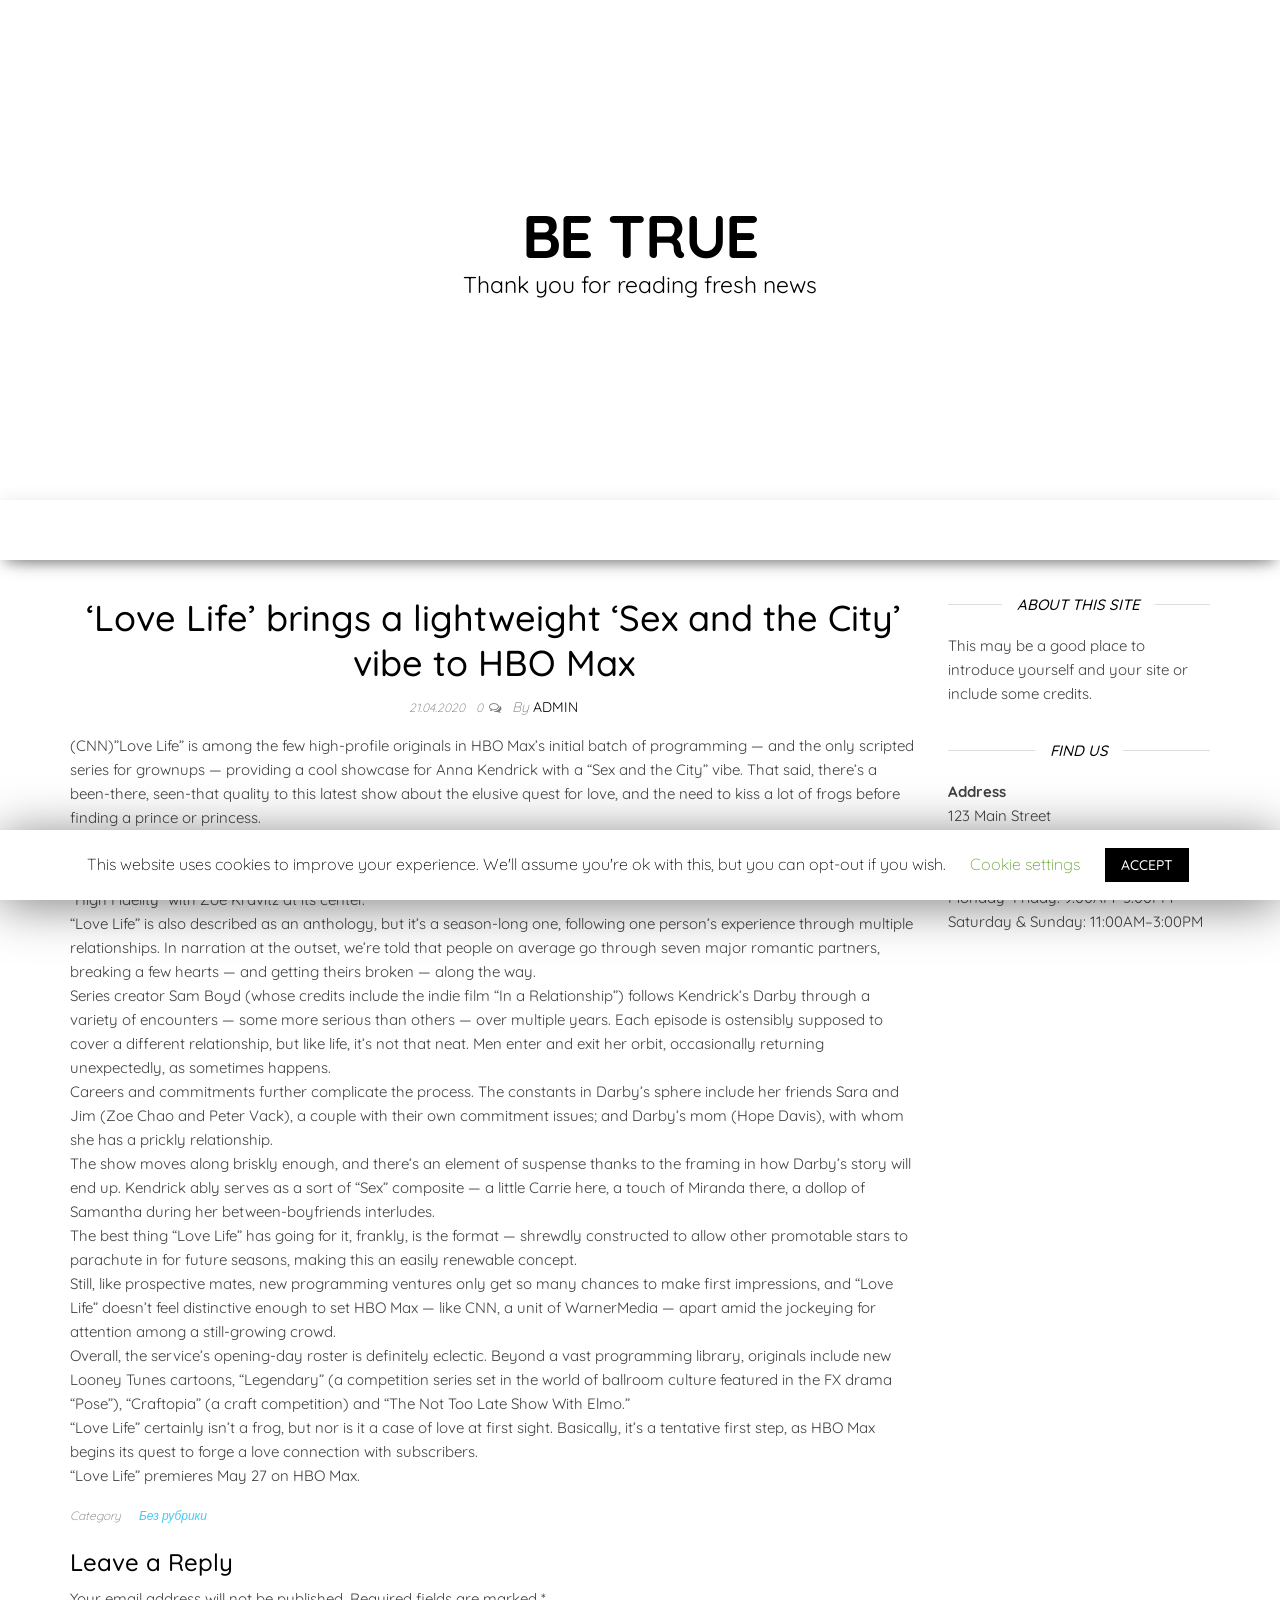
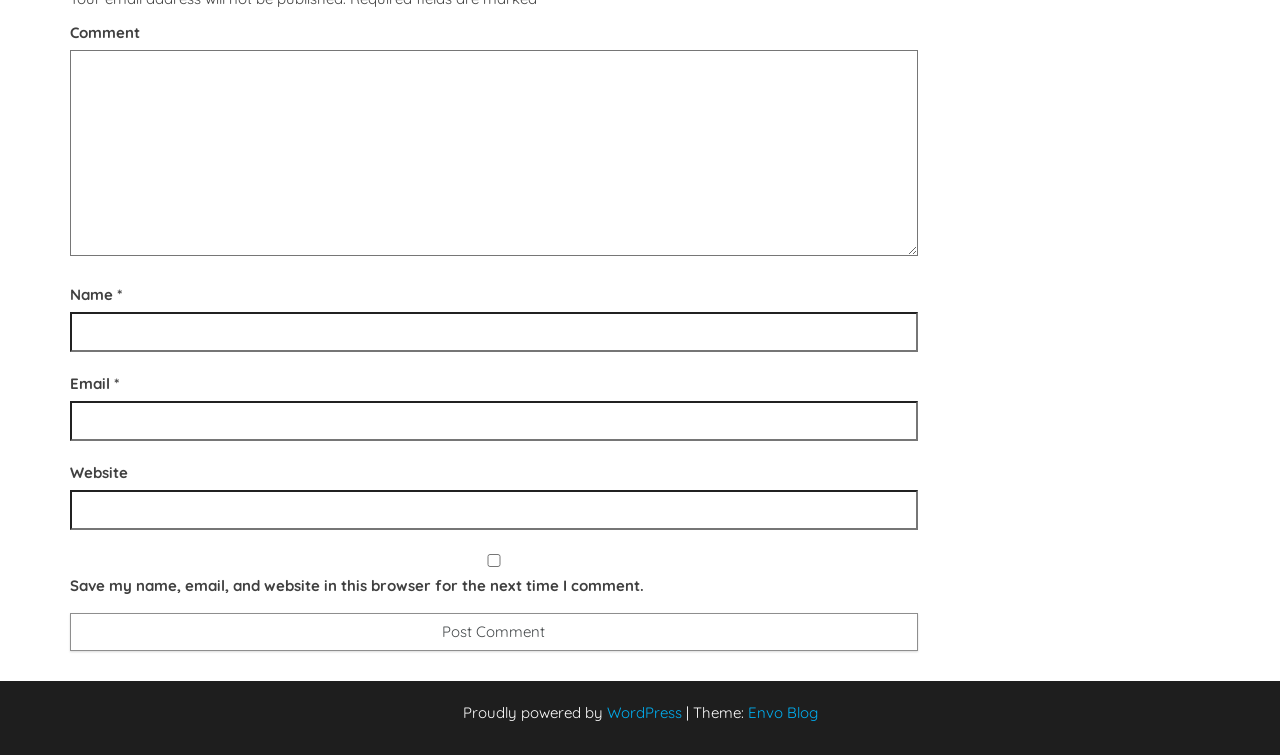
<file: w.php/2020/04/21/uefa-recommended-to-finish-the-national-championships-and-cups/index.html>
﻿<!DOCTYPE html>
<html lang="en-US">
	<head>
		<meta http-equiv="content-type" content="text/html; charset=UTF-8">
		<meta http-equiv="X-UA-Compatible" content="IE=edge">
		<meta name="viewport" content="width=device-width, initial-scale=1">
		<link rel="pingback" href="https://l91tr.yilorp.space/xmlrpc.php">
		<title>&#8216;Love Life&#8217; brings a lightweight &#8216;Sex and the City&#8217; vibe to HBO Max &#8211; Be True</title>
<link rel='dns-prefetch' href='//fonts.googleapis.com'>
<link rel='dns-prefetch' href='//s.w.org'>
<link rel="alternate" type="application/rss+xml" title="Be True &raquo; Feed" href="..\..\..\..\feed\index.rss">
<link rel="alternate" type="application/rss+xml" title="Be True &raquo; Comments Feed" href="..\..\..\..\comments\feed\index.rss">
<link rel="alternate" type="application/rss+xml" title="Be True &raquo; &#8216;Love Life&#8217; brings a lightweight &#8216;Sex and the City&#8217; vibe to HBO Max Comments Feed" href="feed\index.rss">
		<script type="text/javascript">
			window._wpemojiSettings = {"baseUrl":"https:\/\/s.w.org\/images\/core\/emoji\/12.0.0-1\/72x72\/","ext":".png","svgUrl":"https:\/\/s.w.org\/images\/core\/emoji\/12.0.0-1\/svg\/","svgExt":".svg","source":{"concatemoji":"http:\/\/l91tr.yilorp.space\/wp-includes\/js\/wp-emoji-release.min.js?ver=5.4"}};
			/*! This file is auto-generated */
			!function(e,a,t){var r,n,o,i,p=a.createElement("canvas"),s=p.getContext&&p.getContext("2d");function c(e,t){var a=String.fromCharCode;s.clearRect(0,0,p.width,p.height),s.fillText(a.apply(this,e),0,0);var r=p.toDataURL();return s.clearRect(0,0,p.width,p.height),s.fillText(a.apply(this,t),0,0),r===p.toDataURL()}function l(e){if(!s||!s.fillText)return!1;switch(s.textBaseline="top",s.font="600 32px Arial",e){case"flag":return!c([127987,65039,8205,9895,65039],[127987,65039,8203,9895,65039])&&(!c([55356,56826,55356,56819],[55356,56826,8203,55356,56819])&&!c([55356,57332,56128,56423,56128,56418,56128,56421,56128,56430,56128,56423,56128,56447],[55356,57332,8203,56128,56423,8203,56128,56418,8203,56128,56421,8203,56128,56430,8203,56128,56423,8203,56128,56447]));case"emoji":return!c([55357,56424,55356,57342,8205,55358,56605,8205,55357,56424,55356,57340],[55357,56424,55356,57342,8203,55358,56605,8203,55357,56424,55356,57340])}return!1}function d(e){var t=a.createElement("script");t.src=e,t.defer=t.type="text/javascript",a.getElementsByTagName("head")[0].appendChild(t)}for(i=Array("flag","emoji"),t.supports={everything:!0,everythingExceptFlag:!0},o=0;o<i.length;o++)t.supports[i[o]]=l(i[o]),t.supports.everything=t.supports.everything&&t.supports[i[o]],"flag"!==i[o]&&(t.supports.everythingExceptFlag=t.supports.everythingExceptFlag&&t.supports[i[o]]);t.supports.everythingExceptFlag=t.supports.everythingExceptFlag&&!t.supports.flag,t.DOMReady=!1,t.readyCallback=function(){t.DOMReady=!0},t.supports.everything||(n=function(){t.readyCallback()},a.addEventListener?(a.addEventListener("DOMContentLoaded",n,!1),e.addEventListener("load",n,!1)):(e.attachEvent("onload",n),a.attachEvent("onreadystatechange",function(){"complete"===a.readyState&&t.readyCallback()})),(r=t.source||{}).concatemoji?d(r.concatemoji):r.wpemoji&&r.twemoji&&(d(r.twemoji),d(r.wpemoji)))}(window,document,window._wpemojiSettings);
		</script>
		<style type="text/css">
img.wp-smiley,
img.emoji {
	display: inline !important;
	border: none !important;
	box-shadow: none !important;
	height: 1em !important;
	width: 1em !important;
	margin: 0 .07em !important;
	vertical-align: -0.1em !important;
	background: none !important;
	padding: 0 !important;
}
</style>
	<link rel='stylesheet' id='wp-block-library-css' href="..\..\..\..\..\wp-includes\css\dist\block-library\style.min.css?ver=5.4" type='text/css' media='all'>
<link rel='stylesheet' id='cookie-law-info-css' href="..\..\..\..\..\wp-content\plugins\cookie-law-info\public\css\cookie-law-info-public.css?ver=1.8.7" type='text/css' media='all'>
<link rel='stylesheet' id='cookie-law-info-gdpr-css' href="..\..\..\..\..\wp-content\plugins\cookie-law-info\public\css\cookie-law-info-gdpr.css?ver=1.8.7" type='text/css' media='all'>
<link rel='stylesheet' id='envo-blog-fonts-css' href='https://fonts.googleapis.com/css?family=Quicksand%3A300%2C400%2C500%2C700&#038;subset=latin%2Clatin-ext' type='text/css' media='all'>
<link rel='stylesheet' id='bootstrap-css' href="..\..\..\..\..\wp-content\themes\envo-blog\css\bootstrap.css?ver=3.3.7" type='text/css' media='all'>
<link rel='stylesheet' id='envo-blog-stylesheet-css' href="..\..\..\..\..\wp-content\themes\envo-blog\style.css?ver=1.1.1" type='text/css' media='all'>
<link rel='stylesheet' id='font-awesome-css' href="..\..\..\..\..\wp-content\themes\envo-blog\css\font-awesome.min.css?ver=4.7.0" type='text/css' media='all'>
<script type='text/javascript' src="..\..\..\..\..\wp-includes\js\jquery\jquery.js?ver=1.12.4-wp"></script>
<script type='text/javascript' src="..\..\..\..\..\wp-includes\js\jquery\jquery-migrate.min.js?ver=1.4.1"></script>
<script type='text/javascript'>
/* <![CDATA[ */
var Cli_Data = {"nn_cookie_ids":[],"cookielist":[]};
var log_object = {"ajax_url":"http:\/\/l91tr.yilorp.space\/wp-admin\/admin-ajax.php"};
/* ]]> */
</script>
<script type='text/javascript' src="..\..\..\..\..\wp-content\plugins\cookie-law-info\public\js\cookie-law-info-public.js?ver=1.8.7"></script>
<link rel='https://api.w.org/' href="..\..\..\..\wp-json\index.json">
<link rel="EditURI" type="application/rsd+xml" title="RSD" href="..\..\..\..\..\xmlrpc.xml?rsd">
<link rel="wlwmanifest" type="application/wlwmanifest+xml" href="..\..\..\..\..\wp-includes\wlwmanifest.xml"> 
<link rel='prev' title='What to watch in June' href="..\croatia-met-the-national-team-after-the-final-of-the-2018-world-cup\index.html">
<meta name="generator" content="WordPress 5.4">
<link rel="canonical" href="index.html">
<link rel='shortlink' href="https://l91tr.yilorp.space/w.php/?p=41">
<link rel="alternate" type="application/json+oembed" href="..\..\..\..\wp-json\oembed\1.0\embed.json?url=http%3A%2F%2Fl91tr.yilorp.space%2Fw.php%2F2020%2F04%2F21%2Fuefa-recommended-to-finish-the-national-championships-and-cups%2F">
<link rel="alternate" type="text/xml+oembed" href="..\..\..\..\wp-json\oembed\1.0\embed-1.json?url=http%3A%2F%2Fl91tr.yilorp.space%2Fw.php%2F2020%2F04%2F21%2Fuefa-recommended-to-finish-the-national-championships-and-cups%2F&#038;format=xml">
	</head>
	<body id="blog" class="post-template-default single single-post postid-41 single-format-standard">
		<div class="site-header container-fluid" style="background-image: url(http://l91tr.yilorp.space/wp-content/themes/envo-blog/img/bg.jpg)">
	<div class="custom-header container">
		<div class="site-heading text-center">
			<div class="site-branding-logo">
							</div>
			<div class="site-branding-text">
									<p class="site-title"><a href="..\..\..\..\index.html" rel="home">Be True</a></p>
				
									<p class="site-description">
						Thank you for reading fresh news					</p>
							</div><!-- .site-branding-text -->
		</div>	

	</div>
</div>
 
<div class="main-menu">
	<nav id="site-navigation" class="navbar navbar-default navbar-center">     
		<div class="container">   
			<div class="navbar-header">
							</div>
					</div>
			</nav> 
</div>

<div class="container main-container" role="main">
	<div class="page-area">
		
<!-- start content container -->
<!-- start content container -->
<div class="row">      
	<article class="col-md-9">
		                         
				<div class="post-41 post type-post status-publish format-standard hentry category-1">
										<h1 class="single-title">&#8216;Love Life&#8217; brings a lightweight &#8216;Sex and the City&#8217; vibe to HBO Max</h1>					<div class="single-meta text-center">
							<span class="posted-date">
		21.04.2020	</span>
	<span class="comments-meta">
						<a href="index.html#respond" rel="nofollow" title="Comment on &#8216;Love Life&#8217; brings a lightweight &#8216;Sex and the City&#8217; vibe to HBO Max">
					0				</a>
					<i class="fa fa-comments-o"></i>
	</span>
							<span class="author-meta">
							<span class="author-meta-by">By</span>
							<a href="..\..\..\..\author\admin\index.html">
								admin							</a>
						</span>
					</div>	
					<div class="single-content"> 
						<div class="single-entry-summary">
														<p>(CNN)&#8221;Love Life&#8221; is among the few high-profile originals in HBO Max&#8217;s initial batch of programming &#8212; and the only scripted series for grownups &#8212; providing a cool showcase for Anna Kendrick with a &#8220;Sex and the City&#8221; vibe. That said, there&#8217;s a been-there, seen-that quality to this latest show about the elusive quest for love, and the need to kiss a lot of frogs before finding a prince or princess.</p>
<p>The main issue plaguing the half-hour show, in fact, beyond its general lightweight feel, is the glut of similarly themed fare in the streaming space. Just a few recent examples include the Amazon anthology &#8220;Modern Love&#8221; and Hulu&#8217;s reboot of &#8220;High Fidelity&#8221; with Zoe Kravitz at its center.<br>
&#8220;Love Life&#8221; is also described as an anthology, but it&#8217;s a season-long one, following one person&#8217;s experience through multiple relationships. In narration at the outset, we&#8217;re told that people on average go through seven major romantic partners, breaking a few hearts &#8212; and getting theirs broken &#8212; along the way.<br>
Series creator Sam Boyd (whose credits include the indie film &#8220;In a Relationship&#8221;) follows Kendrick&#8217;s Darby through a variety of encounters &#8212; some more serious than others &#8212; over multiple years. Each episode is ostensibly supposed to cover a different relationship, but like life, it&#8217;s not that neat. Men enter and exit her orbit, occasionally returning unexpectedly, as sometimes happens.<br>
Careers and commitments further complicate the process. The constants in Darby&#8217;s sphere include her friends Sara and Jim (Zoe Chao and Peter Vack), a couple with their own commitment issues; and Darby&#8217;s mom (Hope Davis), with whom she has a prickly relationship.<br>
The show moves along briskly enough, and there&#8217;s an element of suspense thanks to the framing in how Darby&#8217;s story will end up. Kendrick ably serves as a sort of &#8220;Sex&#8221; composite &#8212; a little Carrie here, a touch of Miranda there, a dollop of Samantha during her between-boyfriends interludes.<br>
The best thing &#8220;Love Life&#8221; has going for it, frankly, is the format &#8212; shrewdly constructed to allow other promotable stars to parachute in for future seasons, making this an easily renewable concept.<br>
Still, like prospective mates, new programming ventures only get so many chances to make first impressions, and &#8220;Love Life&#8221; doesn&#8217;t feel distinctive enough to set HBO Max &#8212; like CNN, a unit of WarnerMedia &#8212; apart amid the jockeying for attention among a still-growing crowd.<br>
Overall, the service&#8217;s opening-day roster is definitely eclectic. Beyond a vast programming library, originals include new Looney Tunes cartoons, &#8220;Legendary&#8221; (a competition series set in the world of ballroom culture featured in the FX drama &#8220;Pose&#8221;), &#8220;Craftopia&#8221; (a craft competition) and &#8220;The Not Too Late Show With Elmo.&#8221;<br>
&#8220;Love Life&#8221; certainly isn&#8217;t a frog, but nor is it a case of love at first sight. Basically, it&#8217;s a tentative first step, as HBO Max begins its quest to forge a love connection with subscribers.<br>
&#8220;Love Life&#8221; premieres May 27 on HBO Max.</p>
													</div><!-- .single-entry-summary -->
												<div class="entry-footer"><div class="cat-links"><span class="space-right">Category</span><a href="..\..\..\..\category\без-рубрики\index.html">Без рубрики</a></div></div>					</div>
											<div class="single-footer">
								<div id="comments" class="comments-template">
			<div id="respond" class="comment-respond">
		<h3 id="reply-title" class="comment-reply-title">Leave a Reply <small><a rel="nofollow" id="cancel-comment-reply-link" href="index.html#respond" style="display:none;">Cancel reply</a></small></h3><form action="https://l91tr.yilorp.space/wp-comments-post.php" method="post" id="commentform" class="comment-form"><p class="comment-notes"><span id="email-notes">Your email address will not be published.</span> Required fields are marked <span class="required">*</span></p><p class="comment-form-comment"><label for="comment">Comment</label> <textarea id="comment" name="comment" cols="45" rows="8" maxlength="65525" required="required"></textarea></p><p class="comment-form-author"><label for="author">Name <span class="required">*</span></label> <input id="author" name="author" type="text" value="" size="30" maxlength="245" required='required'></p>
<p class="comment-form-email"><label for="email">Email <span class="required">*</span></label> <input id="email" name="email" type="text" value="" size="30" maxlength="100" aria-describedby="email-notes" required='required'></p>
<p class="comment-form-url"><label for="url">Website</label> <input id="url" name="url" type="text" value="" size="30" maxlength="200"></p>
<p class="comment-form-cookies-consent"><input id="wp-comment-cookies-consent" name="wp-comment-cookies-consent" type="checkbox" value="yes"> <label for="wp-comment-cookies-consent">Save my name, email, and website in this browser for the next time I comment.</label></p>
<p class="form-submit"><input name="submit" type="submit" id="submit" class="submit" value="Post Comment"> <input type='hidden' name='comment_post_ID' value='41' id='comment_post_ID'>
<input type='hidden' name='comment_parent' id='comment_parent' value='0'>
</p></form>	</div><!-- #respond -->
		</div>
 
						</div>
									</div>        
			        
		    
	</article> 
		<aside id="sidebar" class="col-md-3">
		<div id="text-2" class="widget widget_text"><div class="widget-title"><h3>About This Site</h3></div>			<div class="textwidget"><p>This may be a good place to introduce yourself and your site or include some credits.</p>
</div>
		</div><div id="text-3" class="widget widget_text"><div class="widget-title"><h3>Find Us</h3></div>			<div class="textwidget"><p><strong>Address</strong><br>
123 Main Street<br>
New York, NY 10001</p>
<p><strong>Hours</strong><br>
Monday&ndash;Friday: 9:00AM&ndash;5:00PM<br>
Saturday &amp; Sunday: 11:00AM&ndash;3:00PM</p>
</div>
		</div>	</aside>
</div>
<!-- end content container -->
<!-- end content container -->

</div><!-- end main-container -->
</div><!-- end page-area -->
 
<footer id="colophon" class="footer-credits container-fluid">
	<div class="container">
				<p class="footer-credits-text text-center">
			Proudly powered by <a href="https://wordpress.org/">WordPress</a>			<span class="sep"> | </span>
			Theme: <a href="http://envothemes.com/">Envo Blog</a>		</p> 
		 
	</div>	
</footer>
 
<div id="cookie-law-info-bar"><span>This website uses cookies to improve your experience. We'll assume you're ok with this, but you can opt-out if you wish. <a role='button' tabindex='0' class="cli_settings_button" style="margin:5px 20px 5px 20px;">Cookie settings</a><a role='button' tabindex='0' data-cli_action="accept" id="cookie_action_close_header" class="medium cli-plugin-button cli-plugin-main-button cookie_action_close_header cli_action_button" style="display:inline-block;  margin:5px; ">ACCEPT</a></span></div><div id="cookie-law-info-again" style="display:none;"><span id="cookie_hdr_showagain">Privacy & Cookies Policy</span></div><div class="cli-modal" id="cliSettingsPopup" tabindex="-1" role="dialog" aria-labelledby="cliSettingsPopup" aria-hidden="true">
  <div class="cli-modal-dialog" role="document">
    <div class="cli-modal-content cli-bar-popup">
      <button type="button" class="cli-modal-close" id="cliModalClose">
        <svg class="" viewbox="0 0 24 24"><path d="M19 6.41l-1.41-1.41-5.59 5.59-5.59-5.59-1.41 1.41 5.59 5.59-5.59 5.59 1.41 1.41 5.59-5.59 5.59 5.59 1.41-1.41-5.59-5.59z"></path><path d="M0 0h24v24h-24z" fill="none"></path></svg>
        <span class="wt-cli-sr-only">Close</span>
      </button>
      <div class="cli-modal-body">
        <div class="cli-container-fluid cli-tab-container">
    <div class="cli-row">
        <div class="cli-col-12 cli-align-items-stretch cli-px-0">
            <div class="cli-privacy-overview">
                <h4>Privacy Overview</h4>                                   
                <div class="cli-privacy-content">
                    <div class="cli-privacy-content-text">This website uses cookies to improve your experience while you navigate through the website. Out of these cookies, the cookies that are categorized as necessary are stored on your browser as they are essential for the working of basic functionalities of the website. We also use third-party cookies that help us analyze and understand how you use this website. These cookies will be stored in your browser only with your consent. You also have the option to opt-out of these cookies. But opting out of some of these cookies may have an effect on your browsing experience.</div>
                </div>
                <a class="cli-privacy-readmore" data-readmore-text="Show more" data-readless-text="Show less"></a>            </div>
        </div>  
        <div class="cli-col-12 cli-align-items-stretch cli-px-0 cli-tab-section-container">
              
                            <div class="cli-tab-section">
                    <div class="cli-tab-header">
                        <a role="button" tabindex="0" class="cli-nav-link cli-settings-mobile" data-target="necessary" data-toggle="cli-toggle-tab">
                            Necessary 
                        </a>
                    
                    <span class="cli-necessary-caption">Always Enabled</span>                     </div>
                    <div class="cli-tab-content">
                        <div class="cli-tab-pane cli-fade" data-id="necessary">
                            <p>Necessary cookies are absolutely essential for the website to function properly. This category only includes cookies that ensures basic functionalities and security features of the website. These cookies do not store any personal information.</p>
                        </div>
                    </div>
                </div>
              
                            <div class="cli-tab-section">
                    <div class="cli-tab-header">
                        <a role="button" tabindex="0" class="cli-nav-link cli-settings-mobile" data-target="non-necessary" data-toggle="cli-toggle-tab">
                            Non-necessary 
                        </a>
                    <div class="cli-switch">
                        <input type="checkbox" id="wt-cli-checkbox-non-necessary" class="cli-user-preference-checkbox" data-id="checkbox-non-necessary" checked="">
                        <label for="wt-cli-checkbox-non-necessary" class="cli-slider" data-cli-enable="Enabled" data-cli-disable="Disabled"><span class="wt-cli-sr-only">Non-necessary</span></label>
                    </div>                    </div>
                    <div class="cli-tab-content">
                        <div class="cli-tab-pane cli-fade" data-id="non-necessary">
                            <p>Any cookies that may not be particularly necessary for the website to function and is used specifically to collect user personal data via analytics, ads, other embedded contents are termed as non-necessary cookies. It is mandatory to procure user consent prior to running these cookies on your website.</p>
                        </div>
                    </div>
                </div>
                       
        </div>
    </div> 
</div> 
      </div>
    </div>
  </div>
</div>
<div class="cli-modal-backdrop cli-fade cli-settings-overlay"></div>
<div class="cli-modal-backdrop cli-fade cli-popupbar-overlay"></div>
<script type="text/javascript">
  /* <![CDATA[ */
  cli_cookiebar_settings='{"animate_speed_hide":"500","animate_speed_show":"500","background":"#FFF","border":"#b1a6a6c2","border_on":false,"button_1_button_colour":"#000","button_1_button_hover":"#000000","button_1_link_colour":"#fff","button_1_as_button":true,"button_1_new_win":false,"button_2_button_colour":"#333","button_2_button_hover":"#292929","button_2_link_colour":"#444","button_2_as_button":false,"button_2_hidebar":false,"button_3_button_colour":"#000","button_3_button_hover":"#000000","button_3_link_colour":"#fff","button_3_as_button":true,"button_3_new_win":false,"button_4_button_colour":"#000","button_4_button_hover":"#000000","button_4_link_colour":"#62a329","button_4_as_button":false,"font_family":"inherit","header_fix":false,"notify_animate_hide":true,"notify_animate_show":false,"notify_div_id":"#cookie-law-info-bar","notify_position_horizontal":"right","notify_position_vertical":"bottom","scroll_close":false,"scroll_close_reload":false,"accept_close_reload":false,"reject_close_reload":false,"showagain_tab":true,"showagain_background":"#fff","showagain_border":"#000","showagain_div_id":"#cookie-law-info-again","showagain_x_position":"100px","text":"#000","show_once_yn":false,"show_once":"10000","logging_on":false,"as_popup":false,"popup_overlay":true,"bar_heading_text":"","cookie_bar_as":"banner","popup_showagain_position":"bottom-right","widget_position":"left"}';
  /* ]]> */
</script><script type='text/javascript' src="..\..\..\..\..\wp-content\themes\envo-blog\js\bootstrap.min.js?ver=3.3.7"></script>
<script type='text/javascript' src="..\..\..\..\..\wp-content\themes\envo-blog\js\customscript.js?ver=1.1.1"></script>
<script type='text/javascript' src="..\..\..\..\..\wp-includes\js\wp-embed.min.js?ver=5.4"></script>

</body>
</html>
</file>
